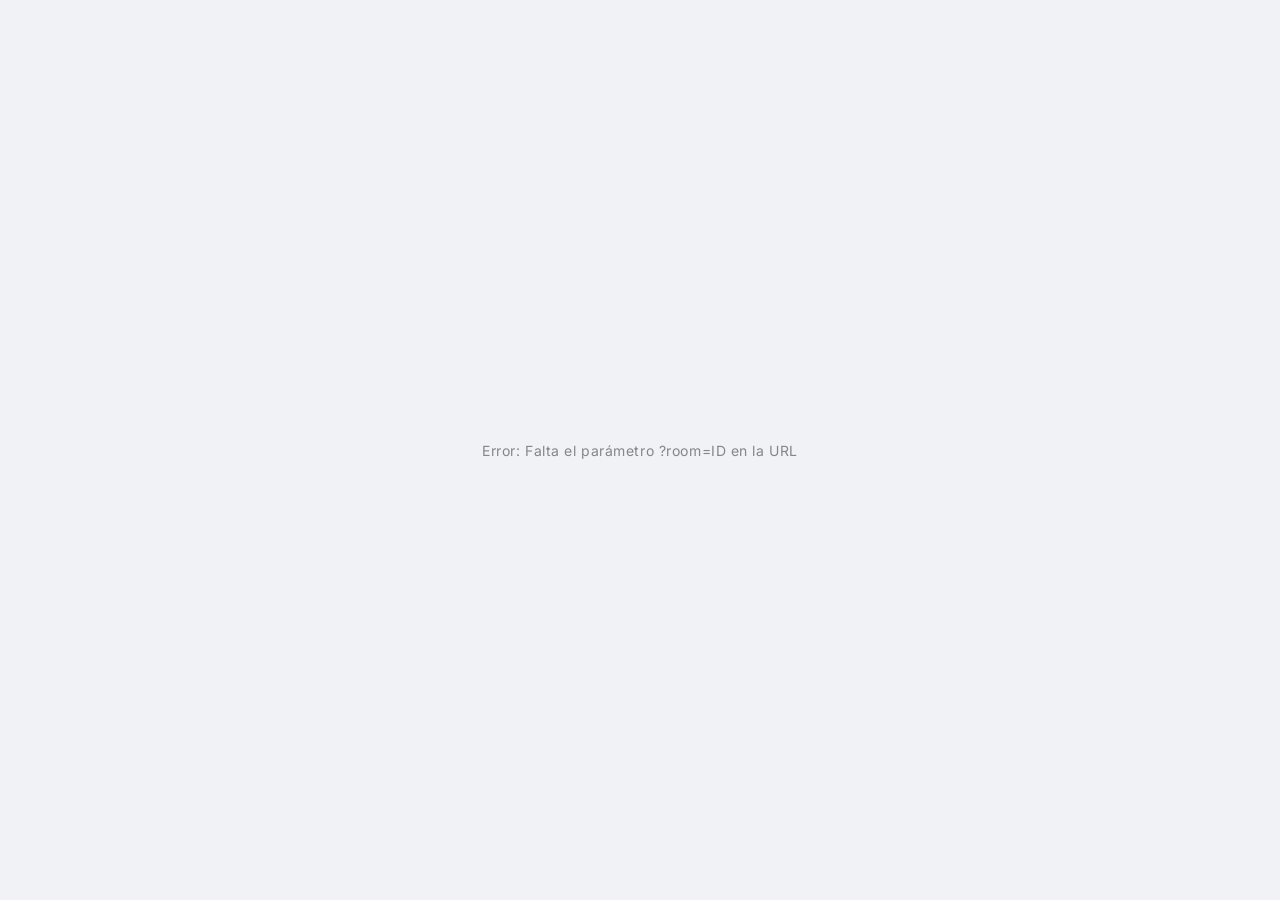
<file: app/viewer.html>
<!DOCTYPE html>
<html lang="es">
<head>
  <meta charset="UTF-8" />
  <meta name="viewport" content="width=device-width, initial-scale=1.0, viewport-fit=cover" />
  <title>Vista Compartida — Laboratorio 3D</title>
  <meta name="description" content="Vista en tiempo real del laboratorio 3D. Experiencia de visualización sincronizada." />

  <!-- ═══════════════════════════════════════════════════════════
       SUPABASE CREDENTIALS
       En Vercel, usa Environment Variables para inyectar estos valores.
       En desarrollo local, reemplaza con tus credenciales de Supabase.
       ═══════════════════════════════════════════════════════════ -->
  <meta name="supabase-url" content="https://znampiflhxbrhakedlit.supabase.co" />
  <meta name="supabase-anon-key" content="sb_publishable_adYL72YsHjgbpdunGi6k7w_yfvyXahe" />

  <!-- Google Fonts -->
  <link rel="preconnect" href="https://fonts.googleapis.com" />
  <link rel="stylesheet" href="https://fonts.googleapis.com/css2?family=Inter:wght@300;400;500;600;700&display=swap" />
  <link rel="stylesheet" href="https://fonts.googleapis.com/css2?family=Material+Symbols+Outlined:opsz,wght,FILL,GRAD@20..48,100..700,0..1,-50..200&display=swap" />

  <style>
    *, *::before, *::after {
      margin: 0;
      padding: 0;
      box-sizing: border-box;
    }

    :root {
      --color-surface: #f0f2f5;
      --color-glass: rgba(255, 255, 255, 0.6);
      --color-glass-border: rgba(0, 0, 0, 0.08);
      --color-accent: #4ecdc4;
      --color-accent-glow: rgba(78, 205, 196, 0.4);
      --color-error: #ef4444;
      --color-text: #1a1c1e;
      --color-text-muted: rgba(26, 28, 30, 0.5);
    }

    body {
      font-family: 'Inter', sans-serif;
      background: var(--color-surface);
      color: var(--color-text);
      overflow: hidden;
      width: 100vw;
      height: 100vh;
    }

    /* ── Escena 3D (iframe) ─────────────────────────── */
    #v3d-container {
      position: fixed;
      top: 0;
      left: 0;
      width: 100%;
      height: 100%;
      border: none;
      z-index: 1;
    }

    /* ── Overlay UI ─────────────────────────────────── */
    #viewer-overlay {
      position: fixed;
      top: 0;
      left: 0;
      width: 100%;
      height: 100%;
      z-index: 10;
      pointer-events: none;
    }

    /* ── Badge de sala ──────────────────────────────── */
    #room-badge {
      position: fixed;
      bottom: 20px;
      left: 20px;
      z-index: 100;
      pointer-events: auto;

      display: flex;
      align-items: center;
      gap: 8px;

      background: var(--color-glass);
      backdrop-filter: blur(20px);
      -webkit-backdrop-filter: blur(20px);
      border: 1px solid var(--color-glass-border);
      border-radius: 12px;
      padding: 10px 16px;

      font-size: 12px;
      font-weight: 500;
      letter-spacing: 0.04em;
      color: var(--color-text-muted);

      box-shadow: 0 4px 24px rgba(0, 0, 0, 0.08);
      transition: opacity 0.3s ease;
      animation: badge-fade-in 0.8s ease forwards;
    }

    #room-badge .badge-dot {
      width: 6px;
      height: 6px;
      border-radius: 50%;
      background: #16a34a;
      box-shadow: 0 0 8px rgba(22, 163, 74, 0.5);
      animation: pulse-dot 2s ease-in-out infinite;
    }

    #room-badge .badge-label {
      text-transform: uppercase;
      letter-spacing: 0.08em;
      color: var(--color-text-muted);
    }

    #room-badge .badge-id {
      color: var(--color-text);
      font-weight: 600;
      font-family: 'JetBrains Mono', 'Fira Code', monospace, 'Inter';
    }

    @keyframes badge-fade-in {
      from { opacity: 0; transform: translateY(10px); }
      to   { opacity: 1; transform: translateY(0); }
    }

    @keyframes pulse-dot {
      0%, 100% { opacity: 1; transform: scale(1); }
      50%      { opacity: 0.5; transform: scale(0.8); }
    }

    /* ── Status toast (conexión/error) ──────────────── */
    #status-toast {
      position: fixed;
      top: 20px;
      left: 50%;
      transform: translateX(-50%) translateY(-60px);
      z-index: 200;
      pointer-events: none;

      display: flex;
      align-items: center;
      gap: 8px;

      background: var(--color-glass);
      backdrop-filter: blur(20px);
      border: 1px solid var(--color-glass-border);
      border-radius: 12px;
      padding: 10px 20px;

      font-size: 13px;
      font-weight: 500;
      color: var(--color-text);

      box-shadow: 0 8px 32px rgba(0, 0, 0, 0.08);
      transition: transform 0.4s cubic-bezier(0.34, 1.56, 0.64, 1), opacity 0.4s ease;
      opacity: 0;
    }

    #status-toast.visible {
      transform: translateX(-50%) translateY(0);
      opacity: 1;
    }

    #status-toast .toast-icon {
      font-size: 18px;
    }

    #status-toast.status-connected .toast-icon { color: #16a34a; }
    #status-toast.status-error .toast-icon { color: var(--color-error); }
    #status-toast.status-loading .toast-icon { color: #f59e0b; }

    /* ── Loading screen ─────────────────────────────── */
    #loading-screen {
      position: fixed;
      top: 0; left: 0;
      width: 100%; height: 100%;
      z-index: 500;
      background: var(--color-surface);
      display: flex;
      flex-direction: column;
      align-items: center;
      justify-content: center;
      gap: 24px;
      transition: opacity 0.6s ease;
    }

    #loading-screen.hidden {
      opacity: 0;
      pointer-events: none;
    }

    .loading-spinner {
      width: 40px;
      height: 40px;
      border: 3px solid rgba(0,0,0,0.08);
      border-top-color: var(--color-primary, #4ecdc4);
      border-radius: 50%;
      animation: spin 0.8s linear infinite;
    }

    .loading-text {
      font-size: 14px;
      color: var(--color-text-muted);
      letter-spacing: 0.04em;
    }

    @keyframes spin {
      to { transform: rotate(360deg); }
    }

    /* ── Snapshot badge (cuando se carga un snapshot) ── */
    #snapshot-badge {
      position: fixed;
      top: 20px;
      right: 20px;
      z-index: 100;
      pointer-events: auto;

      display: none;
      align-items: center;
      gap: 8px;

      background: rgba(255, 107, 107, 0.1);
      backdrop-filter: blur(20px);
      border: 1px solid rgba(255, 107, 107, 0.2);
      border-radius: 12px;
      padding: 10px 16px;

      font-size: 12px;
      color: var(--color-error);
      font-weight: 500;

      animation: badge-fade-in 0.8s ease forwards;
    }

    #snapshot-badge .material-symbols-outlined {
      font-size: 16px;
    }

    /* ── Panel de voz (aparece cuando el presentador activa el mic) ── */
    #voice-panel {
      position: fixed;
      /* safe-area-inset-bottom: sube el botón sobre el bottom bar en iOS */
      bottom: calc(env(safe-area-inset-bottom, 0px) + 20px);
      right: calc(env(safe-area-inset-right, 0px) + 20px);
      z-index: 100;
      pointer-events: auto;
      display: none;
      animation: badge-fade-in 0.5s ease forwards;
    }

    #voice-btn {
      display: flex;
      align-items: center;
      gap: 8px;
      /* min 44px alto para target táctil en móvil */
      min-height: 44px;
      padding: 10px 18px;
      border-radius: 12px;
      border: 1px solid rgba(255,255,255,0.4);
      background: rgba(255,255,255,0.6);
      backdrop-filter: blur(20px);
      -webkit-backdrop-filter: blur(20px);
      cursor: pointer;
      font-family: 'Inter', sans-serif;
      font-size: 13px;
      font-weight: 600;
      color: var(--color-text);
      box-shadow: 0 4px 24px rgba(0,0,0,0.08);
      transition: all 0.3s;
      /* Evita que el tap en iOS resalte */
      -webkit-tap-highlight-color: transparent;
    }

    #voice-btn:hover:not(:disabled) {
      background: rgba(255,255,255,0.85);
      box-shadow: 0 6px 28px rgba(0,0,0,0.12);
    }

    #voice-btn .material-symbols-outlined {
      font-size: 18px;
    }

    #voice-btn.vb-connecting {
      opacity: 0.7;
      cursor: default;
    }

    #voice-btn.vb-connected {
      background: rgba(22,163,74,0.15);
      border-color: rgba(22,163,74,0.3);
      color: #16a34a;
    }

    @keyframes vb-spin {
      to { transform: rotate(360deg); }
    }

    #voice-btn.vb-connecting .material-symbols-outlined {
      animation: vb-spin 1s linear infinite;
    }

    /* ── Q&A Viewer ─────────────────────────────────── */
    #qa-btn-wrap {
      position: fixed;
      bottom: 78px;
      left: 20px;
      z-index: 100;
      pointer-events: auto;
      display: none;
      animation: badge-fade-in 0.5s ease forwards;
    }

    .qa-float-btn {
      display: flex;
      align-items: center;
      gap: 8px;
      min-height: 44px;
      padding: 10px 16px;
      border-radius: 12px;
      border: 1px solid rgba(255,255,255,0.4);
      background: rgba(255,255,255,0.65);
      backdrop-filter: blur(20px);
      -webkit-backdrop-filter: blur(20px);
      cursor: pointer;
      font-family: 'Inter', sans-serif;
      font-size: 13px;
      font-weight: 600;
      color: var(--color-text);
      box-shadow: 0 4px 24px rgba(0,0,0,0.08);
      transition: all 0.3s;
      -webkit-tap-highlight-color: transparent;
      position: relative;
    }

    .qa-float-btn:hover {
      background: rgba(255,255,255,0.88);
      box-shadow: 0 6px 28px rgba(0,0,0,0.12);
    }

    .qa-float-btn .material-symbols-outlined { font-size: 18px; }

    .qa-notif-badge {
      position: absolute;
      top: -6px;
      right: -6px;
      min-width: 20px;
      height: 20px;
      border-radius: 10px;
      background: var(--color-primary, #0066ff);
      color: #fff;
      font-size: 11px;
      font-weight: 700;
      display: flex;
      align-items: center;
      justify-content: center;
      padding: 0 5px;
      border: 2px solid rgba(255,255,255,0.9);
      display: none;
    }

    /* Backdrop que cierra el panel */
    #qa-backdrop {
      position: fixed;
      inset: 0;
      z-index: 115;
      background: rgba(0,0,0,0.18);
      display: none;
      pointer-events: auto;
      animation: qa-fade-in 0.2s ease;
    }

    @keyframes qa-fade-in { from { opacity: 0; } to { opacity: 1; } }

    /* Bottom sheet */
    .qa-sheet {
      position: fixed;
      bottom: 0; left: 0; right: 0;
      height: min(72vh, 540px);
      z-index: 120;
      background: rgba(255,255,255,0.97);
      backdrop-filter: blur(24px);
      -webkit-backdrop-filter: blur(24px);
      border-radius: 20px 20px 0 0;
      border-top: 1px solid rgba(0,0,0,0.07);
      box-shadow: 0 -8px 40px rgba(0,0,0,0.14);
      display: flex;
      flex-direction: column;
      transform: translateY(100%);
      transition: transform 0.38s cubic-bezier(0.34, 1.4, 0.64, 1);
      pointer-events: auto;
      overflow: hidden;
    }

    .qa-sheet.open { transform: translateY(0); }

    .qa-sheet-handle {
      width: 36px; height: 4px;
      border-radius: 2px;
      background: rgba(0,0,0,0.12);
      margin: 10px auto 0;
      flex-shrink: 0;
    }

    .qa-sheet-header {
      display: flex;
      align-items: center;
      justify-content: space-between;
      padding: 12px 20px 10px;
      border-bottom: 1px solid rgba(0,0,0,0.06);
      flex-shrink: 0;
    }

    .qa-sheet-title {
      display: flex;
      align-items: center;
      gap: 8px;
      font-family: 'Inter', sans-serif;
      font-size: 15px;
      font-weight: 700;
      color: #1a1c1e;
    }

    .qa-sheet-title .material-symbols-outlined {
      font-size: 20px;
      color: var(--color-primary, #0066ff);
      font-variation-settings: 'FILL' 1;
    }

    .qa-sheet-close {
      /* Mínimo 44px para target táctil en móvil */
      width: 44px; height: 44px;
      border-radius: 50%;
      border: none;
      background: transparent;
      cursor: pointer;
      display: flex;
      align-items: center;
      justify-content: center;
      color: #44474e;
      transition: background 0.2s;
      -webkit-tap-highlight-color: transparent;
    }

    .qa-sheet-close:hover { background: rgba(0,0,0,0.06); }
    .qa-sheet-close .material-symbols-outlined { font-size: 20px; }

    /* Lista de preguntas */
    .qa-questions-list {
      flex: 1;
      overflow-y: auto;
      padding: 12px 16px;
      display: flex;
      flex-direction: column;
      gap: 10px;
      -webkit-overflow-scrolling: touch;
    }

    .qa-empty {
      text-align: center;
      color: #94a3b8;
      font-family: 'Inter', sans-serif;
      font-size: 13px;
      padding: 32px 0;
    }

    .qa-question-item {
      background: #f8f9fb;
      border: 1px solid rgba(0,0,0,0.06);
      border-radius: 12px;
      padding: 12px 14px;
      transition: border-color 0.3s, background 0.3s;
    }

    .qa-question-item.qa-answered {
      background: rgba(22,163,74,0.06);
      border-color: rgba(22,163,74,0.2);
    }

    .qa-question-text {
      font-family: 'Inter', sans-serif;
      font-size: 13px;
      color: #1a1c1e;
      line-height: 1.55;
      word-break: break-word;
      margin-bottom: 8px;
    }

    .qa-question-status {
      display: flex;
      align-items: center;
      gap: 5px;
      font-family: 'Inter', sans-serif;
      font-size: 11px;
      font-weight: 600;
      letter-spacing: 0.02em;
    }

    .qa-question-status .material-symbols-outlined {
      font-size: 14px;
      font-variation-settings: 'FILL' 1;
    }

    /* Input area */
    .qa-input-row {
      display: flex;
      gap: 10px;
      padding: 12px 16px;
      padding-bottom: calc(12px + env(safe-area-inset-bottom, 0px));
      border-top: 1px solid rgba(0,0,0,0.06);
      background: rgba(255,255,255,0.95);
      flex-shrink: 0;
      align-items: flex-end;
    }

    .qa-textarea-wrap {
      flex: 1;
      position: relative;
    }

    .qa-textarea {
      width: 100%;
      resize: none;
      border: 1px solid rgba(0,0,0,0.12);
      border-radius: 12px;
      padding: 10px 14px;
      font-family: 'Inter', sans-serif;
      font-size: 16px; /* 16px mínimo para que iOS Safari no haga zoom al enfocar */
      color: #1a1c1e;
      background: #f8f9fb;
      outline: none;
      transition: border-color 0.2s, box-shadow 0.2s;
      box-sizing: border-box;
      line-height: 1.45;
    }

    .qa-textarea:focus {
      border-color: var(--color-primary, #0066ff);
      box-shadow: 0 0 0 3px rgba(var(--color-primary-rgb, 0,102,255), 0.12);
      background: #fff;
    }

    .qa-textarea::placeholder { color: #94a3b8; }

    .qa-char-count {
      position: absolute;
      bottom: 6px;
      right: 10px;
      font-size: 10px;
      color: #94a3b8;
      pointer-events: none;
    }

    .qa-send-btn {
      width: 44px;
      height: 44px;
      border-radius: 12px;
      border: none;
      background: var(--gradient-primary, var(--color-primary, #0066ff));
      color: #fff;
      cursor: pointer;
      display: flex;
      align-items: center;
      justify-content: center;
      flex-shrink: 0;
      transition: all 0.2s;
      box-shadow: 0 4px 14px rgba(var(--color-primary-rgb, 0,102,255), 0.35);
      -webkit-tap-highlight-color: transparent;
    }

    .qa-send-btn:hover:not(:disabled) {
      transform: translateY(-1px);
      box-shadow: 0 6px 18px rgba(var(--color-primary-rgb, 0,102,255), 0.45);
    }

    .qa-send-btn:disabled {
      opacity: 0.4;
      cursor: not-allowed;
      box-shadow: none;
    }

    .qa-send-btn .material-symbols-outlined { font-size: 20px; }
  </style>
</head>

<body class="lang-es">

  <!-- Loading screen -->
  <div id="loading-screen">
    <div class="loading-spinner"></div>
    <div class="loading-text">Conectando con la sala...</div>
  </div>

  <!-- Pantalla sala cerrada -->
  <div id="room-closed-screen" style="display:none;">
    <div class="closed-content">
      <div class="closed-icon">
        <span class="material-symbols-outlined">cast_pause</span>
      </div>
      <h2 class="closed-title">Sala no disponible</h2>
      <p class="closed-desc">La sala <strong id="closed-room-name"></strong> no está activa en este momento.<br>Pídele a tu profesor que inicie la sala para unirte.</p>
      <button class="closed-retry" id="closed-retry-btn">
        <span class="material-symbols-outlined" style="font-size:18px;">refresh</span>
        Reintentar
      </button>
    </div>
  </div>

  <style>
    #room-closed-screen {
      position: fixed; inset: 0; z-index: 500;
      display: flex; align-items: center; justify-content: center;
      background: linear-gradient(135deg, #f8f9fb 0%, #e8ecf1 100%);
      font-family: 'Inter', sans-serif;
    }
    .closed-content { text-align: center; max-width: 420px; padding: 32px; }
    .closed-icon {
      width: 80px; height: 80px; border-radius: 24px; margin: 0 auto 24px;
      display: flex; align-items: center; justify-content: center;
      background: rgba(var(--color-primary-rgb, 0,102,255), 0.1);
      color: var(--color-primary, #0066ff);
      box-shadow: 0 0 30px rgba(var(--color-primary-rgb, 0,102,255), 0.15);
    }
    .closed-icon .material-symbols-outlined { font-size: 40px; font-variation-settings: 'FILL' 1; }
    .closed-title { font-size: 24px; font-weight: 700; color: #1a1c1e; margin-bottom: 12px; }
    .closed-desc { font-size: 15px; color: #44474e; line-height: 1.7; margin-bottom: 28px; }
    .closed-desc strong { color: var(--color-primary, #0066ff); }
    .closed-retry {
      display: inline-flex; align-items: center; gap: 8px;
      padding: 12px 28px; border-radius: 14px; border: none;
      font-family: 'Inter', sans-serif; font-size: 14px; font-weight: 600;
      cursor: pointer; transition: all 0.3s;
      background: var(--gradient-primary, var(--color-primary, #0066ff));
      color: #fff; box-shadow: 0 4px 16px rgba(var(--color-primary-rgb, 0,102,255), 0.35);
    }
    .closed-retry:hover { transform: translateY(-1px); box-shadow: 0 6px 24px rgba(var(--color-primary-rgb, 0,102,255), 0.45); }
  </style>

  <!-- Escena 3D (Verge3D iframe) -->
  <iframe id="v3d-container" title="Laboratorio 3D — Vista Compartida"></iframe>

  <!-- Overlay UI (sin controles, solo indicadores) -->
  <div id="viewer-overlay">
    <div id="room-badge">
      <span class="badge-dot"></span>
      <span class="badge-label">Sala</span>
      <span class="badge-id" id="room-id-display">—</span>
    </div>
    <div id="snapshot-badge">
      <span class="material-symbols-outlined">photo_camera</span>
      <span>Snapshot: <strong id="snapshot-id-display"></strong></span>
    </div>
  </div>

  <!-- Panel de voz: aparece cuando el presentador activa el micrófono -->
  <div id="voice-panel">
    <button id="voice-btn">
      <span class="material-symbols-outlined" id="voice-icon">volume_up</span>
      <span id="voice-label">Escuchar voz</span>
    </button>
  </div>

  <!-- Q&A: botón flotante (aparece cuando sala está activa) -->
  <div id="qa-btn-wrap">
    <button id="qa-open-btn" class="qa-float-btn">
      <span class="material-symbols-outlined">forum</span>
      <span>Preguntas</span>
      <span class="qa-notif-badge" id="qa-notif-badge"></span>
    </button>
  </div>

  <!-- Q&A: backdrop para cerrar el panel -->
  <div id="qa-backdrop"></div>

  <!-- Q&A: panel tipo bottom sheet -->
  <div class="qa-sheet" id="qa-sheet">
    <div class="qa-sheet-handle"></div>
    <div class="qa-sheet-header">
      <div class="qa-sheet-title">
        <span class="material-symbols-outlined">forum</span>
        Mis preguntas
      </div>
      <button id="qa-sheet-close" class="qa-sheet-close">
        <span class="material-symbols-outlined">close</span>
      </button>
    </div>
    <div class="qa-questions-list" id="qa-questions-list">
      <div class="qa-empty">Aún no has enviado preguntas</div>
    </div>
    <div class="qa-input-row">
      <div class="qa-textarea-wrap">
        <textarea id="qa-input" class="qa-textarea" placeholder="Escribe tu pregunta..." maxlength="300" rows="2"></textarea>
        <span class="qa-char-count" id="qa-char-count">300</span>
      </div>
      <button id="qa-send-btn" class="qa-send-btn" disabled>
        <span class="material-symbols-outlined">send</span>
      </button>
    </div>
  </div>

  <div id="status-toast">
    <span class="material-symbols-outlined toast-icon">wifi</span>
    <span class="toast-text">Conectado</span>
  </div>

  <input id="estado_animacion" value="0" style="display:none;" />
  <span id="loading_percentage" style="display:none;">0%</span>

  <script type="module">
    const params = new URLSearchParams(window.location.search);
    const roomId = params.get('room');
    const snapshotId = params.get('snapshot');

    if (!roomId && !snapshotId) {
      document.querySelector('.loading-text').textContent = 'Error: Falta el parámetro ?room=ID en la URL';
      document.querySelector('.loading-spinner').style.display = 'none';
      throw new Error('No room ID or snapshot ID provided');
    }

    // Modo snapshot-only: ocultar badge de sala, mostrar badge de snapshot
    const isSnapshotOnly = snapshotId && !roomId;
    if (isSnapshotOnly) {
      document.getElementById('room-badge').style.display = 'none';
      document.querySelector('.loading-text').textContent = 'Cargando snapshot...';
    } else {
      document.getElementById('room-id-display').textContent = roomId || '—';
    }

    // ── Verificar si la sala está activa ANTES de cargar el 3D ──
    async function checkRoomActive() {
      const { supabase } = await import('./js/realtime/supabase-config.js');
      const { data } = await supabase.from('room_states').select('state').eq('room_id', roomId).maybeSingle();
      return data?.state?.active === true;
    }

    // Cargar config temprano para aplicar colores del tema a la pantalla cerrada
    let earlyConfig = null;
    try {
      const resp = await fetch('./info.json');
      earlyConfig = await resp.json();
      if (earlyConfig.themeColor) {
        const hex = earlyConfig.themeColor.replace('#', '');
        const r = parseInt(hex.substring(0, 2), 16);
        const g = parseInt(hex.substring(2, 4), 16);
        const b = parseInt(hex.substring(4, 6), 16);
        const root = document.documentElement;
        root.style.setProperty('--color-primary', earlyConfig.themeColor);
        root.style.setProperty('--color-primary-rgb', `${r}, ${g}, ${b}`);
        root.style.setProperty('--gradient-primary', `linear-gradient(135deg, ${earlyConfig.themeColor} 0%, rgb(${Math.max(0,r-60)},${Math.max(0,g-60)},${Math.max(0,b-60)}) 100%)`);
      }
    } catch (e) {}

    async function showClosedScreen() {
      document.getElementById('loading-screen').style.display = 'none';
      // Ocultar escena 3D si está visible
      const iframe = document.getElementById('v3d-container');
      if (iframe) iframe.style.display = 'none';
      const overlay = document.getElementById('viewer-overlay');
      if (overlay) overlay.style.display = 'none';
      const closedScreen = document.getElementById('room-closed-screen');
      document.getElementById('closed-room-name').textContent = roomId;
      closedScreen.style.display = 'flex';
      document.getElementById('closed-retry-btn').onclick = async () => {
        closedScreen.style.display = 'none';
        document.getElementById('loading-screen').style.display = 'flex';
        const active = await checkRoomActive();
        if (active) { location.reload(); } else { showClosedScreen(); }
      };
    }

    // Si es snapshot, cargar directo. Si es sala, verificar primero.
    if (roomId && !snapshotId) {
      const active = await checkRoomActive();
      if (!active) { showClosedScreen(); throw new Error('Room not active'); }
    }

    // ── Cargar el laboratorio ──────────────────────────────────
    import('./js/engine/V3DEngine.js').then(async ({ V3DEngine }) => {
      const { ViewerSync } = await import('./js/realtime/viewer.js');

      // ── 3. Cargar config del lab ────────────────────────────
      let config;
      try {
        const resp = await fetch('./info.json');
        config = await resp.json();
      } catch (e) {
        showToast('Error cargando configuración', 'error');
        return;
      }

      // ── 4. Configurar iframe con la escena 3D ──────────────
      const iframe = document.getElementById('v3d-container');
      if (config.verge3dUrl) {
        iframe.src = config.verge3dUrl;
      }

      // ── 5. Cargar assets_db ─────────────────────────────────
      let allMeshes = [];
      try {
        const assetsResp = await fetch('./assets_db.json');
        const assetsData = await assetsResp.json();
        allMeshes = assetsData.meshes || [];
      } catch (e) {
        console.warn('[Viewer] No se pudo cargar assets_db.json');
      }

      // ── 5b. Aplicar variables CSS del tema ANTES de init del engine ──
      //    (Necesario para que _injectPremiumStyles() las encuentre)
      if (config.themeColor) {
        const hex = config.themeColor.replace('#', '');
        const r = parseInt(hex.substring(0, 2), 16);
        const g = parseInt(hex.substring(2, 4), 16);
        const b = parseInt(hex.substring(4, 6), 16);
        const rgb = `${r}, ${g}, ${b}`;
        const root = document.documentElement;

        // Variables legacy
        root.style.setProperty('--theme-color', config.themeColor);
        root.style.setProperty('--theme-color-80', `rgba(${r}, ${g}, ${b}, 0.8)`);
        root.style.setProperty('--theme-color-transparent', `rgba(${r}, ${g}, ${b}, 0.6)`);
        root.style.setProperty('--theme-color-shadow', `rgba(${r}, ${g}, ${b}, 0.4)`);

        // Variables Blue Core (para Etiqueta.css y UI moderna)
        root.style.setProperty('--color-primary', config.themeColor);
        root.style.setProperty('--color-primary-rgb', rgb);
        root.style.setProperty('--color-primary-light', `rgb(${Math.min(255,r+60)}, ${Math.min(255,g+60)}, ${Math.min(255,b+60)})`);
        root.style.setProperty('--color-primary-container', `rgb(${Math.max(0,r-60)}, ${Math.max(0,g-60)}, ${Math.max(0,b-60)})`);
        root.style.setProperty('--color-on-primary-container', '#ffffff');
        root.style.setProperty('--color-surface', '#ffffff');
        root.style.setProperty('--color-on-surface', '#1a1c1e');
        root.style.setProperty('--color-surface-variant', '#f0f1f4');
        root.style.setProperty('--color-on-surface-variant', '#44474e');
        root.style.setProperty('--color-surface-container', '#f8f9fb');
        root.style.setProperty('--glow-primary', `rgba(${r}, ${g}, ${b}, 0.45)`);
        root.style.setProperty('--glow-primary-strong', `rgba(${r}, ${g}, ${b}, 0.75)`);
        root.style.setProperty('--gradient-primary', `linear-gradient(135deg, ${config.themeColor} 0%, rgb(${Math.max(0,r-60)},${Math.max(0,g-60)},${Math.max(0,b-60)}) 100%)`);
      }

      // ── 6. Inicializar V3DEngine ────────────────────────────
      const engine = new V3DEngine('v3d-container', config.themeColor, allMeshes);
      showToast('Cargando escena 3D...', 'loading');

      await engine.waitForReady();

      // Aplicar estado inicial
      if (config.inicioEstado) {
        engine.ejecutarInicioEstado(config.inicioEstado);
      }

      // ── 7. Modo Read-Only: desactivar interacción en etiquetas y cámara ──
      // Las etiquetas se muestran pero no responden a hover ni click
      if (engine.annotations) {
        engine.annotations.readOnly = true;
      }

      try {
        if (engine.instance.controls) {
          engine.instance.controls.enableRotate = false;
          engine.instance.controls.enablePan = false;
          engine.instance.controls.enableZoom = false;
        }
      } catch (e) {}

      // ── 8. Ocultar loading, mostrar escena ──────────────────
      const loadingScreen = document.getElementById('loading-screen');
      loadingScreen.classList.add('hidden');
      setTimeout(() => loadingScreen.style.display = 'none', 600);

      // ── 9. Inicializar ViewerSync ───────────────────────────
      const effectiveRoomId = roomId || 'standalone';
      const viewer = new ViewerSync(engine, effectiveRoomId, config, {
        lerpFactor: 0.08,
        onStateReceived: () => {},
        onError: (err) => { showToast('Error de conexión', 'error'); }
      });

      // Callback: cuando el presentador cierra la sala en tiempo real
      viewer.onRoomClosed = () => {
        showToast('El presentador cerró la sala', 'error');
        setTimeout(() => showClosedScreen(), 1500);
      };

      // ── 10. Snapshot o Sala ─────────────────────────────────
      if (snapshotId) {
        try {
          await viewer.loadSnapshot(snapshotId);
          document.getElementById('snapshot-badge').style.display = 'flex';
          document.getElementById('snapshot-id-display').textContent = snapshotId;
          showToast('Snapshot cargado ✓', 'connected');
        } catch (e) {
          showToast(`Snapshot "${snapshotId}" no encontrado`, 'error');
        }
      } else if (roomId) {
        await viewer.start();
        showToast('Conectado a la sala ✓', 'connected');

        // ── Voz en vivo ────────────────────────────────────────
        let _viewerVoice = null;
        const voicePanel = document.getElementById('voice-panel');
        const voiceBtn   = document.getElementById('voice-btn');
        const voiceIcon  = document.getElementById('voice-icon');
        const voiceLabel = document.getElementById('voice-label');

        function resetVoiceBtn() {
          voiceBtn?.classList.remove('vb-connected', 'vb-connecting');
          if (voiceIcon)  voiceIcon.textContent  = 'volume_up';
          if (voiceLabel) voiceLabel.textContent = 'Escuchar voz';
          if (voiceBtn)   voiceBtn.disabled = false;
        }

        function handleVoiceAvailability(active) {
          if (active) {
            voicePanel.style.display = 'block';
          } else {
            voicePanel.style.display = 'none';
            if (_viewerVoice) { _viewerVoice.stop(); _viewerVoice = null; }
            resetVoiceBtn();
          }
        }

        // Reaccionar a cambios de estado (cuando el presentador activa/desactiva voz)
        viewer.onStateReceived = (state) => handleVoiceAvailability(!!state.voiceActive);

        // Ajustar el callback de sala cerrada para limpiar voz
        const _prevOnRoomClosed = viewer.onRoomClosed;
        viewer.onRoomClosed = () => {
          if (_viewerVoice) { _viewerVoice.stop(); _viewerVoice = null; }
          _prevOnRoomClosed?.();
        };

        // Verificar si la voz ya estaba activa al conectarse
        if (viewer.lastState?.voiceActive) handleVoiceAvailability(true);

        // Click en "Escuchar voz" / "Escuchando"
        voiceBtn?.addEventListener('click', async () => {
          // Si ya hay conexión activa, la detiene
          if (_viewerVoice) {
            _viewerVoice.stop(); _viewerVoice = null;
            resetVoiceBtn();
            return;
          }
          // Iniciar conexión de audio
          voiceBtn.disabled = true;
          voiceBtn.classList.add('vb-connecting');
          if (voiceIcon)  voiceIcon.textContent  = 'sync';
          if (voiceLabel) voiceLabel.textContent = 'Conectando...';
          try {
            const { ViewerVoice } = await import('./js/realtime/voice.js');
            _viewerVoice = new ViewerVoice(effectiveRoomId);
            _viewerVoice.onConnected = () => {
              voiceBtn.disabled = false;
              voiceBtn.classList.remove('vb-connecting');
              voiceBtn.classList.add('vb-connected');
              if (voiceIcon)  voiceIcon.textContent  = 'volume_up';
              if (voiceLabel) voiceLabel.textContent = 'Escuchando';
            };
            _viewerVoice.onFailed = () => {
              _viewerVoice.stop(); _viewerVoice = null;
              resetVoiceBtn();
              showToast('No se pudo conectar el audio', 'error');
            };
            await _viewerVoice.start();
          } catch (e) {
            console.error('[Voice] Error:', e);
            _viewerVoice = null;
            resetVoiceBtn();
          }
        });

        // ── Q&A en vivo ────────────────────────────────────────
        const { QAViewer } = await import('./js/realtime/qa.js');
        const _qa = new QAViewer(effectiveRoomId);

        const _qaBtnWrap   = document.getElementById('qa-btn-wrap');
        const _qaSheet     = document.getElementById('qa-sheet');
        const _qaBackdrop  = document.getElementById('qa-backdrop');
        const _qaSheetClose= document.getElementById('qa-sheet-close');
        const _qaList      = document.getElementById('qa-questions-list');
        const _qaInput     = document.getElementById('qa-input');
        const _qaSendBtn   = document.getElementById('qa-send-btn');
        const _qaNotifBadge= document.getElementById('qa-notif-badge');
        const _qaCharCount = document.getElementById('qa-char-count');

        const _isTouchDevice = () => window.matchMedia('(hover: none) and (pointer: coarse)').matches;

        function _openQASheet() {
          _qaSheet.classList.add('open');
          _qaBackdrop.style.display = 'block';
          // En móvil NO auto-enfocar: abrir el teclado inmediatamente es abrupto
          if (!_isTouchDevice()) setTimeout(() => _qaInput.focus(), 60);
        }
        function _closeQASheet() {
          _qaSheet.classList.remove('open');
          _qaBackdrop.style.display = 'none';
          _qaSheet.style.height = ''; // Resetear altura dinámica del teclado
        }

        // ── Ajuste de altura por teclado virtual (iOS Safari) ──
        // En iOS la 'vh' no cambia al abrir el teclado; visualViewport sí.
        if (window.visualViewport) {
          window.visualViewport.addEventListener('resize', () => {
            if (!_qaSheet.classList.contains('open')) return;
            const visH = window.visualViewport.height;
            _qaSheet.style.height = Math.min(visH * 0.88, 540) + 'px';
          });
        }

        document.getElementById('qa-open-btn').addEventListener('click', _openQASheet);
        _qaSheetClose.addEventListener('click', _closeQASheet);
        _qaBackdrop.addEventListener('click', _closeQASheet);

        _qaInput.addEventListener('input', () => {
          const len = _qaInput.value.length;
          _qaCharCount.textContent = 300 - len;
          _qaSendBtn.disabled = len === 0;
        });

        // Enviar con Enter (sin Shift) solo en desktop
        // En móvil el Enter del teclado virtual inserta salto de línea (comportamiento esperado)
        _qaInput.addEventListener('keydown', (e) => {
          if (e.key === 'Enter' && !e.shiftKey && !_qaSendBtn.disabled && !_isTouchDevice()) {
            e.preventDefault();
            _qaSendBtn.click();
          }
        });

        _qaSendBtn.addEventListener('click', async () => {
          const text = _qaInput.value.trim();
          if (!text) return;
          _qaSendBtn.disabled = true;
          try {
            await _qa.sendQuestion(text);
            _qaInput.value = '';
            _qaCharCount.textContent = '300';
          } catch {
            showToast('Error al enviar la pregunta', 'error');
            _qaSendBtn.disabled = false;
          }
        });

        function _escapeHtml(str) {
          return str.replace(/&/g,'&amp;').replace(/</g,'&lt;').replace(/>/g,'&gt;');
        }

        _qa.onQuestionsUpdate = (questions) => {
          // Badge: muestra el número de preguntas pendientes
          const pending = questions.filter(q => !q.answered).length;
          if (pending > 0 && !_qaSheet.classList.contains('open')) {
            _qaNotifBadge.textContent = pending;
            _qaNotifBadge.style.display = 'flex';
          } else {
            _qaNotifBadge.style.display = 'none';
          }

          if (questions.length === 0) {
            _qaList.innerHTML = '<div class="qa-empty">Aún no has enviado preguntas</div>';
            return;
          }

          _qaList.innerHTML = questions.map(q => `
            <div class="qa-question-item ${q.answered ? 'qa-answered' : ''}">
              <div class="qa-question-text">${_escapeHtml(q.question)}</div>
              <div class="qa-question-status" style="color:${q.answered ? '#16a34a' : '#94a3b8'};">
                <span class="material-symbols-outlined">${q.answered ? 'check_circle' : 'schedule'}</span>
                ${q.answered ? 'Respondida' : 'Pendiente'}
              </div>
            </div>`).join('');

          // Scroll al último si el panel está abierto
          if (_qaSheet.classList.contains('open')) {
            _qaList.scrollTop = _qaList.scrollHeight;
          }
        };

        // Limpiar badge al abrir el panel
        document.getElementById('qa-open-btn').addEventListener('click', () => {
          _qaNotifBadge.style.display = 'none';
        }, { once: false });

        await _qa.start();
        _qaBtnWrap.style.display = 'block';

        // Extender onRoomClosed para limpiar Q&A
        const _prevOnRoomClosedQA = viewer.onRoomClosed;
        viewer.onRoomClosed = () => {
          _qa.stop();
          _closeQASheet();
          _qaBtnWrap.style.display = 'none';
          _prevOnRoomClosedQA?.();
        };
      }

      // ── 11. Inyectar colores del tema al iframe ─────────────
      try {
        const iDoc = engine.iframe.contentDocument || engine.iframe.contentWindow.document;
        const iRoot = iDoc.documentElement;
        const pRoot = document.documentElement;
        ['--color-primary', '--color-primary-rgb', '--glow-primary', '--glow-primary-strong'].forEach(v => {
          const val = getComputedStyle(pRoot).getPropertyValue(v).trim();
          if (val) iRoot.style.setProperty(v, val);
        });
      } catch (e) {}

      // Exponer viewer en la consola para debugging
      window.__viewer = viewer;
      window.__engine = engine;

    }).catch(err => {
      console.error('[Viewer] Error de inicialización:', err);
      showToast('Error inicializando el viewer', 'error');
    });

    // ── Utilidad: Toast de estado ──────────────────────────
    function showToast(message, type = 'connected') {
      const toast = document.getElementById('status-toast');
      const icon = toast.querySelector('.toast-icon');
      const text = toast.querySelector('.toast-text');

      // Limpiar clases anteriores
      toast.className = 'status-' + type;

      // Icono según tipo
      const icons = {
        connected: 'wifi',
        error: 'wifi_off',
        loading: 'sync'
      };
      icon.textContent = icons[type] || 'info';
      text.textContent = message;

      // Mostrar
      toast.classList.add('visible');

      // Ocultar después de 3s (excepto errores)
      if (type !== 'error') {
        setTimeout(() => {
          toast.classList.remove('visible');
        }, 3000);
      }
    }
  </script>
</body>
</html>
</file>
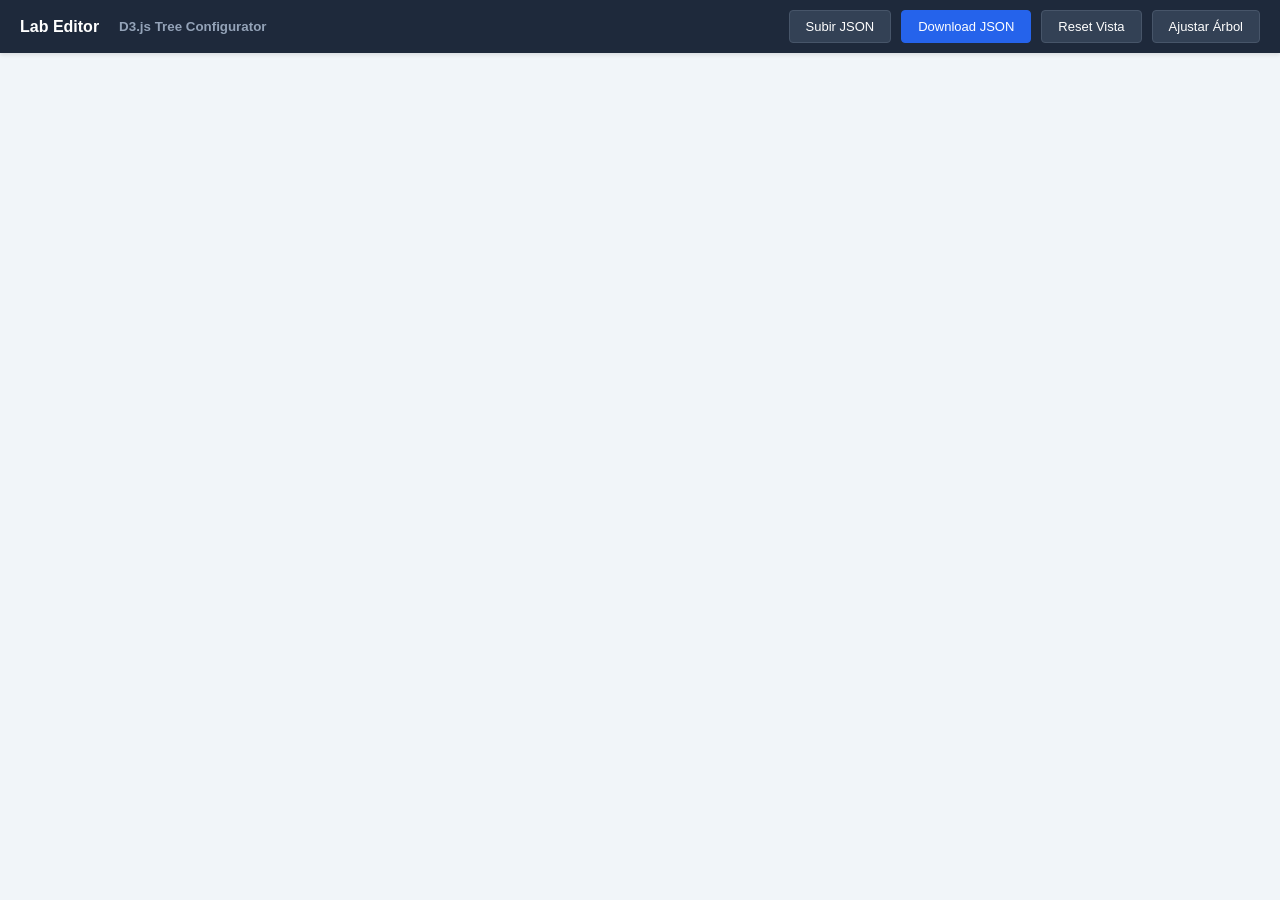
<file: dev-tools/editor.html>
<!DOCTYPE html>
<html lang="es">
<head>
    <meta charset="UTF-8">
    <meta name="viewport" content="width=device-width, initial-scale=1.0">
    <title>Lab Editor Pro | D3 Visual Configurator</title>
    <link rel="stylesheet" href="css/editor.css">
    <script src="https://js.puter.com/v2/"></script>
    <script src="https://d3js.org/d3.v7.min.js"></script>
    <style>
        /* Selector de Paleta de Colores */
        .palette-option { cursor: pointer; display: block; }
        .palette-swatch {
            border-radius: 8px;
            padding: 8px 6px;
            display: flex;
            align-items: center;
            justify-content: center;
            text-align: center;
            min-height: 48px;
            border: 2px solid transparent;
            transition: transform 0.15s ease, box-shadow 0.15s ease, border-color 0.15s ease;
        }
        .palette-option:hover .palette-swatch {
            transform: translateY(-2px);
            box-shadow: 0 4px 12px rgba(0,0,0,0.2);
        }
        .palette-option input[type="radio"]:checked + .palette-swatch {
            border-color: #1e293b !important;
            box-shadow: 0 0 0 3px rgba(30, 41, 59, 0.2), 0 4px 12px rgba(0,0,0,0.3);
            transform: translateY(-2px);
        }
        .mini-select {
            padding: 4px 8px;
            border-radius: 6px;
            border: 1px solid #cbd5e1;
            font-size: 11px;
            font-weight: 600;
            color: #475569;
            background: white;
            cursor: pointer;
            outline: none;
        }
        .mini-select:hover { border-color: #3874ff; }
        @keyframes slideIn {
            from { opacity: 0; transform: translateY(-5px); }
            to { opacity: 1; transform: translateY(0); }
        }
    </style>
</head>
<body>
    <header class="toolbar">
        <strong>Lab Editor <small>D3.js Tree Configurator</small></strong>
        <div class="controls">
            <input type="file" id="jsonFileInput" style="display: none;" accept=".json">
            <button id="uploadBtn">Subir JSON</button>
            <button id="btn-export" class="primary">Download JSON</button>
            <button id="btn-reset">Reset Vista</button>
            <button id="btn-fit">Ajustar Árbol</button>
        </div>
    </header>

    <main id="editor-layout">
        <div id="chart"></div>
    </main>

    <!-- MODAL DE EDICIÓN (BOMBA GEHO STYLE) -->
    <div id="editModalOverlay" class="modal-overlay">
        <div class="modal">
            <h3>Editar Nodo</h3>
            <div class="modal-body-layout">
                <div class="col-left">
                    <!-- CAMPOS PARA EL NODO RAÍZ (LABORATORIO) -->
                    <div id="root-fields" style="display: none;">
                        <h4>Configuración Global del Laboratorio</h4>
                        <div class="form-grid">
                            <div class="form-group"> <label>Nombre (ESP)</label> <input type="text" id="inpLabName" /> </div>
                            <div class="form-group"> <label>Nombre (ENG)</label> <input type="text" id="inpLabNameEN" /> </div>

                            <!-- SELECTOR DE PALETA DE COLORES -->
                            <div class="form-group full-width">
                                <label>Paleta de Colores del Laboratorio</label>
                                <div style="display: grid; grid-template-columns: repeat(5, 1fr); gap: 8px; margin-top: 6px;">
                                    <label class="palette-option" title="Blue Core Reactor">
                                        <input type="radio" name="palette" value="blue-core" id="pal-blue" style="display:none;">
                                        <div class="palette-swatch" style="background: linear-gradient(135deg, #0066ff, #003cbf); border: 2px solid transparent;">
                                            <span style="font-size:9px; font-weight:700; color:white; text-shadow:0 1px 2px rgba(0,0,0,0.5);">BLUE CORE</span>
                                        </div>
                                    </label>
                                    <label class="palette-option" title="Cyan Plasma">
                                        <input type="radio" name="palette" value="cyan-plasma" id="pal-cyan" style="display:none;">
                                        <div class="palette-swatch" style="background: linear-gradient(135deg, #00d4ff, #0088cc);">
                                            <span style="font-size:9px; font-weight:700; color:white; text-shadow:0 1px 2px rgba(0,0,0,0.5);">CYAN</span>
                                        </div>
                                    </label>
                                    <label class="palette-option" title="Violet Forge">
                                        <input type="radio" name="palette" value="violet-forge" id="pal-violet" style="display:none;">
                                        <div class="palette-swatch" style="background: linear-gradient(135deg, #8b5cf6, #5b21b6);">
                                            <span style="font-size:9px; font-weight:700; color:white; text-shadow:0 1px 2px rgba(0,0,0,0.5);">VIOLET</span>
                                        </div>
                                    </label>
                                    <label class="palette-option" title="Amber Fusion">
                                        <input type="radio" name="palette" value="amber-fusion" id="pal-amber" style="display:none;">
                                        <div class="palette-swatch" style="background: linear-gradient(135deg, #f59e0b, #b45309);">
                                            <span style="font-size:9px; font-weight:700; color:white; text-shadow:0 1px 2px rgba(0,0,0,0.5);">AMBER</span>
                                        </div>
                                    </label>
                                    <label class="palette-option" title="Emerald Core">
                                        <input type="radio" name="palette" value="emerald-core" id="pal-emerald" style="display:none;">
                                        <div class="palette-swatch" style="background: linear-gradient(135deg, #10b981, #065f46);">
                                            <span style="font-size:9px; font-weight:700; color:white; text-shadow:0 1px 2px rgba(0,0,0,0.5);">EMERALD</span>
                                        </div>
                                    </label>
                                </div>
                                <!-- Campo oculto para compatibilidad con el JSON (guarda el hex del color) -->
                                <input type="hidden" id="inpThemeColor" value="#0066ff" />
                            </div>

                            <!-- CONFIGURACIÓN DE AYUDAS -->
                            <div class="form-group full-width">
                                <label>Botones Visibles en el Menú Superior</label>
                                <div class="checkbox-container">
                                    <div class="checkbox-group"> <input type="checkbox" id="inpLang">      <label for="inpLang">🌐 Idioma</label>    </div>
                                    <div class="checkbox-group"> <input type="checkbox" id="inpSonido">    <label for="inpSonido">🔊 Sonido</label>    </div>
                                    <div class="checkbox-group"> <input type="checkbox" id="inpGuardar">   <label for="inpGuardar">💾 Guardar</label>   </div>
                                    <div class="checkbox-group"> <input type="checkbox" id="inpAyuda">     <label for="inpAyuda">❓ Ayuda</label>      </div>
                                    <div class="checkbox-group"> <input type="checkbox" id="inpObjetivos"> <label for="inpObjetivos">🎯 Objetivos</label></div>
                                    <div class="checkbox-group"> <input type="checkbox" id="inpEquipo">    <label for="inpEquipo">⚙️ Equipo</label>    </div>
                                </div>
                            </div>

                            <div class="form-group full-width">
                                <label>Estado Inicial (Laboratorio)</label>
                                    <div class="form-group full-width" style="background: #f8fafc; padding: 12px; border-radius: 12px; border: 1px solid #e2e8f0; margin-bottom: 15px; box-shadow: inset 0 2px 4px rgba(0,0,0,0.02);">
                                        <div style="display: flex; justify-content: space-between; align-items: center; margin-bottom: 12px;">
                                            <label style="font-weight: 800; color: #1e293b; font-size: 11px; text-transform: uppercase; letter-spacing: 0.05em;">Configuración de Cámara</label>
                                            <select id="selInitCamMode" class="mini-select" onchange="toggleCamInputs('root')" style="border-color: #3874ff; color: #3874ff;">
                                                <option value="names">Nombres (Objetos)</option>
                                                <option value="coords">Coordenadas (Manual)</option>
                                                <option value="log">Log de Consola (Auto)</option>
                                            </select>
                                        </div>
                                        
                                        <!-- Modo Nombres / Coordenadas (Ambos usan 2 inputs) -->
                                        <div id="root-cam-manual" style="display: grid; grid-template-columns: 1fr 1fr; gap: 12px;">
                                            <div class="form-group">
                                                <label id="lblInitPos">Objeto Posición</label>
                                                <input type="text" id="inpInitCam" placeholder="Cam_Pos_01" />
                                            </div>
                                            <div class="form-group">
                                                <label id="lblInitDir">Objeto Dirección</label>
                                                <input type="text" id="inpInitDir" placeholder="Cam_Dir_01" />
                                            </div>
                                        </div>

                                        <!-- Modo Log -->
                                        <div id="root-cam-log" style="display: none; animation: slideIn 0.2s ease-out;">
                                            <div class="form-group">
                                                <label>Pegar Log Completo de la Consola</label>
                                                <div style="display: flex; gap: 8px;">
                                                    <input type="text" id="inpInitRawLog" placeholder="[Camera Log] Pos: [...] Target: [...]" style="flex: 1; font-family: monospace; font-size: 11px;" />
                                                    <button type="button" class="btn-save" style="margin:0; padding: 0 15px; height: 38px; font-size: 11px;" onclick="processRawCamLog('root')">Aplicar</button>
                                                </div>
                                            </div>
                                        </div>
                                    </div>
                                
                                <div style="margin-top:15px; padding: 10px; background: #f1f5f9; border-radius: 4px;">
                                    <label style="color:#1e293b; font-weight: bold;">1. Visibilidad Inicial</label>
                                    <div style="margin-top:10px;">
                                        <label>Objetos a Ocultar al Inicio (IDs)</label>
                                        <div class="tag-input-container">
                                            <input type="text" id="inpInitOcultar" placeholder="Escribe ID y pulsa +">
                                            <button type="button" class="btn-add-tag" onclick="addTagFromInput('inpInitOcultar', 'tags-init-ocultar')">+</button>
                                        </div>
                                        <div id="tags-init-ocultar" class="tags-display"></div>
                                    </div>
                                </div>

                                <div style="margin-top:15px; padding: 10px; background: #f0fdf4; border-radius: 4px; border: 1px solid #dcfce7;">
                                    <div style="display: flex; justify-content: space-between; align-items: center; margin-bottom: 10px;">
                                        <label style="color:#166534; font-weight: bold; margin:0;">2. Secuencias de Animación Inicial</label>
                                        <button type="button" class="btn-add-mini" onclick="addAnimRow('root')">+</button>
                                    </div>
                                    <div id="root-anim-list" class="anim-rows-container"></div>
                                </div>

                                <!-- SECCIÓN OBJETIVOS -->
                                <div id="section-objetivos" style="margin-top:15px; padding: 10px; background: #fff7ed; border-radius: 4px; border: 1px solid #ffedd5;">
                                    <div style="display: flex; justify-content: space-between; align-items: center; margin-bottom: 10px;">
                                        <label style="color:#9a3412; font-weight: bold; margin:0;">3. Objetivos del Laboratorio</label>
                                        <button type="button" class="btn-add-mini" style="background:#f97316" onclick="addRow('objetivo')">+</button>
                                    </div>
                                    <div id="list-objetivos" class="anim-rows-container"></div>
                                </div>

                                <!-- SECCIÓN EPP -->
                                <div id="section-epp" style="margin-top:15px; padding: 10px; background: #fdf2f8; border-radius: 4px; border: 1px solid #fce7f3;">
                                    <div style="display: flex; justify-content: space-between; align-items: center; margin-bottom: 10px;">
                                        <label style="color:#9d174d; font-weight: bold; margin:0;">4. Equipo de Protección (EPP)</label>
                                        <button type="button" class="btn-add-mini" style="background:#db2777" onclick="addRow('epp')">+</button>
                                    </div>
                                    <div id="list-epp" class="anim-rows-container"></div>
                                </div>

                                <!-- SECCIÓN GENERACIÓN MASIVA DE AUDIO -->
                                <div style="margin-top:15px; padding: 12px 15px; background: #eff6ff; border-radius: 4px; border: 1px solid #bfdbfe;">
                                    <div style="display: flex; justify-content: space-between; align-items: center; margin-bottom: 8px;">
                                        <label style="color:#1e40af; font-weight: bold; margin:0;">5. Generar Todos los Audios</label>
                                        <select id="selAllTTSProvider" class="mini-select" style="border-color: #3b82f6; color: #1d4ed8;">
                                            <option value="puter">Puter AI</option>
                                            <option value="elevenlabs">ElevenLabs</option>
                                        </select>
                                    </div>
                                    <div id="all-tts-status" style="font-size: 0.78em; color: #64748b; min-height: 1.1em; margin-bottom: 8px;"></div>
                                    <button type="button" onclick="generateAllAudio()" style="width:100%; padding: 9px 0; background: #1d4ed8; color: white; border: none; border-radius: 6px; font-size: 12px; font-weight: 700; cursor: pointer; letter-spacing: 0.03em; transition: background 0.15s;" onmouseover="this.style.background='#1e3a8a'" onmouseout="this.style.background='#1d4ed8'">
                                        Generar TODOS los Audios (ES + EN)
                                    </button>
                                </div>
                            </div>
                        </div>
                    </div>

                    <!-- CAMPOS PARA LOS PASOS -->
                    <div id="step-fields">
                        <h4>Propiedades del Paso / Componente</h4>
                        <div class="form-grid">
                            <!-- SELECTOR DE MOTOR TTS -->
                            <div class="form-group full-width" style="display: flex; gap: 8px; align-items: center;">
                                <label style="margin: 0; font-size: 11px; color: #64748b; white-space: nowrap;">Motor de voz:</label>
                                <select id="selTTSProvider" class="mini-select" title="Motor de voz para generar la locución" style="border-color: #ef4444; color: #ef4444; font-weight: 700;">
                                    <option value="puter">Puter AI</option>
                                    <option value="elevenlabs">ElevenLabs</option>
                                </select>
                            </div>
                            <!-- LOCUCIÓN ESPAÑOL -->
                            <div class="form-group full-width">
                                <label>Locución en Español</label>
                                <div style="display: flex; gap: 8px; align-items: center;">
                                    <input type="text" id="inpNombre" placeholder="Ej: Vista Explosión" style="flex: 1;" />
                                    <button type="button" class="btn-audio-action" title="Reproducir audio en español" onclick="playCurrentTTS('es')">▶</button>
                                    <button type="button" class="btn-audio-action" title="Generar locución en español" style="background:#ef4444;" onclick="confirmAndRegenerateTTS('es')">🎤</button>
                                </div>
                            </div>
                            <!-- LOCUCIÓN INGLÉS -->
                            <div class="form-group full-width">
                                <label>Locución en Inglés</label>
                                <div style="display: flex; gap: 8px; align-items: center;">
                                    <input type="text" id="inpNombreEN" placeholder="Ej: Explosion View" style="flex: 1;" />
                                    <button type="button" class="btn-audio-action" title="Reproducir audio en inglés" onclick="playCurrentTTS('en')">▶</button>
                                    <button type="button" class="btn-audio-action" title="Generar locución en inglés" style="background:#ef4444;" onclick="confirmAndRegenerateTTS('en')">🎤</button>
                                </div>
                            </div>
                            <!-- BOTÓN GENERAR AMBOS -->
                            <div class="form-group full-width" style="display: flex; justify-content: flex-end;">
                                <button type="button" id="btnRegenerateTTS" class="btn-audio-action" title="Generar locuciones ES + EN a la vez" style="background:#b91c1c; padding: 0 14px; font-size: 11px; font-weight: 700; white-space: nowrap;" onclick="confirmAndRegenerateTTS()">Generar ES + EN</button>
                            </div>
                            <div class="form-group"> <label>Etiqueta / ID</label> <input type="text" id="inpEtiqueta" placeholder="Ej: etiquetaPosObj" /> </div>
                             
                             <div class="form-group full-width" style="background: #f1f5f9; padding: 15px; border-radius: 12px; border: 1px solid #cbd5e1; grid-column: span 2; margin-bottom: 10px;">
                                <div style="display: flex; justify-content: space-between; align-items: center; margin-bottom: 12px;">
                                    <label style="font-weight: 800; color: #334155; font-size: 11px; text-transform: uppercase; letter-spacing: 0.05em;">Configuración de Cámara</label>
                                    <select id="selStepCamMode" class="mini-select" onchange="toggleCamInputs('step')" style="border-color: #3874ff; color: #3874ff;">
                                        <option value="names">Nombres (Objetos)</option>
                                        <option value="coords">Coordenadas (Manual)</option>
                                        <option value="log">Log de Consola (Auto)</option>
                                    </select>
                                </div>

                                <!-- Modo Nombres / Coordenadas -->
                                <div id="step-cam-manual" style="display: grid; grid-template-columns: 1fr 1fr; gap: 12px;">
                                    <div class="form-group">
                                        <label id="lblStepPos">Objeto Posición</label>
                                        <input type="text" id="inpPosicion" placeholder="COORDENADA_POS" />
                                    </div>
                                    <div class="form-group">
                                        <label id="lblStepDir">Objeto Dirección</label>
                                        <input type="text" id="inpDireccion" placeholder="COORDENADA_DIR" />
                                    </div>
                                </div>

                                <!-- Modo Log -->
                                <div id="step-cam-log" style="display: none; animation: slideIn 0.2s ease-out;">
                                    <div class="form-group">
                                        <label>Pegar Log Completo de la Consola</label>
                                        <div style="display: flex; gap: 8px;">
                                            <input type="text" id="inpStepRawLog" placeholder="[Camera Log] Pos: [...] Target: [...]" style="flex: 1; font-family: monospace; font-size: 11px;" />
                                            <button type="button" class="btn-save" style="margin:0; padding: 0 15px; height: 38px; font-size: 11px;" onclick="processRawCamLog('step')">Aplicar</button>
                                        </div>
                                    </div>
                                </div>
                             </div>
                            
                            <div class="form-group full-width" style="margin-top: 10px; border-top: 1px solid #eee; padding-top: 10px;">
                                <label style="cursor:pointer; display:flex; align-items:center; gap:8px;">
                                    <input type="checkbox" id="chkEsEtiqueta" onchange="toggleEtiquetaSection()"> 
                                    <b>¿Es una Anotación / Etiqueta?</b>
                                </label>
                            </div>

                            <div id="section-etiqueta" style="display: none; grid-column: span 2;" class="form-grid">
                                <div class="form-group"> <label>ID Objeto Etiqueta</label> <input type="text" id="inpEtiquetaObj" placeholder="Ej: etiqueta_mesh" /> </div>
                                <div class="form-group"> <label>ID Objeto Flecha</label> <input type="text" id="inpFlechaObj" placeholder="Ej: flecha_mesh" /> </div>
                                <div class="form-group"> <label>Descripción (ESP)</label> <input type="text" id="inpSubtitleES" placeholder="Ej: Detalle del componente" /> </div>
                                <div class="form-group"> <label>Descripción (ENG)</label> <input type="text" id="inpSubtitleEN" placeholder="Ej: Component detail" /> </div>
                                <div class="form-group"> <label>Tag (ESP)</label> <input type="text" id="inpTagES" placeholder="Ej: ACTIVO" /> </div>
                                <div class="form-group"> <label>Tag (ENG)</label> <input type="text" id="inpTagEN" placeholder="Ej: ACTIVE" /> </div>
                            </div>

                            <div class="form-group full-width">
                                <div style="display: flex; justify-content: space-between; align-items: center; margin-bottom: 10px;">
                                    <label style="font-weight: bold; margin:0;">Control de Animaciones del Paso</label>
                                    <button type="button" class="btn-add-mini" onclick="addAnimRow('step')">+</button>
                                </div>
                                <div id="step-anim-list" class="anim-rows-container"></div>
                            </div>

                            <div class="form-group"> <label><input type="checkbox" id="inpStopAnim"> Detener Animaciones</label> </div>
                            
                            <div class="form-group full-width">
                                <label>Objetos a Ocultar (IDs)</label>
                                <div class="tag-input-container">
                                    <input type="text" id="inpOcultarTxt" placeholder="Escribe ID y pulsa +">
                                    <button type="button" class="btn-add-tag" onclick="addTagFromInput('inpOcultarTxt', 'tags-ocultar')">+</button>
                                </div>
                                <div id="tags-ocultar" class="tags-display"></div>
                            </div>

                            <div class="form-group full-width">
                                <label>Objetos a Resaltar (IDs)</label>
                                <div class="tag-input-container">
                                    <input type="text" id="inpResaltarTxt" placeholder="Escribe ID y pulsa +">
                                    <button type="button" class="btn-add-tag" onclick="addTagFromInput('inpResaltarTxt', 'tags-resaltar')">+</button>
                                </div>
                                <div id="tags-resaltar" class="tags-display"></div>
                            </div>
                            <div id="tts-status" style="margin-top: 4px; font-size: 0.8em; color: #64748b; text-align: right;"></div>
                            <input type="hidden" id="inpAudioPath">
                        </div>
                    </div>
                </div>

                <div class="col-right">
                    <h4>Estructura de Hijos</h4>
                    <div id="childrenListContainer" class="children-list"></div>
                    <button class="btn-add-child" onclick="addNewChild()">+ Agregar Sub-paso</button>
                </div>
            </div> <!-- Fin de modal-body-layout -->

            <div class="modal-footer">
                <button class="btn-cancel" onclick="closeModal()">Cancelar</button>
                <button class="btn-save" onclick="saveNodeChanges()">Guardar Cambios</button>
            </div>
        </div>
    </div>

    <!-- MODAL DE CONFIRMACIÓN PERSONALIZADO -->
    <div id="confirmModalOverlay" class="modal-overlay" style="display: none; z-index: 2000; background: rgba(15, 23, 42, 0.8); backdrop-filter: blur(4px);">
        <div class="modal-content" style="max-width: 450px; background: white; border: 1px solid #334155; box-shadow: 0 25px 50px -12px rgba(0, 0, 0, 0.5); overflow: hidden;">
            <div class="modal-header" style="background: #f8fafc; border-bottom: 1px solid #e2e8f0; padding: 15px 20px;">
                <h3 id="confirmTitle" style="margin: 0; color: #0f172a; font-size: 1.1em; font-weight: 700;">Confirmar Acción</h3>
            </div>
            <div id="confirmMessage" class="modal-body" style="padding: 25px 20px; color: #1e293b; line-height: 1.6; font-size: 1em;">
                <!-- Mensaje dinámico -->
            </div>
            <div class="modal-footer" style="background: #f1f5f9; border-top: 1px solid #e2e8f0; padding: 12px 20px; display: flex; gap: 10px; justify-content: flex-end;">
                <button id="btnConfirmCancel" class="btn-cancel" style="background: white; border: 1px solid #cbd5e1; color: #64748b; margin: 0; padding: 8px 16px;">Cancelar</button>
                <button id="btnConfirmOk" class="btn-save" style="background: #3874ff; margin: 0; padding: 8px 20px; font-weight: 600;">Confirmar</button>
            </div>
        </div>
    </div>

    <script type="module" src="js/editor-ui.js"></script>
</body>
</html>
</file>
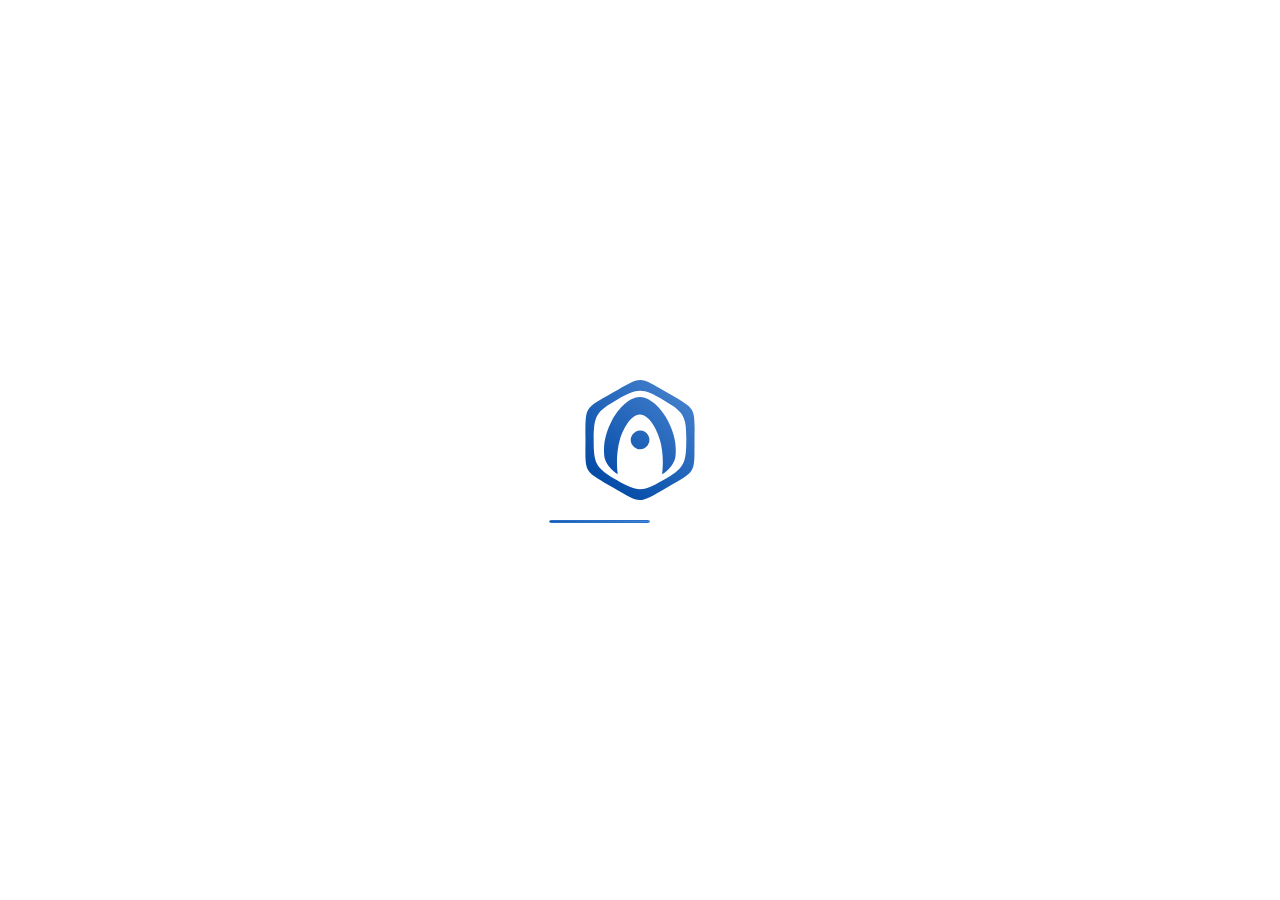
<file: app/verge3d_assets/Modulo3_Molino_SAG.html>
<!DOCTYPE html><!-- __V3D_PUZZLES__ - enable Puzzles button in the App Manager --><!-- __V3D_TEMPLATE__ - template-based file; delete this line to prevent this file from being updated --><html lang="en"><head>  <title>Web Interactive</title>  <meta charset="utf-8">  <meta name="viewport" content="width=device-width, user-scalable=no, minimum-scale=1.0, maximum-scale=1.0">  <!-- Search Engines -->  <!-- Twitter -->  <meta name="twitter:card" content="summary">  <meta name="twitter:image:src" content="https://cdn.soft8soft.com/images/player_socials.jpg">  <!-- Open Graph -->  <meta property="og:image" content="https://cdn.soft8soft.com/images/player_socials.jpg">  <meta property="og:type" content="website">  <!-- favicons -->  <link rel="apple-touch-icon" sizes="180x180" href="media/apple-touch-icon.png">  <link rel="icon" type="image/png" sizes="48x48" href="media/favicon-48x48.png">  <link rel="icon" type="image/png" sizes="32x32" href="media/favicon-32x32.png">  <link rel="icon" type="image/png" sizes="16x16" href="media/favicon-16x16.png">  <link rel="manifest" href="media/manifest.json">  <link rel="mask-icon" href="media/safari-pinned-tab.svg" color="#0048a5">  <meta name="theme-color" content="#ffffff">  <script src="v3d.js"></script>  <script src="Modulo3_Molino_SAG.js"></script>  <link rel="stylesheet" type="text/css" href="Modulo3_Molino_SAG.css"></head><body>  <noscript>Your browser does not support JavaScript, that's why this 3D app could not be loaded. Try another browser or contact the <a href="https://www.soft8soft.com">developers</a> for help.</noscript>  <div id="v3d-container">  </div></body></html>
</file>
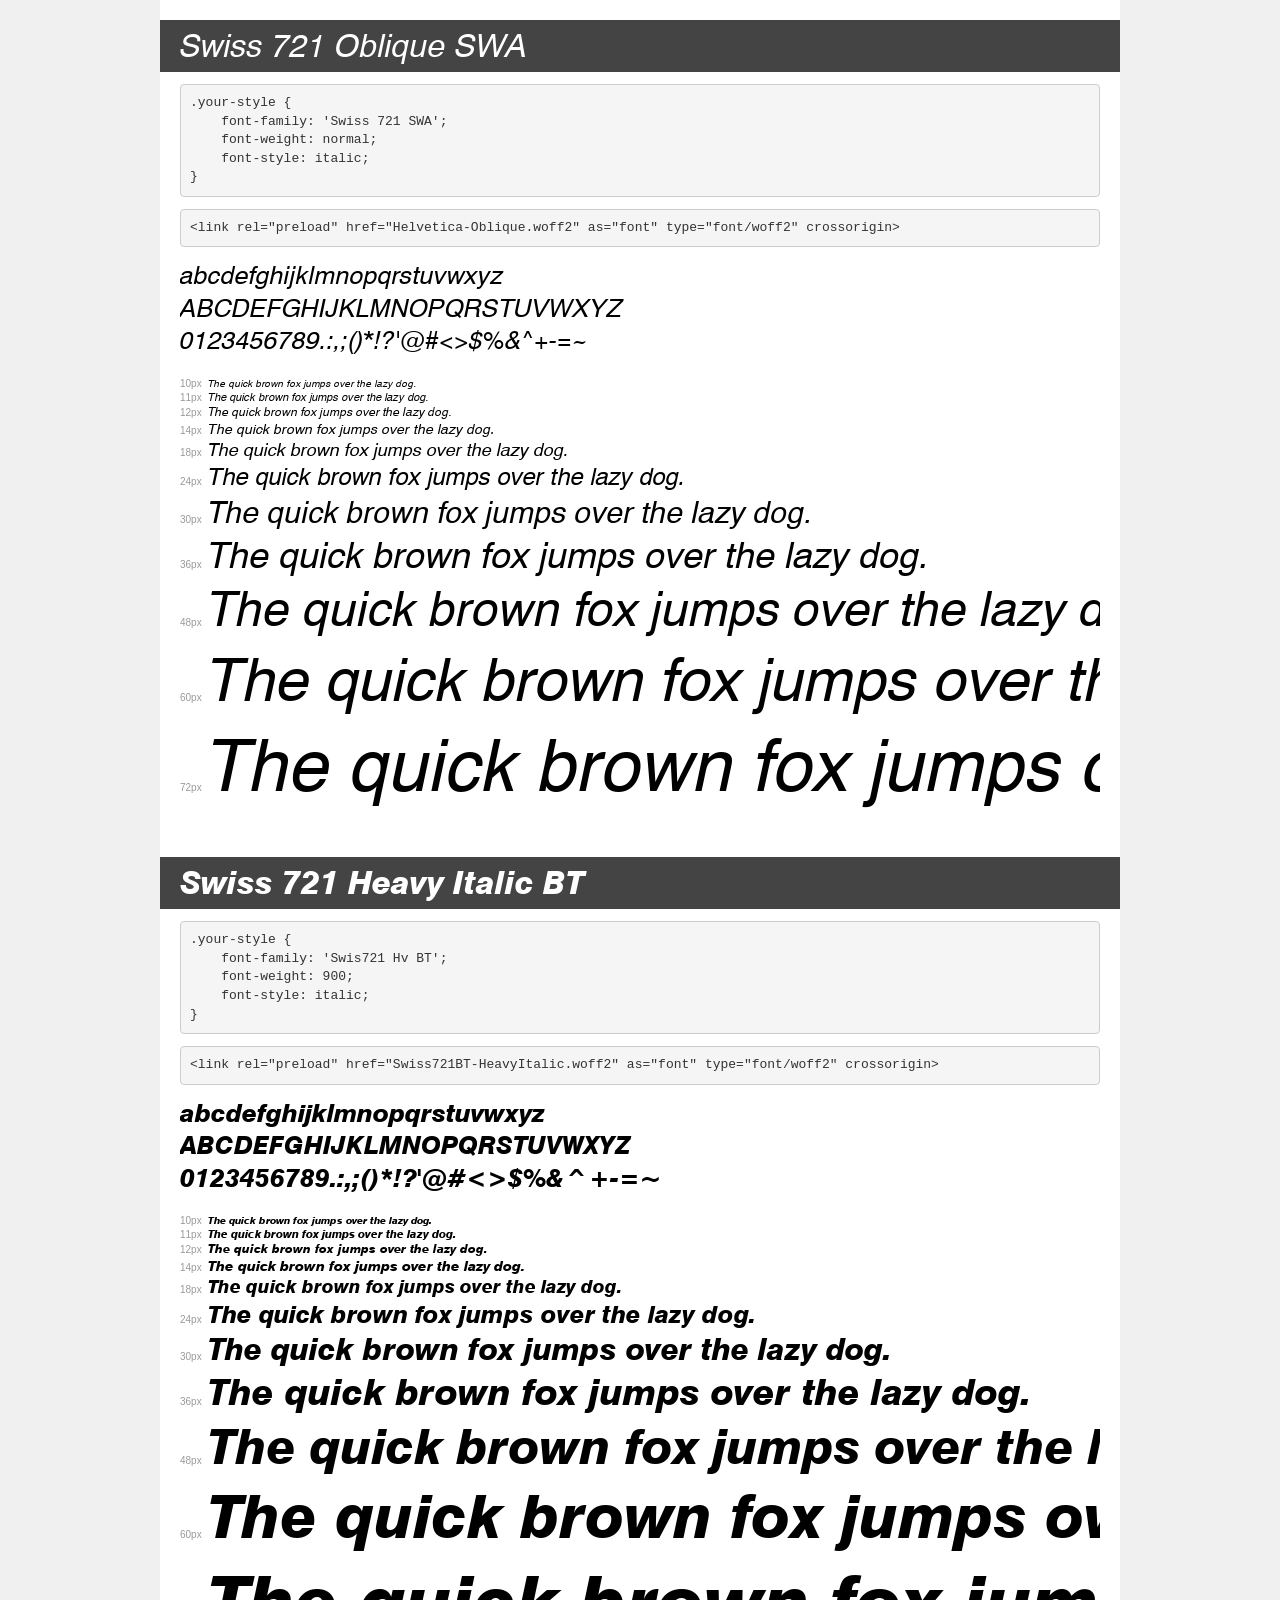
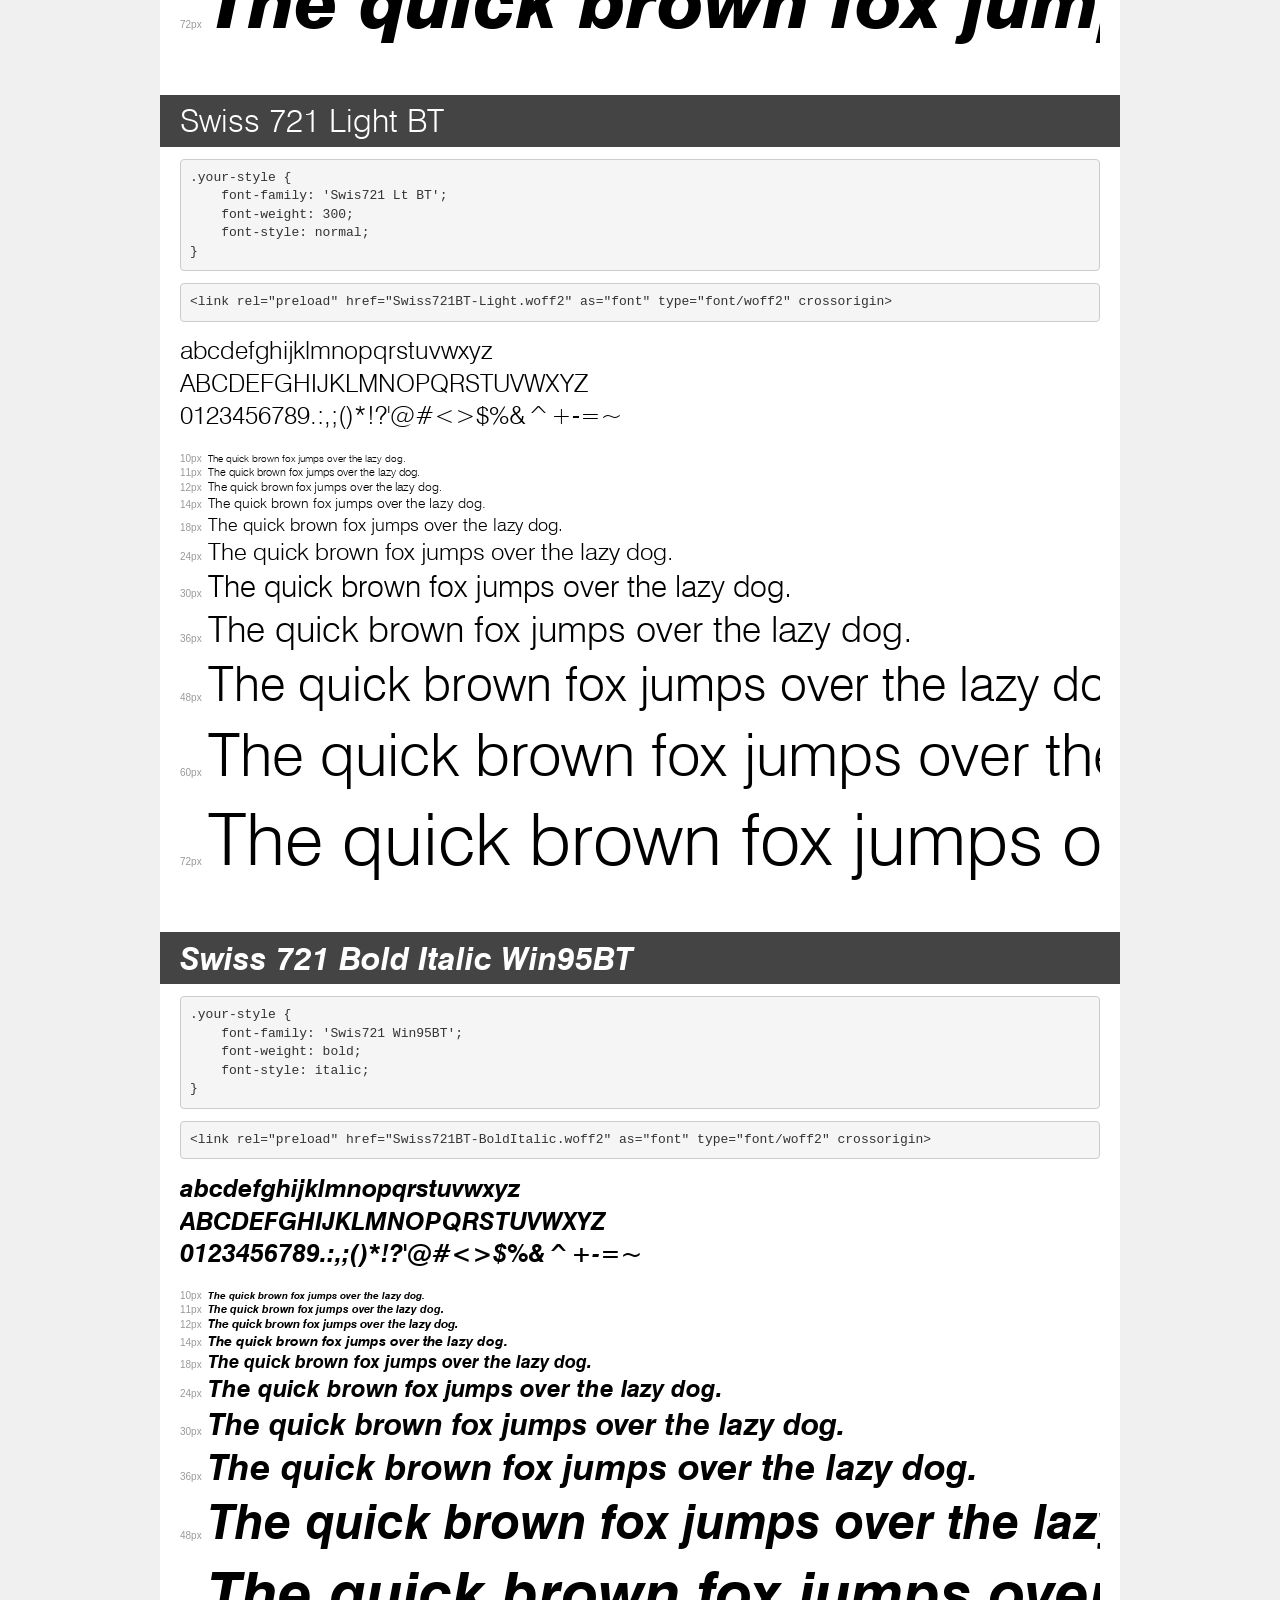
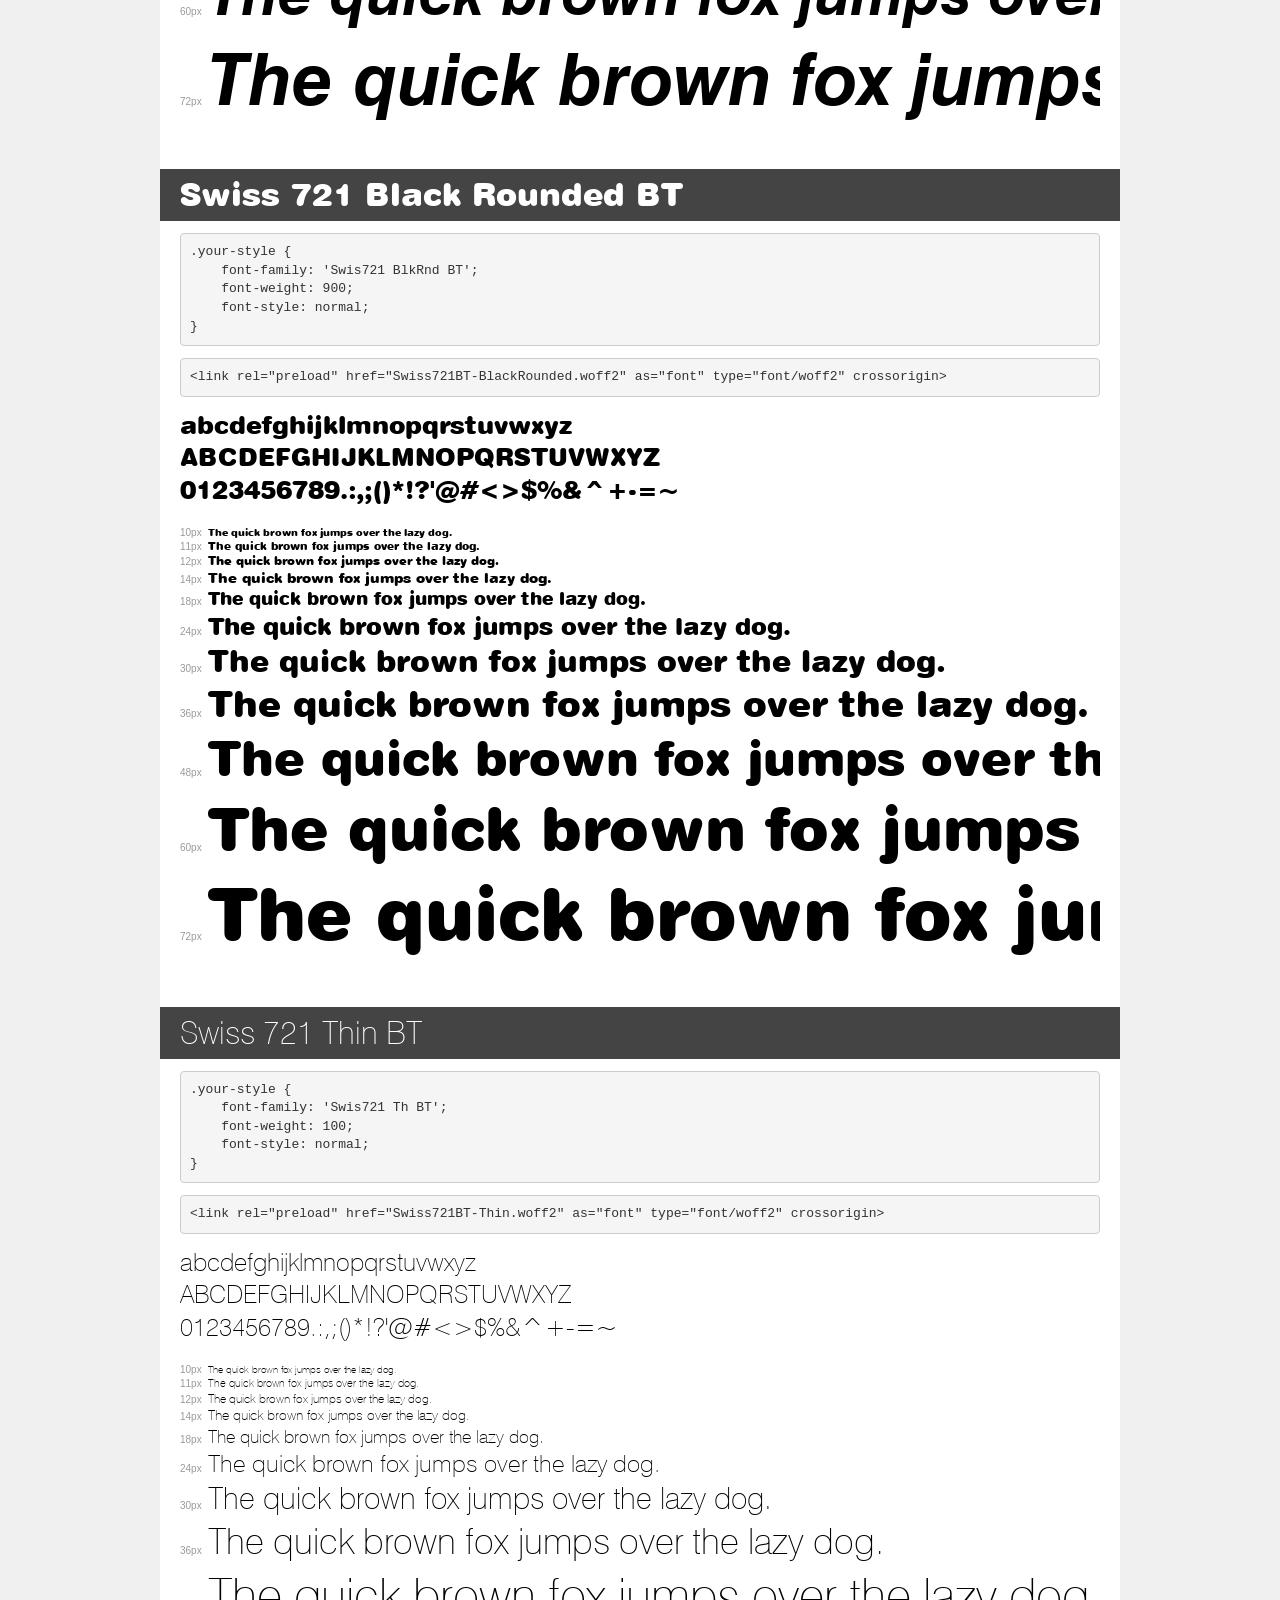
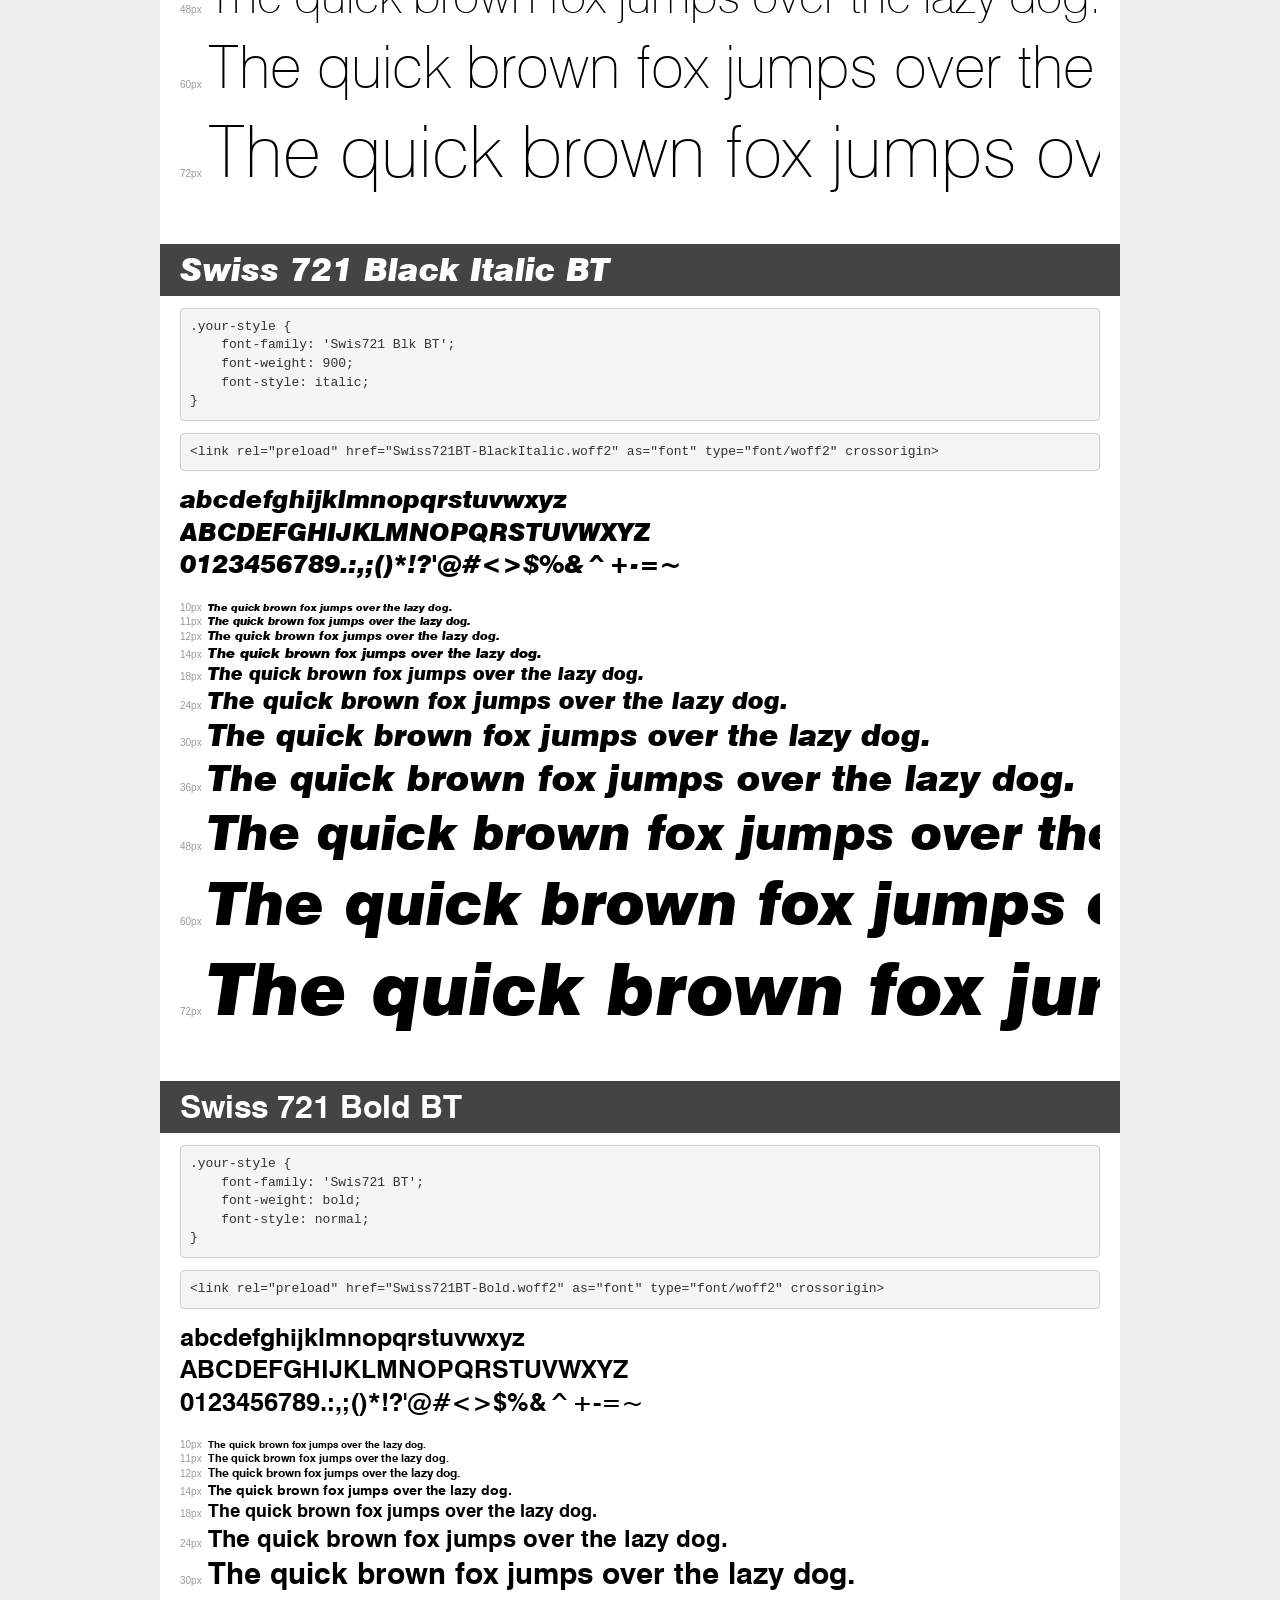
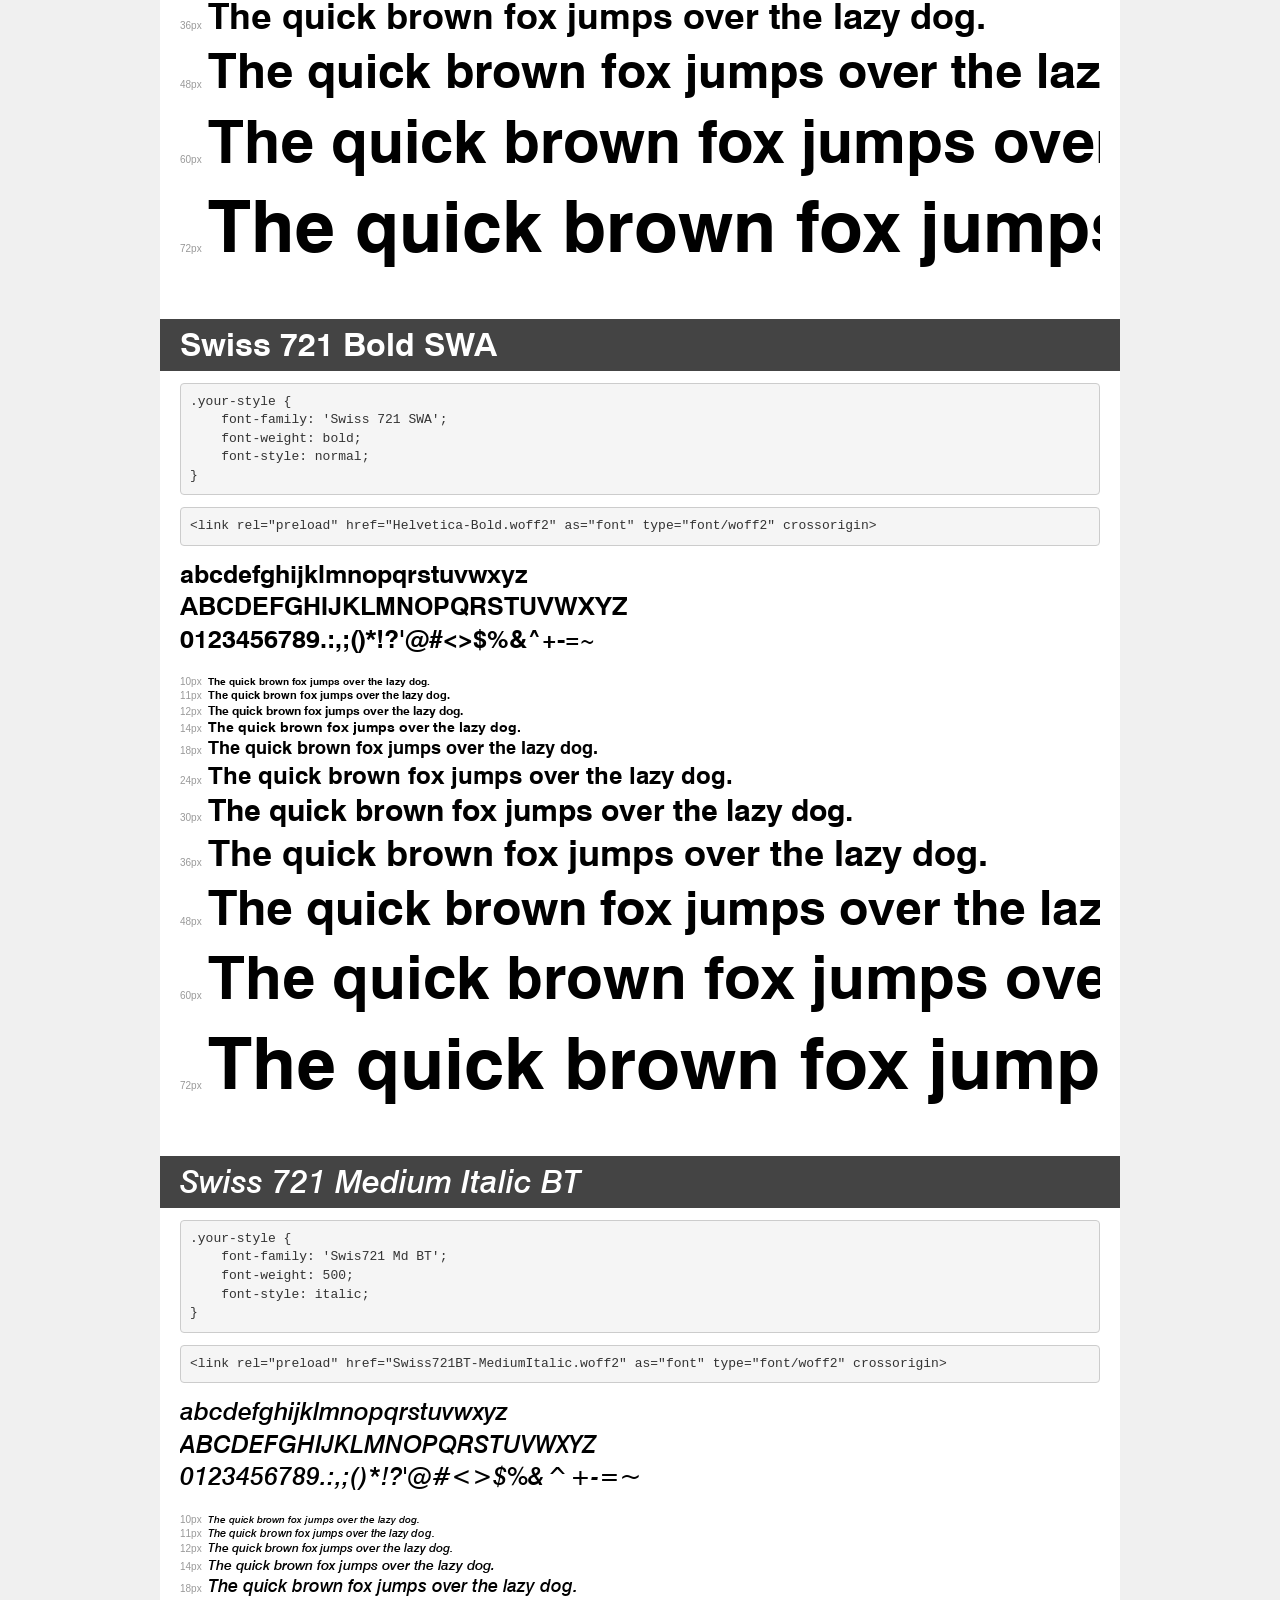
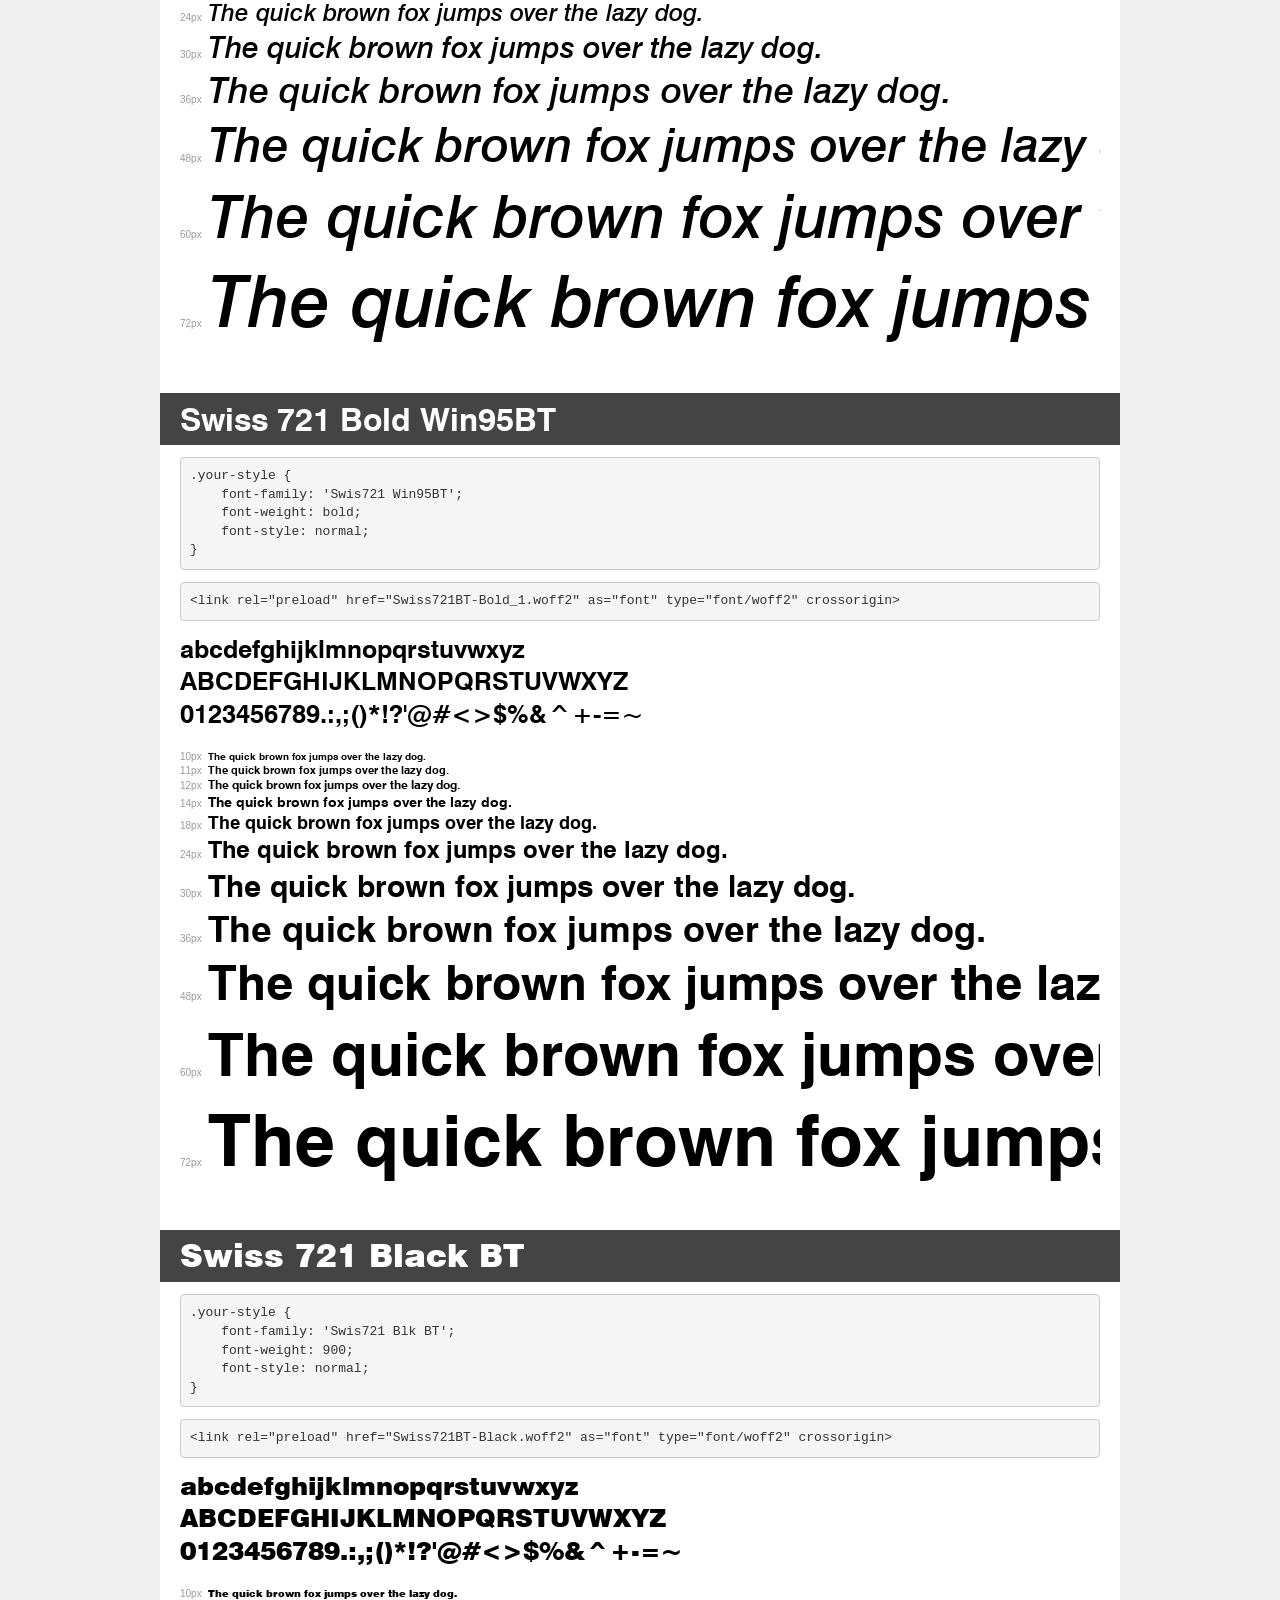
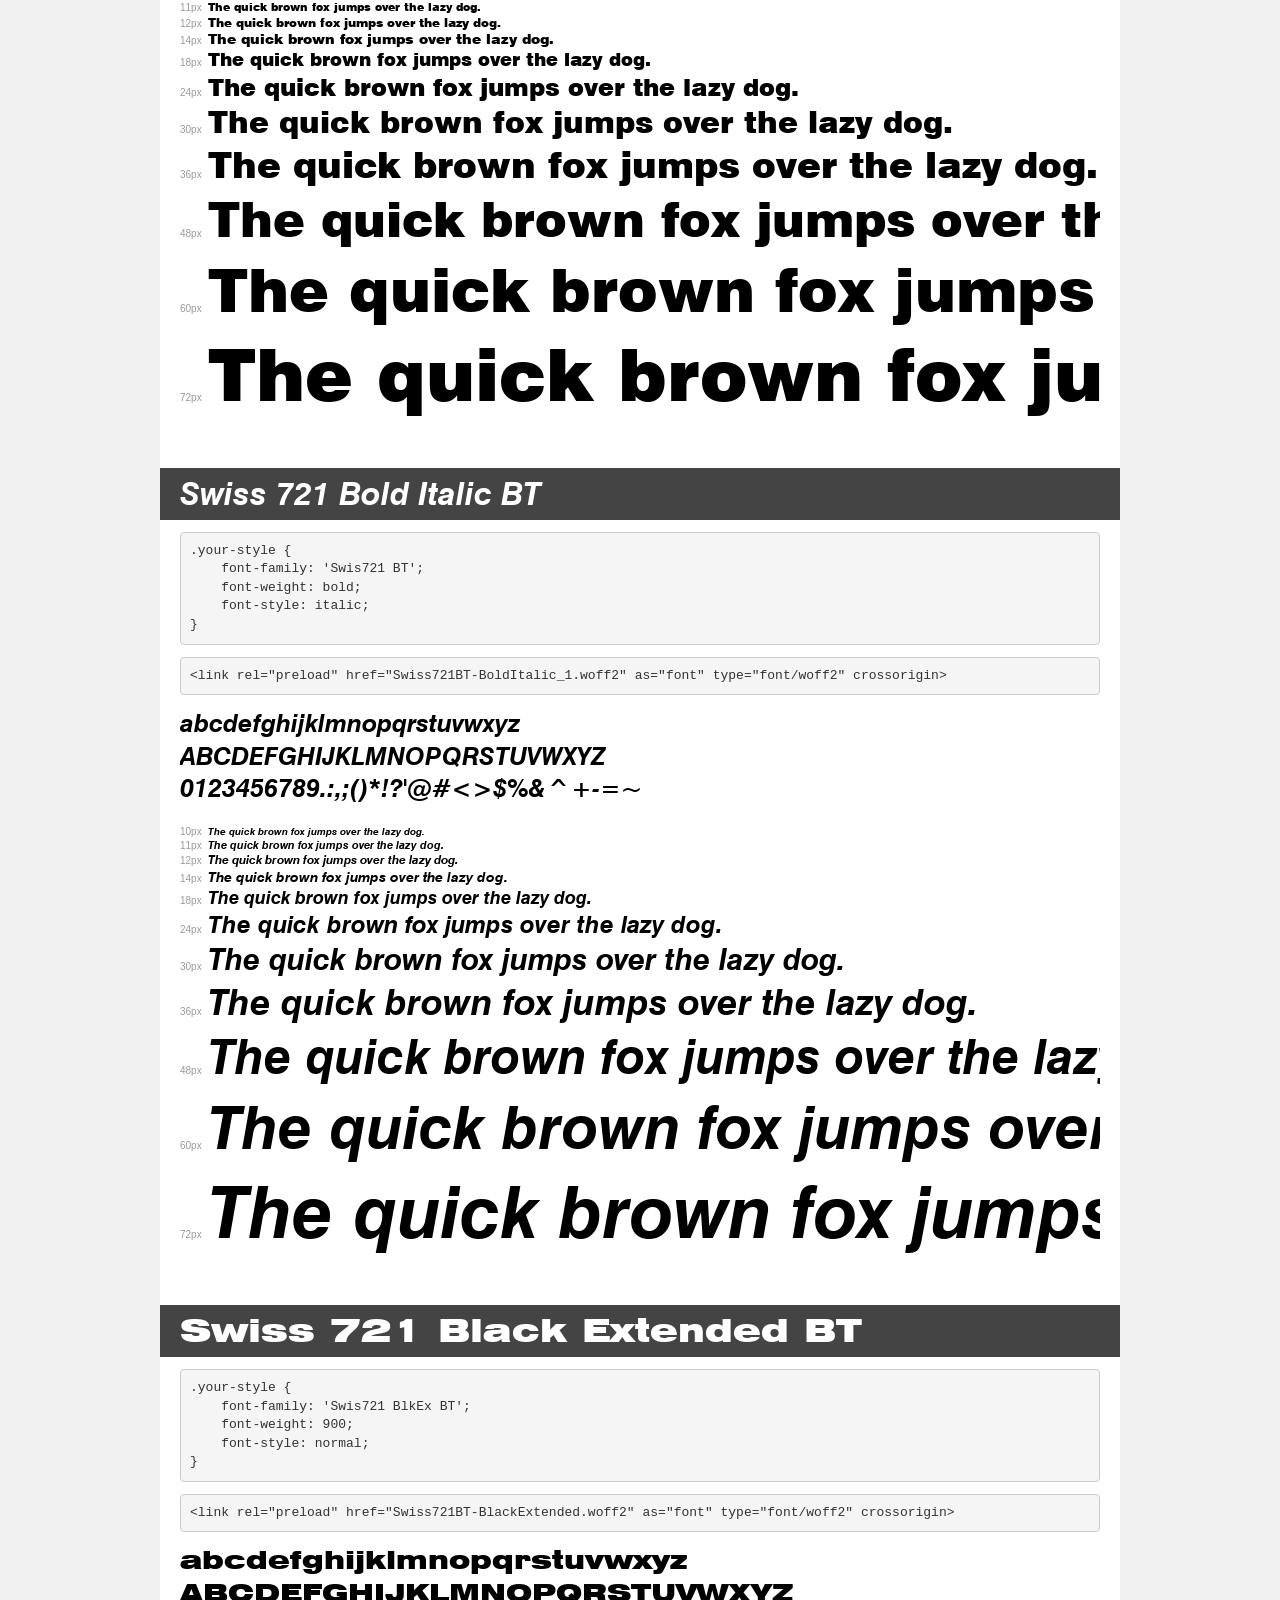
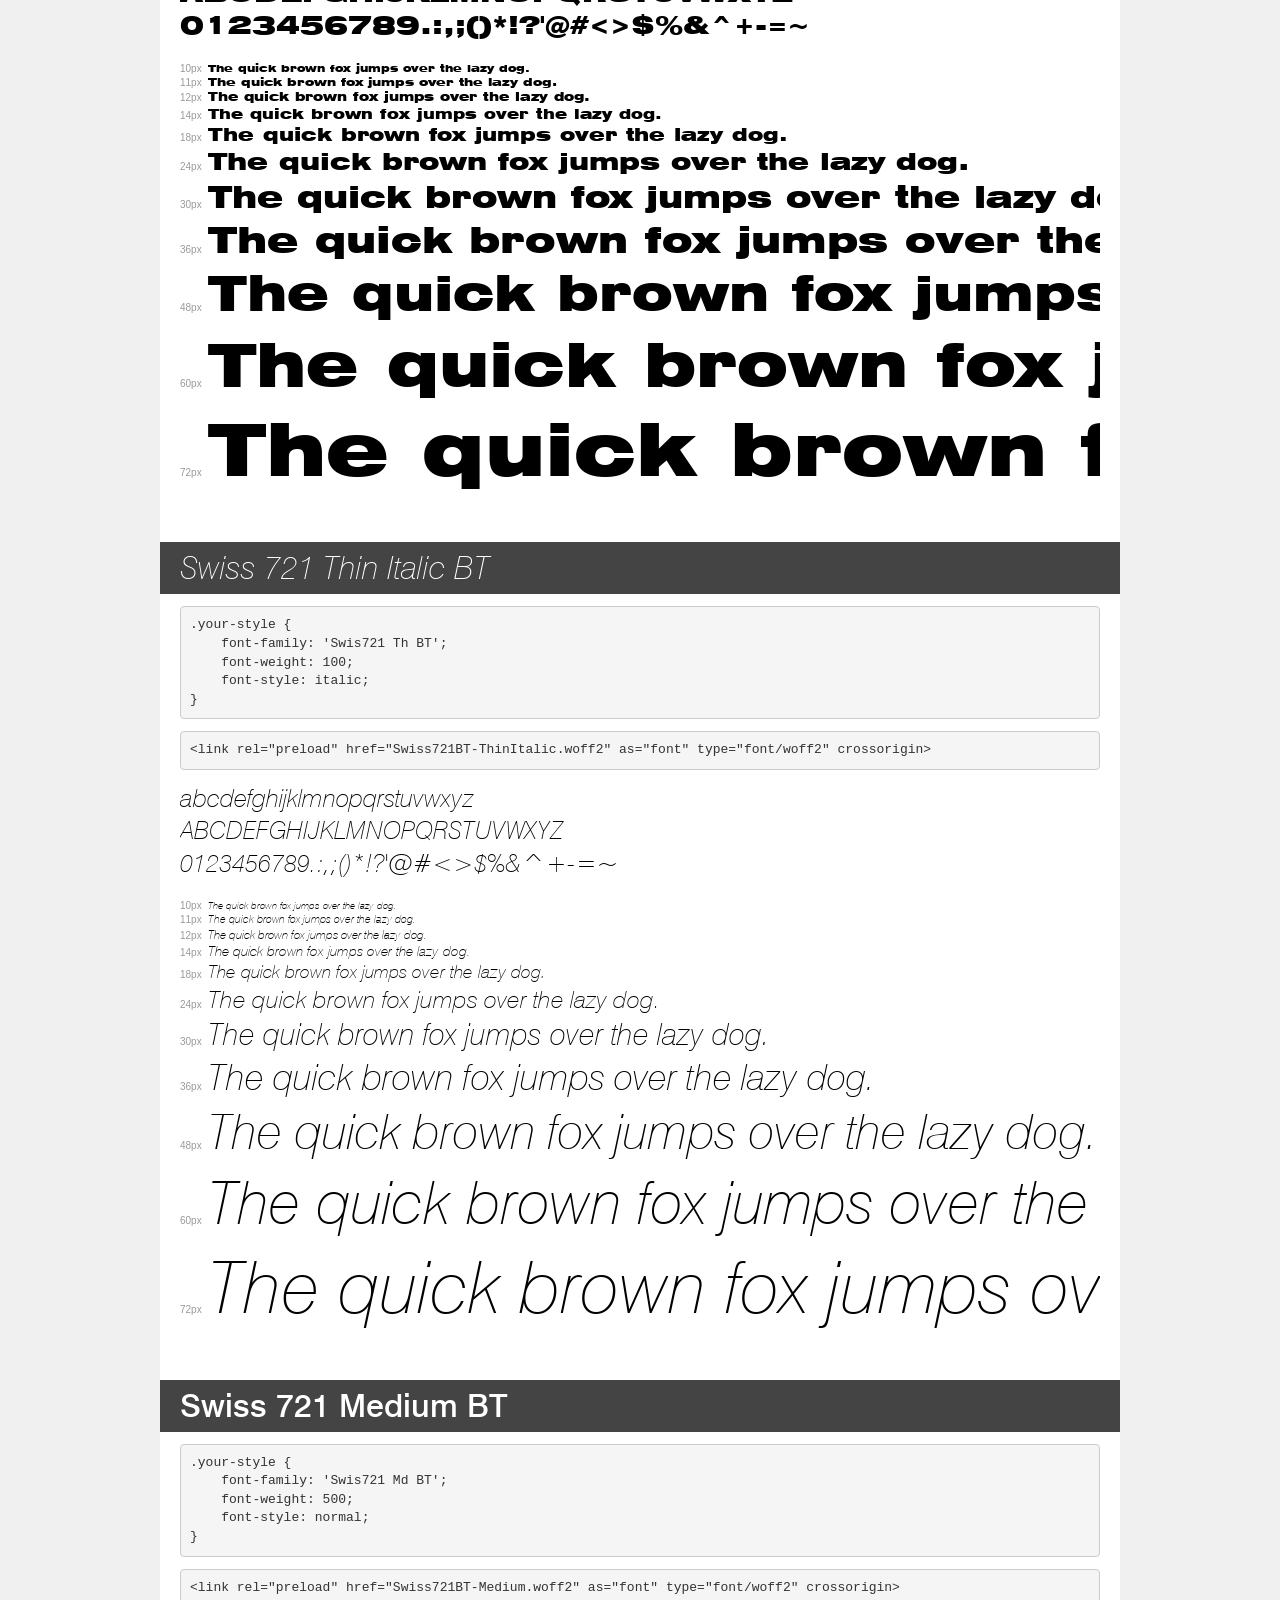
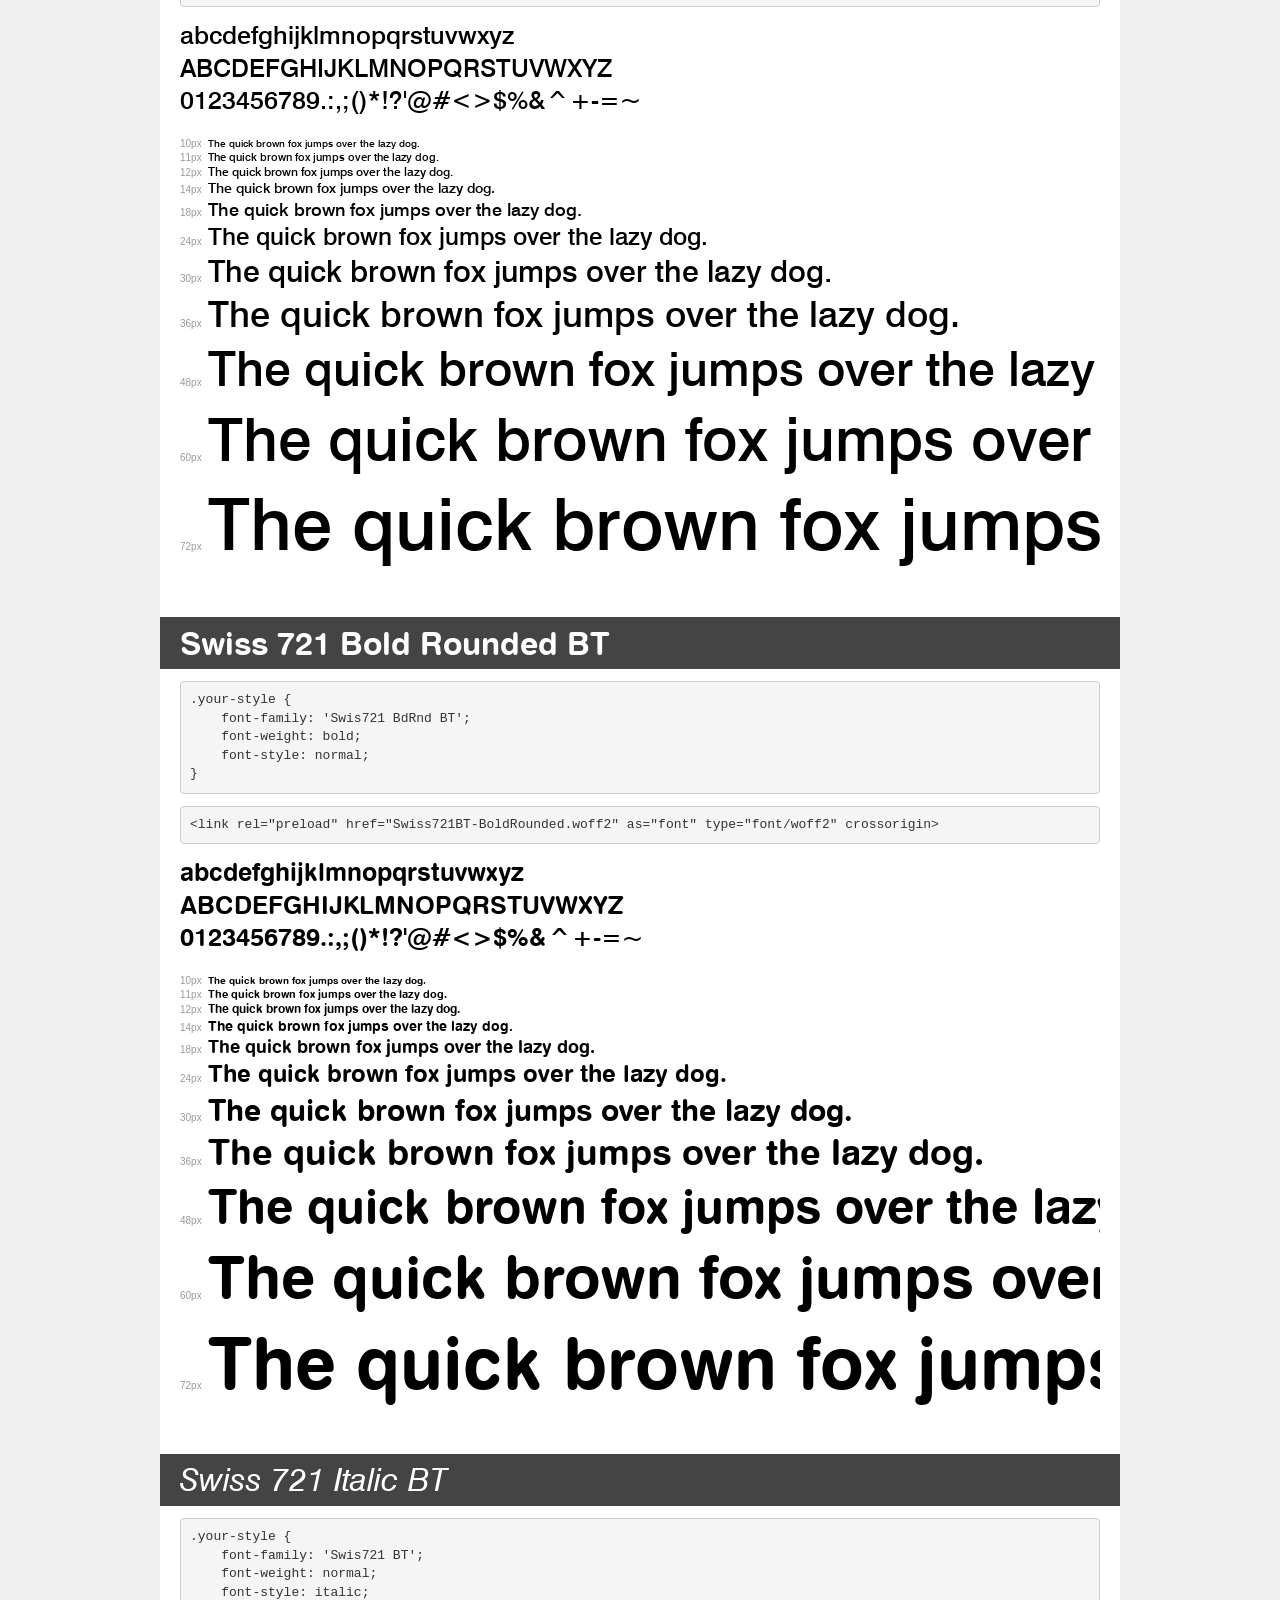
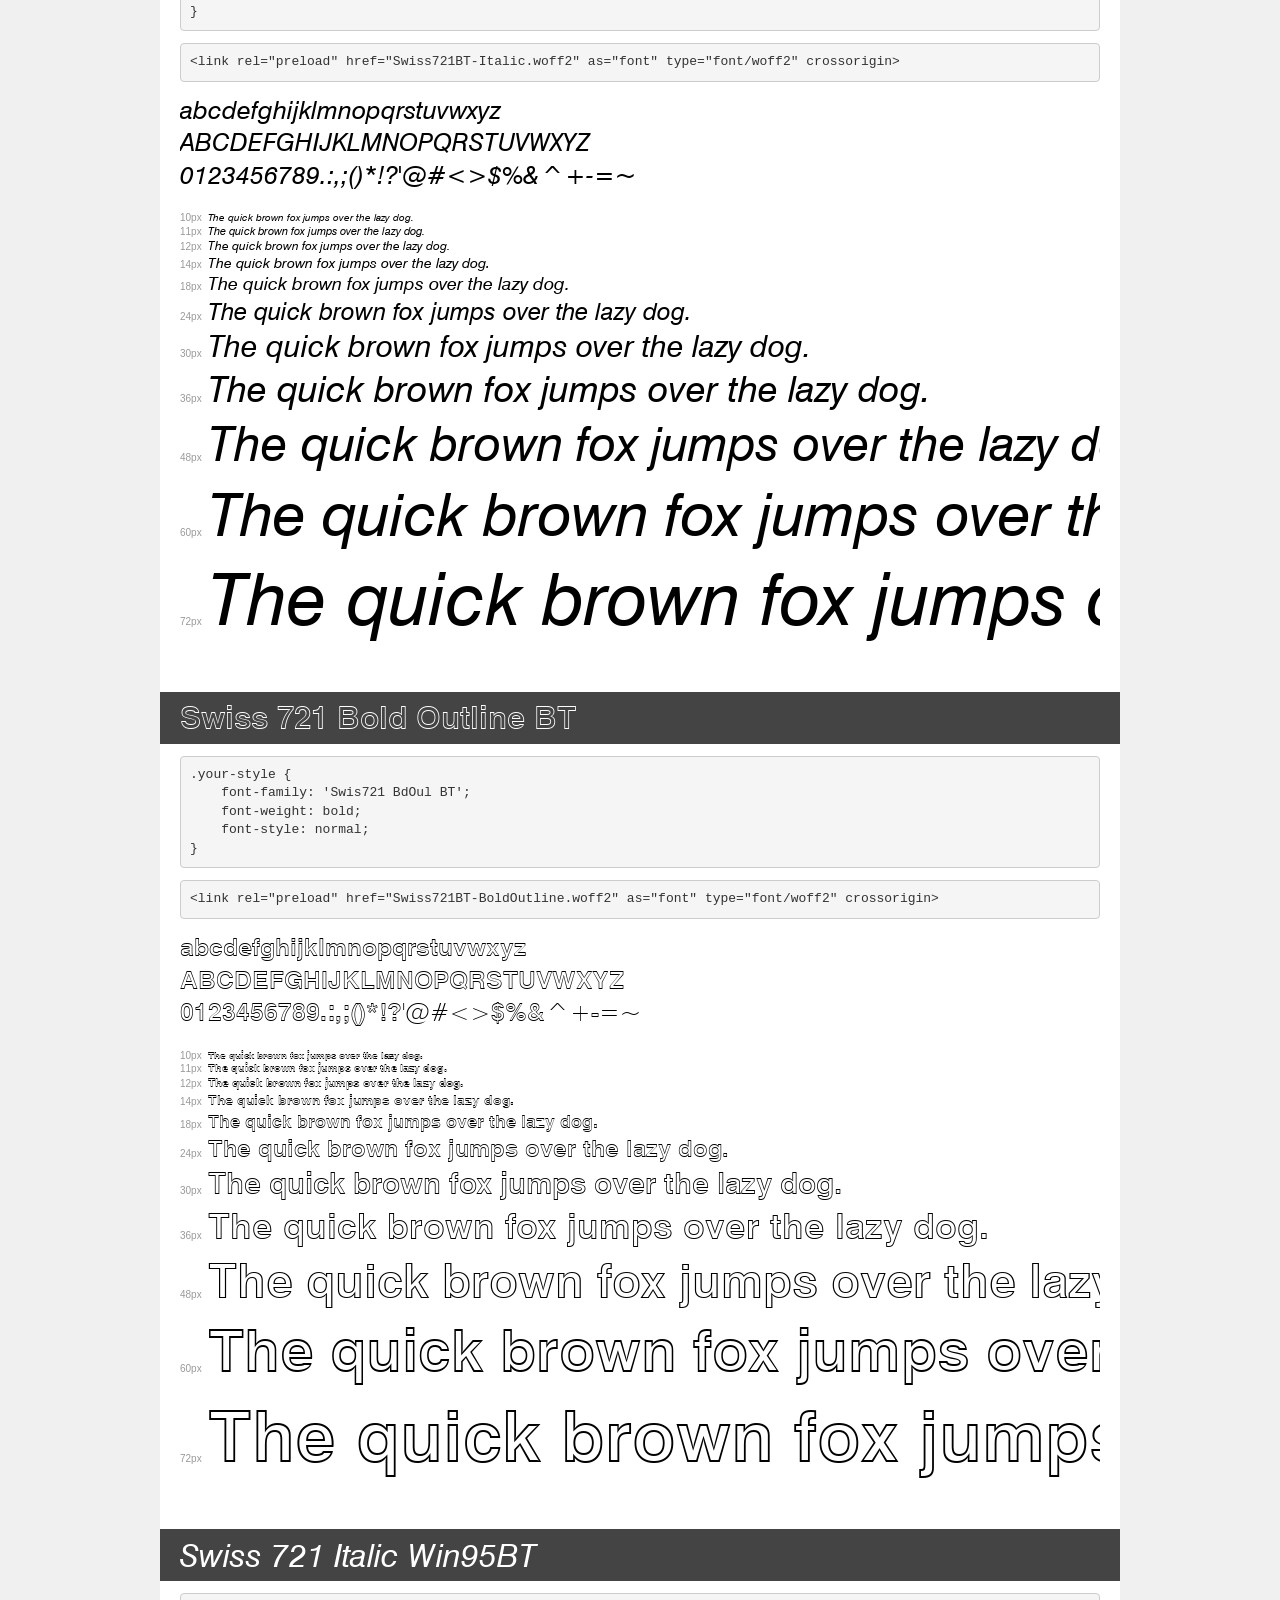
<file: app/verge3d_assets/font/demo.html>
<!DOCTYPE html>
<html lang="en">
<head>
    <meta charset="utf-8">
    <meta http-equiv="X-UA-Compatible" content="IE=edge">
    <meta name="viewport" content="width=device-width, initial-scale=1">
    <meta name="robots" content="noindex, noarchive">
    <meta name="format-detection" content="telephone=no">
    <title>Transfonter demo</title>
    <link href="stylesheet.css" rel="stylesheet">
    <style>
        /*
        http://meyerweb.com/eric/tools/css/reset/
        v2.0 | 20110126
        License: none (public domain)
        */
        html, body, div, span, applet, object, iframe,
        h1, h2, h3, h4, h5, h6, p, blockquote, pre,
        a, abbr, acronym, address, big, cite, code,
        del, dfn, em, img, ins, kbd, q, s, samp,
        small, strike, strong, sub, sup, tt, var,
        b, u, i, center,
        dl, dt, dd, ol, ul, li,
        fieldset, form, label, legend,
        table, caption, tbody, tfoot, thead, tr, th, td,
        article, aside, canvas, details, embed,
        figure, figcaption, footer, header, hgroup,
        menu, nav, output, ruby, section, summary,
        time, mark, audio, video {
            margin: 0;
            padding: 0;
            border: 0;
            font-size: 100%;
            font: inherit;
            vertical-align: baseline;
        }
        /* HTML5 display-role reset for older browsers */
        article, aside, details, figcaption, figure,
        footer, header, hgroup, menu, nav, section {
            display: block;
        }
        body {
            line-height: 1;
        }
        ol, ul {
            list-style: none;
        }
        blockquote, q {
            quotes: none;
        }
        blockquote:before, blockquote:after,
        q:before, q:after {
            content: '';
            content: none;
        }
        table {
            border-collapse: collapse;
            border-spacing: 0;
        }
        /* demo styles */
        body {
            background: #f0f0f0;
            color: #000;
        }
        .page {
            background: #fff;
            width: 920px;
            margin: 0 auto;
            padding: 20px 20px 0 20px;
            overflow: hidden;
        }
        .font-container {
            overflow-x: auto;
            overflow-y: hidden;
            margin-bottom: 40px;
            line-height: 1.3;
            white-space: nowrap;
            padding-bottom: 5px;
        }
        h1 {
            position: relative;
            background: #444;
            font-size: 32px;
            color: #fff;
            padding: 10px 20px;
            margin: 0 -20px 12px -20px;
        }
        .letters {
            font-size: 25px;
            margin-bottom: 20px;
        }
        .s10:before {
            content: '10px';
        }
        .s11:before {
            content: '11px';
        }
        .s12:before {
            content: '12px';
        }
        .s14:before {
            content: '14px';
        }
        .s18:before {
            content: '18px';
        }
        .s24:before {
            content: '24px';
        }
        .s30:before {
            content: '30px';
        }
        .s36:before {
            content: '36px';
        }
        .s48:before {
            content: '48px';
        }
        .s60:before {
            content: '60px';
        }
        .s72:before {
            content: '72px';
        }
        .s10:before, .s11:before, .s12:before, .s14:before,
        .s18:before, .s24:before, .s30:before, .s36:before,
        .s48:before, .s60:before, .s72:before {
            font-family: Arial, sans-serif;
            font-size: 10px;
            font-weight: normal;
            font-style: normal;
            color: #999;
            padding-right: 6px;
        }
        pre {
            display: block;
            padding: 9px;
            margin: 0 0 12px;
            font-family: Monaco, Menlo, Consolas, "Courier New", monospace;
            font-size: 13px;
            line-height: 1.428571429;
            color: #333;
            font-weight: normal;
            font-style: normal;
            background-color: #f5f5f5;
            border: 1px solid #ccc;
            overflow-x: auto;
            border-radius: 4px;
        }
        /* responsive */
        @media (max-width: 959px) {
            .page {
                width: auto;
                margin: 0;
            }
        }
    </style>
</head>
<body>
<div class="page">
    <div class="demo">
        <h1 style="font-family: 'Swiss 721 SWA'; font-weight: normal; font-style: italic;">Swiss 721 Oblique SWA</h1>
        <pre title="Usage">.your-style {
    font-family: 'Swiss 721 SWA';
    font-weight: normal;
    font-style: italic;
}</pre>
        <pre title="Preload (optional)">
&lt;link rel=&quot;preload&quot; href=&quot;Helvetica-Oblique.woff2&quot; as=&quot;font&quot; type=&quot;font/woff2&quot; crossorigin&gt;</pre>
        <div class="font-container" style="font-family: 'Swiss 721 SWA'; font-weight: normal; font-style: italic;">
            <p class="letters">
                abcdefghijklmnopqrstuvwxyz<br>
ABCDEFGHIJKLMNOPQRSTUVWXYZ<br>
                0123456789.:,;()*!?'@#&lt;&gt;$%&^+-=~
            </p>
            <p class="s10" style="font-size: 10px;">The quick brown fox jumps over the lazy dog.</p>
            <p class="s11" style="font-size: 11px;">The quick brown fox jumps over the lazy dog.</p>
            <p class="s12" style="font-size: 12px;">The quick brown fox jumps over the lazy dog.</p>
            <p class="s14" style="font-size: 14px;">The quick brown fox jumps over the lazy dog.</p>
            <p class="s18" style="font-size: 18px;">The quick brown fox jumps over the lazy dog.</p>
            <p class="s24" style="font-size: 24px;">The quick brown fox jumps over the lazy dog.</p>
            <p class="s30" style="font-size: 30px;">The quick brown fox jumps over the lazy dog.</p>
            <p class="s36" style="font-size: 36px;">The quick brown fox jumps over the lazy dog.</p>
            <p class="s48" style="font-size: 48px;">The quick brown fox jumps over the lazy dog.</p>
            <p class="s60" style="font-size: 60px;">The quick brown fox jumps over the lazy dog.</p>
            <p class="s72" style="font-size: 72px;">The quick brown fox jumps over the lazy dog.</p>
        </div>
    </div>

    <div class="demo">
        <h1 style="font-family: 'Swis721 Hv BT'; font-weight: 900; font-style: italic;">Swiss 721 Heavy Italic BT</h1>
        <pre title="Usage">.your-style {
    font-family: 'Swis721 Hv BT';
    font-weight: 900;
    font-style: italic;
}</pre>
        <pre title="Preload (optional)">
&lt;link rel=&quot;preload&quot; href=&quot;Swiss721BT-HeavyItalic.woff2&quot; as=&quot;font&quot; type=&quot;font/woff2&quot; crossorigin&gt;</pre>
        <div class="font-container" style="font-family: 'Swis721 Hv BT'; font-weight: 900; font-style: italic;">
            <p class="letters">
                abcdefghijklmnopqrstuvwxyz<br>
ABCDEFGHIJKLMNOPQRSTUVWXYZ<br>
                0123456789.:,;()*!?'@#&lt;&gt;$%&^+-=~
            </p>
            <p class="s10" style="font-size: 10px;">The quick brown fox jumps over the lazy dog.</p>
            <p class="s11" style="font-size: 11px;">The quick brown fox jumps over the lazy dog.</p>
            <p class="s12" style="font-size: 12px;">The quick brown fox jumps over the lazy dog.</p>
            <p class="s14" style="font-size: 14px;">The quick brown fox jumps over the lazy dog.</p>
            <p class="s18" style="font-size: 18px;">The quick brown fox jumps over the lazy dog.</p>
            <p class="s24" style="font-size: 24px;">The quick brown fox jumps over the lazy dog.</p>
            <p class="s30" style="font-size: 30px;">The quick brown fox jumps over the lazy dog.</p>
            <p class="s36" style="font-size: 36px;">The quick brown fox jumps over the lazy dog.</p>
            <p class="s48" style="font-size: 48px;">The quick brown fox jumps over the lazy dog.</p>
            <p class="s60" style="font-size: 60px;">The quick brown fox jumps over the lazy dog.</p>
            <p class="s72" style="font-size: 72px;">The quick brown fox jumps over the lazy dog.</p>
        </div>
    </div>

    <div class="demo">
        <h1 style="font-family: 'Swis721 Lt BT'; font-weight: 300; font-style: normal;">Swiss 721 Light BT</h1>
        <pre title="Usage">.your-style {
    font-family: 'Swis721 Lt BT';
    font-weight: 300;
    font-style: normal;
}</pre>
        <pre title="Preload (optional)">
&lt;link rel=&quot;preload&quot; href=&quot;Swiss721BT-Light.woff2&quot; as=&quot;font&quot; type=&quot;font/woff2&quot; crossorigin&gt;</pre>
        <div class="font-container" style="font-family: 'Swis721 Lt BT'; font-weight: 300; font-style: normal;">
            <p class="letters">
                abcdefghijklmnopqrstuvwxyz<br>
ABCDEFGHIJKLMNOPQRSTUVWXYZ<br>
                0123456789.:,;()*!?'@#&lt;&gt;$%&^+-=~
            </p>
            <p class="s10" style="font-size: 10px;">The quick brown fox jumps over the lazy dog.</p>
            <p class="s11" style="font-size: 11px;">The quick brown fox jumps over the lazy dog.</p>
            <p class="s12" style="font-size: 12px;">The quick brown fox jumps over the lazy dog.</p>
            <p class="s14" style="font-size: 14px;">The quick brown fox jumps over the lazy dog.</p>
            <p class="s18" style="font-size: 18px;">The quick brown fox jumps over the lazy dog.</p>
            <p class="s24" style="font-size: 24px;">The quick brown fox jumps over the lazy dog.</p>
            <p class="s30" style="font-size: 30px;">The quick brown fox jumps over the lazy dog.</p>
            <p class="s36" style="font-size: 36px;">The quick brown fox jumps over the lazy dog.</p>
            <p class="s48" style="font-size: 48px;">The quick brown fox jumps over the lazy dog.</p>
            <p class="s60" style="font-size: 60px;">The quick brown fox jumps over the lazy dog.</p>
            <p class="s72" style="font-size: 72px;">The quick brown fox jumps over the lazy dog.</p>
        </div>
    </div>

    <div class="demo">
        <h1 style="font-family: 'Swis721 Win95BT'; font-weight: bold; font-style: italic;">Swiss 721 Bold Italic Win95BT</h1>
        <pre title="Usage">.your-style {
    font-family: 'Swis721 Win95BT';
    font-weight: bold;
    font-style: italic;
}</pre>
        <pre title="Preload (optional)">
&lt;link rel=&quot;preload&quot; href=&quot;Swiss721BT-BoldItalic.woff2&quot; as=&quot;font&quot; type=&quot;font/woff2&quot; crossorigin&gt;</pre>
        <div class="font-container" style="font-family: 'Swis721 Win95BT'; font-weight: bold; font-style: italic;">
            <p class="letters">
                abcdefghijklmnopqrstuvwxyz<br>
ABCDEFGHIJKLMNOPQRSTUVWXYZ<br>
                0123456789.:,;()*!?'@#&lt;&gt;$%&^+-=~
            </p>
            <p class="s10" style="font-size: 10px;">The quick brown fox jumps over the lazy dog.</p>
            <p class="s11" style="font-size: 11px;">The quick brown fox jumps over the lazy dog.</p>
            <p class="s12" style="font-size: 12px;">The quick brown fox jumps over the lazy dog.</p>
            <p class="s14" style="font-size: 14px;">The quick brown fox jumps over the lazy dog.</p>
            <p class="s18" style="font-size: 18px;">The quick brown fox jumps over the lazy dog.</p>
            <p class="s24" style="font-size: 24px;">The quick brown fox jumps over the lazy dog.</p>
            <p class="s30" style="font-size: 30px;">The quick brown fox jumps over the lazy dog.</p>
            <p class="s36" style="font-size: 36px;">The quick brown fox jumps over the lazy dog.</p>
            <p class="s48" style="font-size: 48px;">The quick brown fox jumps over the lazy dog.</p>
            <p class="s60" style="font-size: 60px;">The quick brown fox jumps over the lazy dog.</p>
            <p class="s72" style="font-size: 72px;">The quick brown fox jumps over the lazy dog.</p>
        </div>
    </div>

    <div class="demo">
        <h1 style="font-family: 'Swis721 BlkRnd BT'; font-weight: 900; font-style: normal;">Swiss 721 Black Rounded BT</h1>
        <pre title="Usage">.your-style {
    font-family: 'Swis721 BlkRnd BT';
    font-weight: 900;
    font-style: normal;
}</pre>
        <pre title="Preload (optional)">
&lt;link rel=&quot;preload&quot; href=&quot;Swiss721BT-BlackRounded.woff2&quot; as=&quot;font&quot; type=&quot;font/woff2&quot; crossorigin&gt;</pre>
        <div class="font-container" style="font-family: 'Swis721 BlkRnd BT'; font-weight: 900; font-style: normal;">
            <p class="letters">
                abcdefghijklmnopqrstuvwxyz<br>
ABCDEFGHIJKLMNOPQRSTUVWXYZ<br>
                0123456789.:,;()*!?'@#&lt;&gt;$%&^+-=~
            </p>
            <p class="s10" style="font-size: 10px;">The quick brown fox jumps over the lazy dog.</p>
            <p class="s11" style="font-size: 11px;">The quick brown fox jumps over the lazy dog.</p>
            <p class="s12" style="font-size: 12px;">The quick brown fox jumps over the lazy dog.</p>
            <p class="s14" style="font-size: 14px;">The quick brown fox jumps over the lazy dog.</p>
            <p class="s18" style="font-size: 18px;">The quick brown fox jumps over the lazy dog.</p>
            <p class="s24" style="font-size: 24px;">The quick brown fox jumps over the lazy dog.</p>
            <p class="s30" style="font-size: 30px;">The quick brown fox jumps over the lazy dog.</p>
            <p class="s36" style="font-size: 36px;">The quick brown fox jumps over the lazy dog.</p>
            <p class="s48" style="font-size: 48px;">The quick brown fox jumps over the lazy dog.</p>
            <p class="s60" style="font-size: 60px;">The quick brown fox jumps over the lazy dog.</p>
            <p class="s72" style="font-size: 72px;">The quick brown fox jumps over the lazy dog.</p>
        </div>
    </div>

    <div class="demo">
        <h1 style="font-family: 'Swis721 Th BT'; font-weight: 100; font-style: normal;">Swiss 721 Thin BT</h1>
        <pre title="Usage">.your-style {
    font-family: 'Swis721 Th BT';
    font-weight: 100;
    font-style: normal;
}</pre>
        <pre title="Preload (optional)">
&lt;link rel=&quot;preload&quot; href=&quot;Swiss721BT-Thin.woff2&quot; as=&quot;font&quot; type=&quot;font/woff2&quot; crossorigin&gt;</pre>
        <div class="font-container" style="font-family: 'Swis721 Th BT'; font-weight: 100; font-style: normal;">
            <p class="letters">
                abcdefghijklmnopqrstuvwxyz<br>
ABCDEFGHIJKLMNOPQRSTUVWXYZ<br>
                0123456789.:,;()*!?'@#&lt;&gt;$%&^+-=~
            </p>
            <p class="s10" style="font-size: 10px;">The quick brown fox jumps over the lazy dog.</p>
            <p class="s11" style="font-size: 11px;">The quick brown fox jumps over the lazy dog.</p>
            <p class="s12" style="font-size: 12px;">The quick brown fox jumps over the lazy dog.</p>
            <p class="s14" style="font-size: 14px;">The quick brown fox jumps over the lazy dog.</p>
            <p class="s18" style="font-size: 18px;">The quick brown fox jumps over the lazy dog.</p>
            <p class="s24" style="font-size: 24px;">The quick brown fox jumps over the lazy dog.</p>
            <p class="s30" style="font-size: 30px;">The quick brown fox jumps over the lazy dog.</p>
            <p class="s36" style="font-size: 36px;">The quick brown fox jumps over the lazy dog.</p>
            <p class="s48" style="font-size: 48px;">The quick brown fox jumps over the lazy dog.</p>
            <p class="s60" style="font-size: 60px;">The quick brown fox jumps over the lazy dog.</p>
            <p class="s72" style="font-size: 72px;">The quick brown fox jumps over the lazy dog.</p>
        </div>
    </div>

    <div class="demo">
        <h1 style="font-family: 'Swis721 Blk BT'; font-weight: 900; font-style: italic;">Swiss 721 Black Italic BT</h1>
        <pre title="Usage">.your-style {
    font-family: 'Swis721 Blk BT';
    font-weight: 900;
    font-style: italic;
}</pre>
        <pre title="Preload (optional)">
&lt;link rel=&quot;preload&quot; href=&quot;Swiss721BT-BlackItalic.woff2&quot; as=&quot;font&quot; type=&quot;font/woff2&quot; crossorigin&gt;</pre>
        <div class="font-container" style="font-family: 'Swis721 Blk BT'; font-weight: 900; font-style: italic;">
            <p class="letters">
                abcdefghijklmnopqrstuvwxyz<br>
ABCDEFGHIJKLMNOPQRSTUVWXYZ<br>
                0123456789.:,;()*!?'@#&lt;&gt;$%&^+-=~
            </p>
            <p class="s10" style="font-size: 10px;">The quick brown fox jumps over the lazy dog.</p>
            <p class="s11" style="font-size: 11px;">The quick brown fox jumps over the lazy dog.</p>
            <p class="s12" style="font-size: 12px;">The quick brown fox jumps over the lazy dog.</p>
            <p class="s14" style="font-size: 14px;">The quick brown fox jumps over the lazy dog.</p>
            <p class="s18" style="font-size: 18px;">The quick brown fox jumps over the lazy dog.</p>
            <p class="s24" style="font-size: 24px;">The quick brown fox jumps over the lazy dog.</p>
            <p class="s30" style="font-size: 30px;">The quick brown fox jumps over the lazy dog.</p>
            <p class="s36" style="font-size: 36px;">The quick brown fox jumps over the lazy dog.</p>
            <p class="s48" style="font-size: 48px;">The quick brown fox jumps over the lazy dog.</p>
            <p class="s60" style="font-size: 60px;">The quick brown fox jumps over the lazy dog.</p>
            <p class="s72" style="font-size: 72px;">The quick brown fox jumps over the lazy dog.</p>
        </div>
    </div>

    <div class="demo">
        <h1 style="font-family: 'Swis721 BT'; font-weight: bold; font-style: normal;">Swiss 721 Bold BT</h1>
        <pre title="Usage">.your-style {
    font-family: 'Swis721 BT';
    font-weight: bold;
    font-style: normal;
}</pre>
        <pre title="Preload (optional)">
&lt;link rel=&quot;preload&quot; href=&quot;Swiss721BT-Bold.woff2&quot; as=&quot;font&quot; type=&quot;font/woff2&quot; crossorigin&gt;</pre>
        <div class="font-container" style="font-family: 'Swis721 BT'; font-weight: bold; font-style: normal;">
            <p class="letters">
                abcdefghijklmnopqrstuvwxyz<br>
ABCDEFGHIJKLMNOPQRSTUVWXYZ<br>
                0123456789.:,;()*!?'@#&lt;&gt;$%&^+-=~
            </p>
            <p class="s10" style="font-size: 10px;">The quick brown fox jumps over the lazy dog.</p>
            <p class="s11" style="font-size: 11px;">The quick brown fox jumps over the lazy dog.</p>
            <p class="s12" style="font-size: 12px;">The quick brown fox jumps over the lazy dog.</p>
            <p class="s14" style="font-size: 14px;">The quick brown fox jumps over the lazy dog.</p>
            <p class="s18" style="font-size: 18px;">The quick brown fox jumps over the lazy dog.</p>
            <p class="s24" style="font-size: 24px;">The quick brown fox jumps over the lazy dog.</p>
            <p class="s30" style="font-size: 30px;">The quick brown fox jumps over the lazy dog.</p>
            <p class="s36" style="font-size: 36px;">The quick brown fox jumps over the lazy dog.</p>
            <p class="s48" style="font-size: 48px;">The quick brown fox jumps over the lazy dog.</p>
            <p class="s60" style="font-size: 60px;">The quick brown fox jumps over the lazy dog.</p>
            <p class="s72" style="font-size: 72px;">The quick brown fox jumps over the lazy dog.</p>
        </div>
    </div>

    <div class="demo">
        <h1 style="font-family: 'Swiss 721 SWA'; font-weight: bold; font-style: normal;">Swiss 721 Bold SWA</h1>
        <pre title="Usage">.your-style {
    font-family: 'Swiss 721 SWA';
    font-weight: bold;
    font-style: normal;
}</pre>
        <pre title="Preload (optional)">
&lt;link rel=&quot;preload&quot; href=&quot;Helvetica-Bold.woff2&quot; as=&quot;font&quot; type=&quot;font/woff2&quot; crossorigin&gt;</pre>
        <div class="font-container" style="font-family: 'Swiss 721 SWA'; font-weight: bold; font-style: normal;">
            <p class="letters">
                abcdefghijklmnopqrstuvwxyz<br>
ABCDEFGHIJKLMNOPQRSTUVWXYZ<br>
                0123456789.:,;()*!?'@#&lt;&gt;$%&^+-=~
            </p>
            <p class="s10" style="font-size: 10px;">The quick brown fox jumps over the lazy dog.</p>
            <p class="s11" style="font-size: 11px;">The quick brown fox jumps over the lazy dog.</p>
            <p class="s12" style="font-size: 12px;">The quick brown fox jumps over the lazy dog.</p>
            <p class="s14" style="font-size: 14px;">The quick brown fox jumps over the lazy dog.</p>
            <p class="s18" style="font-size: 18px;">The quick brown fox jumps over the lazy dog.</p>
            <p class="s24" style="font-size: 24px;">The quick brown fox jumps over the lazy dog.</p>
            <p class="s30" style="font-size: 30px;">The quick brown fox jumps over the lazy dog.</p>
            <p class="s36" style="font-size: 36px;">The quick brown fox jumps over the lazy dog.</p>
            <p class="s48" style="font-size: 48px;">The quick brown fox jumps over the lazy dog.</p>
            <p class="s60" style="font-size: 60px;">The quick brown fox jumps over the lazy dog.</p>
            <p class="s72" style="font-size: 72px;">The quick brown fox jumps over the lazy dog.</p>
        </div>
    </div>

    <div class="demo">
        <h1 style="font-family: 'Swis721 Md BT'; font-weight: 500; font-style: italic;">Swiss 721 Medium Italic BT</h1>
        <pre title="Usage">.your-style {
    font-family: 'Swis721 Md BT';
    font-weight: 500;
    font-style: italic;
}</pre>
        <pre title="Preload (optional)">
&lt;link rel=&quot;preload&quot; href=&quot;Swiss721BT-MediumItalic.woff2&quot; as=&quot;font&quot; type=&quot;font/woff2&quot; crossorigin&gt;</pre>
        <div class="font-container" style="font-family: 'Swis721 Md BT'; font-weight: 500; font-style: italic;">
            <p class="letters">
                abcdefghijklmnopqrstuvwxyz<br>
ABCDEFGHIJKLMNOPQRSTUVWXYZ<br>
                0123456789.:,;()*!?'@#&lt;&gt;$%&^+-=~
            </p>
            <p class="s10" style="font-size: 10px;">The quick brown fox jumps over the lazy dog.</p>
            <p class="s11" style="font-size: 11px;">The quick brown fox jumps over the lazy dog.</p>
            <p class="s12" style="font-size: 12px;">The quick brown fox jumps over the lazy dog.</p>
            <p class="s14" style="font-size: 14px;">The quick brown fox jumps over the lazy dog.</p>
            <p class="s18" style="font-size: 18px;">The quick brown fox jumps over the lazy dog.</p>
            <p class="s24" style="font-size: 24px;">The quick brown fox jumps over the lazy dog.</p>
            <p class="s30" style="font-size: 30px;">The quick brown fox jumps over the lazy dog.</p>
            <p class="s36" style="font-size: 36px;">The quick brown fox jumps over the lazy dog.</p>
            <p class="s48" style="font-size: 48px;">The quick brown fox jumps over the lazy dog.</p>
            <p class="s60" style="font-size: 60px;">The quick brown fox jumps over the lazy dog.</p>
            <p class="s72" style="font-size: 72px;">The quick brown fox jumps over the lazy dog.</p>
        </div>
    </div>

    <div class="demo">
        <h1 style="font-family: 'Swis721 Win95BT'; font-weight: bold; font-style: normal;">Swiss 721 Bold Win95BT</h1>
        <pre title="Usage">.your-style {
    font-family: 'Swis721 Win95BT';
    font-weight: bold;
    font-style: normal;
}</pre>
        <pre title="Preload (optional)">
&lt;link rel=&quot;preload&quot; href=&quot;Swiss721BT-Bold_1.woff2&quot; as=&quot;font&quot; type=&quot;font/woff2&quot; crossorigin&gt;</pre>
        <div class="font-container" style="font-family: 'Swis721 Win95BT'; font-weight: bold; font-style: normal;">
            <p class="letters">
                abcdefghijklmnopqrstuvwxyz<br>
ABCDEFGHIJKLMNOPQRSTUVWXYZ<br>
                0123456789.:,;()*!?'@#&lt;&gt;$%&^+-=~
            </p>
            <p class="s10" style="font-size: 10px;">The quick brown fox jumps over the lazy dog.</p>
            <p class="s11" style="font-size: 11px;">The quick brown fox jumps over the lazy dog.</p>
            <p class="s12" style="font-size: 12px;">The quick brown fox jumps over the lazy dog.</p>
            <p class="s14" style="font-size: 14px;">The quick brown fox jumps over the lazy dog.</p>
            <p class="s18" style="font-size: 18px;">The quick brown fox jumps over the lazy dog.</p>
            <p class="s24" style="font-size: 24px;">The quick brown fox jumps over the lazy dog.</p>
            <p class="s30" style="font-size: 30px;">The quick brown fox jumps over the lazy dog.</p>
            <p class="s36" style="font-size: 36px;">The quick brown fox jumps over the lazy dog.</p>
            <p class="s48" style="font-size: 48px;">The quick brown fox jumps over the lazy dog.</p>
            <p class="s60" style="font-size: 60px;">The quick brown fox jumps over the lazy dog.</p>
            <p class="s72" style="font-size: 72px;">The quick brown fox jumps over the lazy dog.</p>
        </div>
    </div>

    <div class="demo">
        <h1 style="font-family: 'Swis721 Blk BT'; font-weight: 900; font-style: normal;">Swiss 721 Black BT</h1>
        <pre title="Usage">.your-style {
    font-family: 'Swis721 Blk BT';
    font-weight: 900;
    font-style: normal;
}</pre>
        <pre title="Preload (optional)">
&lt;link rel=&quot;preload&quot; href=&quot;Swiss721BT-Black.woff2&quot; as=&quot;font&quot; type=&quot;font/woff2&quot; crossorigin&gt;</pre>
        <div class="font-container" style="font-family: 'Swis721 Blk BT'; font-weight: 900; font-style: normal;">
            <p class="letters">
                abcdefghijklmnopqrstuvwxyz<br>
ABCDEFGHIJKLMNOPQRSTUVWXYZ<br>
                0123456789.:,;()*!?'@#&lt;&gt;$%&^+-=~
            </p>
            <p class="s10" style="font-size: 10px;">The quick brown fox jumps over the lazy dog.</p>
            <p class="s11" style="font-size: 11px;">The quick brown fox jumps over the lazy dog.</p>
            <p class="s12" style="font-size: 12px;">The quick brown fox jumps over the lazy dog.</p>
            <p class="s14" style="font-size: 14px;">The quick brown fox jumps over the lazy dog.</p>
            <p class="s18" style="font-size: 18px;">The quick brown fox jumps over the lazy dog.</p>
            <p class="s24" style="font-size: 24px;">The quick brown fox jumps over the lazy dog.</p>
            <p class="s30" style="font-size: 30px;">The quick brown fox jumps over the lazy dog.</p>
            <p class="s36" style="font-size: 36px;">The quick brown fox jumps over the lazy dog.</p>
            <p class="s48" style="font-size: 48px;">The quick brown fox jumps over the lazy dog.</p>
            <p class="s60" style="font-size: 60px;">The quick brown fox jumps over the lazy dog.</p>
            <p class="s72" style="font-size: 72px;">The quick brown fox jumps over the lazy dog.</p>
        </div>
    </div>

    <div class="demo">
        <h1 style="font-family: 'Swis721 BT'; font-weight: bold; font-style: italic;">Swiss 721 Bold Italic BT</h1>
        <pre title="Usage">.your-style {
    font-family: 'Swis721 BT';
    font-weight: bold;
    font-style: italic;
}</pre>
        <pre title="Preload (optional)">
&lt;link rel=&quot;preload&quot; href=&quot;Swiss721BT-BoldItalic_1.woff2&quot; as=&quot;font&quot; type=&quot;font/woff2&quot; crossorigin&gt;</pre>
        <div class="font-container" style="font-family: 'Swis721 BT'; font-weight: bold; font-style: italic;">
            <p class="letters">
                abcdefghijklmnopqrstuvwxyz<br>
ABCDEFGHIJKLMNOPQRSTUVWXYZ<br>
                0123456789.:,;()*!?'@#&lt;&gt;$%&^+-=~
            </p>
            <p class="s10" style="font-size: 10px;">The quick brown fox jumps over the lazy dog.</p>
            <p class="s11" style="font-size: 11px;">The quick brown fox jumps over the lazy dog.</p>
            <p class="s12" style="font-size: 12px;">The quick brown fox jumps over the lazy dog.</p>
            <p class="s14" style="font-size: 14px;">The quick brown fox jumps over the lazy dog.</p>
            <p class="s18" style="font-size: 18px;">The quick brown fox jumps over the lazy dog.</p>
            <p class="s24" style="font-size: 24px;">The quick brown fox jumps over the lazy dog.</p>
            <p class="s30" style="font-size: 30px;">The quick brown fox jumps over the lazy dog.</p>
            <p class="s36" style="font-size: 36px;">The quick brown fox jumps over the lazy dog.</p>
            <p class="s48" style="font-size: 48px;">The quick brown fox jumps over the lazy dog.</p>
            <p class="s60" style="font-size: 60px;">The quick brown fox jumps over the lazy dog.</p>
            <p class="s72" style="font-size: 72px;">The quick brown fox jumps over the lazy dog.</p>
        </div>
    </div>

    <div class="demo">
        <h1 style="font-family: 'Swis721 BlkEx BT'; font-weight: 900; font-style: normal;">Swiss 721 Black Extended BT</h1>
        <pre title="Usage">.your-style {
    font-family: 'Swis721 BlkEx BT';
    font-weight: 900;
    font-style: normal;
}</pre>
        <pre title="Preload (optional)">
&lt;link rel=&quot;preload&quot; href=&quot;Swiss721BT-BlackExtended.woff2&quot; as=&quot;font&quot; type=&quot;font/woff2&quot; crossorigin&gt;</pre>
        <div class="font-container" style="font-family: 'Swis721 BlkEx BT'; font-weight: 900; font-style: normal;">
            <p class="letters">
                abcdefghijklmnopqrstuvwxyz<br>
ABCDEFGHIJKLMNOPQRSTUVWXYZ<br>
                0123456789.:,;()*!?'@#&lt;&gt;$%&^+-=~
            </p>
            <p class="s10" style="font-size: 10px;">The quick brown fox jumps over the lazy dog.</p>
            <p class="s11" style="font-size: 11px;">The quick brown fox jumps over the lazy dog.</p>
            <p class="s12" style="font-size: 12px;">The quick brown fox jumps over the lazy dog.</p>
            <p class="s14" style="font-size: 14px;">The quick brown fox jumps over the lazy dog.</p>
            <p class="s18" style="font-size: 18px;">The quick brown fox jumps over the lazy dog.</p>
            <p class="s24" style="font-size: 24px;">The quick brown fox jumps over the lazy dog.</p>
            <p class="s30" style="font-size: 30px;">The quick brown fox jumps over the lazy dog.</p>
            <p class="s36" style="font-size: 36px;">The quick brown fox jumps over the lazy dog.</p>
            <p class="s48" style="font-size: 48px;">The quick brown fox jumps over the lazy dog.</p>
            <p class="s60" style="font-size: 60px;">The quick brown fox jumps over the lazy dog.</p>
            <p class="s72" style="font-size: 72px;">The quick brown fox jumps over the lazy dog.</p>
        </div>
    </div>

    <div class="demo">
        <h1 style="font-family: 'Swis721 Th BT'; font-weight: 100; font-style: italic;">Swiss 721 Thin Italic BT</h1>
        <pre title="Usage">.your-style {
    font-family: 'Swis721 Th BT';
    font-weight: 100;
    font-style: italic;
}</pre>
        <pre title="Preload (optional)">
&lt;link rel=&quot;preload&quot; href=&quot;Swiss721BT-ThinItalic.woff2&quot; as=&quot;font&quot; type=&quot;font/woff2&quot; crossorigin&gt;</pre>
        <div class="font-container" style="font-family: 'Swis721 Th BT'; font-weight: 100; font-style: italic;">
            <p class="letters">
                abcdefghijklmnopqrstuvwxyz<br>
ABCDEFGHIJKLMNOPQRSTUVWXYZ<br>
                0123456789.:,;()*!?'@#&lt;&gt;$%&^+-=~
            </p>
            <p class="s10" style="font-size: 10px;">The quick brown fox jumps over the lazy dog.</p>
            <p class="s11" style="font-size: 11px;">The quick brown fox jumps over the lazy dog.</p>
            <p class="s12" style="font-size: 12px;">The quick brown fox jumps over the lazy dog.</p>
            <p class="s14" style="font-size: 14px;">The quick brown fox jumps over the lazy dog.</p>
            <p class="s18" style="font-size: 18px;">The quick brown fox jumps over the lazy dog.</p>
            <p class="s24" style="font-size: 24px;">The quick brown fox jumps over the lazy dog.</p>
            <p class="s30" style="font-size: 30px;">The quick brown fox jumps over the lazy dog.</p>
            <p class="s36" style="font-size: 36px;">The quick brown fox jumps over the lazy dog.</p>
            <p class="s48" style="font-size: 48px;">The quick brown fox jumps over the lazy dog.</p>
            <p class="s60" style="font-size: 60px;">The quick brown fox jumps over the lazy dog.</p>
            <p class="s72" style="font-size: 72px;">The quick brown fox jumps over the lazy dog.</p>
        </div>
    </div>

    <div class="demo">
        <h1 style="font-family: 'Swis721 Md BT'; font-weight: 500; font-style: normal;">Swiss 721 Medium BT</h1>
        <pre title="Usage">.your-style {
    font-family: 'Swis721 Md BT';
    font-weight: 500;
    font-style: normal;
}</pre>
        <pre title="Preload (optional)">
&lt;link rel=&quot;preload&quot; href=&quot;Swiss721BT-Medium.woff2&quot; as=&quot;font&quot; type=&quot;font/woff2&quot; crossorigin&gt;</pre>
        <div class="font-container" style="font-family: 'Swis721 Md BT'; font-weight: 500; font-style: normal;">
            <p class="letters">
                abcdefghijklmnopqrstuvwxyz<br>
ABCDEFGHIJKLMNOPQRSTUVWXYZ<br>
                0123456789.:,;()*!?'@#&lt;&gt;$%&^+-=~
            </p>
            <p class="s10" style="font-size: 10px;">The quick brown fox jumps over the lazy dog.</p>
            <p class="s11" style="font-size: 11px;">The quick brown fox jumps over the lazy dog.</p>
            <p class="s12" style="font-size: 12px;">The quick brown fox jumps over the lazy dog.</p>
            <p class="s14" style="font-size: 14px;">The quick brown fox jumps over the lazy dog.</p>
            <p class="s18" style="font-size: 18px;">The quick brown fox jumps over the lazy dog.</p>
            <p class="s24" style="font-size: 24px;">The quick brown fox jumps over the lazy dog.</p>
            <p class="s30" style="font-size: 30px;">The quick brown fox jumps over the lazy dog.</p>
            <p class="s36" style="font-size: 36px;">The quick brown fox jumps over the lazy dog.</p>
            <p class="s48" style="font-size: 48px;">The quick brown fox jumps over the lazy dog.</p>
            <p class="s60" style="font-size: 60px;">The quick brown fox jumps over the lazy dog.</p>
            <p class="s72" style="font-size: 72px;">The quick brown fox jumps over the lazy dog.</p>
        </div>
    </div>

    <div class="demo">
        <h1 style="font-family: 'Swis721 BdRnd BT'; font-weight: bold; font-style: normal;">Swiss 721 Bold Rounded BT</h1>
        <pre title="Usage">.your-style {
    font-family: 'Swis721 BdRnd BT';
    font-weight: bold;
    font-style: normal;
}</pre>
        <pre title="Preload (optional)">
&lt;link rel=&quot;preload&quot; href=&quot;Swiss721BT-BoldRounded.woff2&quot; as=&quot;font&quot; type=&quot;font/woff2&quot; crossorigin&gt;</pre>
        <div class="font-container" style="font-family: 'Swis721 BdRnd BT'; font-weight: bold; font-style: normal;">
            <p class="letters">
                abcdefghijklmnopqrstuvwxyz<br>
ABCDEFGHIJKLMNOPQRSTUVWXYZ<br>
                0123456789.:,;()*!?'@#&lt;&gt;$%&^+-=~
            </p>
            <p class="s10" style="font-size: 10px;">The quick brown fox jumps over the lazy dog.</p>
            <p class="s11" style="font-size: 11px;">The quick brown fox jumps over the lazy dog.</p>
            <p class="s12" style="font-size: 12px;">The quick brown fox jumps over the lazy dog.</p>
            <p class="s14" style="font-size: 14px;">The quick brown fox jumps over the lazy dog.</p>
            <p class="s18" style="font-size: 18px;">The quick brown fox jumps over the lazy dog.</p>
            <p class="s24" style="font-size: 24px;">The quick brown fox jumps over the lazy dog.</p>
            <p class="s30" style="font-size: 30px;">The quick brown fox jumps over the lazy dog.</p>
            <p class="s36" style="font-size: 36px;">The quick brown fox jumps over the lazy dog.</p>
            <p class="s48" style="font-size: 48px;">The quick brown fox jumps over the lazy dog.</p>
            <p class="s60" style="font-size: 60px;">The quick brown fox jumps over the lazy dog.</p>
            <p class="s72" style="font-size: 72px;">The quick brown fox jumps over the lazy dog.</p>
        </div>
    </div>

    <div class="demo">
        <h1 style="font-family: 'Swis721 BT'; font-weight: normal; font-style: italic;">Swiss 721 Italic BT</h1>
        <pre title="Usage">.your-style {
    font-family: 'Swis721 BT';
    font-weight: normal;
    font-style: italic;
}</pre>
        <pre title="Preload (optional)">
&lt;link rel=&quot;preload&quot; href=&quot;Swiss721BT-Italic.woff2&quot; as=&quot;font&quot; type=&quot;font/woff2&quot; crossorigin&gt;</pre>
        <div class="font-container" style="font-family: 'Swis721 BT'; font-weight: normal; font-style: italic;">
            <p class="letters">
                abcdefghijklmnopqrstuvwxyz<br>
ABCDEFGHIJKLMNOPQRSTUVWXYZ<br>
                0123456789.:,;()*!?'@#&lt;&gt;$%&^+-=~
            </p>
            <p class="s10" style="font-size: 10px;">The quick brown fox jumps over the lazy dog.</p>
            <p class="s11" style="font-size: 11px;">The quick brown fox jumps over the lazy dog.</p>
            <p class="s12" style="font-size: 12px;">The quick brown fox jumps over the lazy dog.</p>
            <p class="s14" style="font-size: 14px;">The quick brown fox jumps over the lazy dog.</p>
            <p class="s18" style="font-size: 18px;">The quick brown fox jumps over the lazy dog.</p>
            <p class="s24" style="font-size: 24px;">The quick brown fox jumps over the lazy dog.</p>
            <p class="s30" style="font-size: 30px;">The quick brown fox jumps over the lazy dog.</p>
            <p class="s36" style="font-size: 36px;">The quick brown fox jumps over the lazy dog.</p>
            <p class="s48" style="font-size: 48px;">The quick brown fox jumps over the lazy dog.</p>
            <p class="s60" style="font-size: 60px;">The quick brown fox jumps over the lazy dog.</p>
            <p class="s72" style="font-size: 72px;">The quick brown fox jumps over the lazy dog.</p>
        </div>
    </div>

    <div class="demo">
        <h1 style="font-family: 'Swis721 BdOul BT'; font-weight: bold; font-style: normal;">Swiss 721 Bold Outline BT</h1>
        <pre title="Usage">.your-style {
    font-family: 'Swis721 BdOul BT';
    font-weight: bold;
    font-style: normal;
}</pre>
        <pre title="Preload (optional)">
&lt;link rel=&quot;preload&quot; href=&quot;Swiss721BT-BoldOutline.woff2&quot; as=&quot;font&quot; type=&quot;font/woff2&quot; crossorigin&gt;</pre>
        <div class="font-container" style="font-family: 'Swis721 BdOul BT'; font-weight: bold; font-style: normal;">
            <p class="letters">
                abcdefghijklmnopqrstuvwxyz<br>
ABCDEFGHIJKLMNOPQRSTUVWXYZ<br>
                0123456789.:,;()*!?'@#&lt;&gt;$%&^+-=~
            </p>
            <p class="s10" style="font-size: 10px;">The quick brown fox jumps over the lazy dog.</p>
            <p class="s11" style="font-size: 11px;">The quick brown fox jumps over the lazy dog.</p>
            <p class="s12" style="font-size: 12px;">The quick brown fox jumps over the lazy dog.</p>
            <p class="s14" style="font-size: 14px;">The quick brown fox jumps over the lazy dog.</p>
            <p class="s18" style="font-size: 18px;">The quick brown fox jumps over the lazy dog.</p>
            <p class="s24" style="font-size: 24px;">The quick brown fox jumps over the lazy dog.</p>
            <p class="s30" style="font-size: 30px;">The quick brown fox jumps over the lazy dog.</p>
            <p class="s36" style="font-size: 36px;">The quick brown fox jumps over the lazy dog.</p>
            <p class="s48" style="font-size: 48px;">The quick brown fox jumps over the lazy dog.</p>
            <p class="s60" style="font-size: 60px;">The quick brown fox jumps over the lazy dog.</p>
            <p class="s72" style="font-size: 72px;">The quick brown fox jumps over the lazy dog.</p>
        </div>
    </div>

    <div class="demo">
        <h1 style="font-family: 'Swis721 Win95BT'; font-weight: normal; font-style: italic;">Swiss 721 Italic Win95BT</h1>
        <pre title="Usage">.your-style {
    font-family: 'Swis721 Win95BT';
    font-weight: normal;
    font-style: italic;
}</pre>
        <pre title="Preload (optional)">
&lt;link rel=&quot;preload&quot; href=&quot;Swiss721BT-Italic_1.woff2&quot; as=&quot;font&quot; type=&quot;font/woff2&quot; crossorigin&gt;</pre>
        <div class="font-container" style="font-family: 'Swis721 Win95BT'; font-weight: normal; font-style: italic;">
            <p class="letters">
                abcdefghijklmnopqrstuvwxyz<br>
ABCDEFGHIJKLMNOPQRSTUVWXYZ<br>
                0123456789.:,;()*!?'@#&lt;&gt;$%&^+-=~
            </p>
            <p class="s10" style="font-size: 10px;">The quick brown fox jumps over the lazy dog.</p>
            <p class="s11" style="font-size: 11px;">The quick brown fox jumps over the lazy dog.</p>
            <p class="s12" style="font-size: 12px;">The quick brown fox jumps over the lazy dog.</p>
            <p class="s14" style="font-size: 14px;">The quick brown fox jumps over the lazy dog.</p>
            <p class="s18" style="font-size: 18px;">The quick brown fox jumps over the lazy dog.</p>
            <p class="s24" style="font-size: 24px;">The quick brown fox jumps over the lazy dog.</p>
            <p class="s30" style="font-size: 30px;">The quick brown fox jumps over the lazy dog.</p>
            <p class="s36" style="font-size: 36px;">The quick brown fox jumps over the lazy dog.</p>
            <p class="s48" style="font-size: 48px;">The quick brown fox jumps over the lazy dog.</p>
            <p class="s60" style="font-size: 60px;">The quick brown fox jumps over the lazy dog.</p>
            <p class="s72" style="font-size: 72px;">The quick brown fox jumps over the lazy dog.</p>
        </div>
    </div>

    <div class="demo">
        <h1 style="font-family: 'Swis721 Blk2 BT'; font-weight: 900; font-style: normal;">Swiss 721 Black No.2 BT</h1>
        <pre title="Usage">.your-style {
    font-family: 'Swis721 Blk2 BT';
    font-weight: 900;
    font-style: normal;
}</pre>
        <pre title="Preload (optional)">
&lt;link rel=&quot;preload&quot; href=&quot;Swiss721BT-BlackNo2.woff2&quot; as=&quot;font&quot; type=&quot;font/woff2&quot; crossorigin&gt;</pre>
        <div class="font-container" style="font-family: 'Swis721 Blk2 BT'; font-weight: 900; font-style: normal;">
            <p class="letters">
                abcdefghijklmnopqrstuvwxyz<br>
ABCDEFGHIJKLMNOPQRSTUVWXYZ<br>
                0123456789.:,;()*!?'@#&lt;&gt;$%&^+-=~
            </p>
            <p class="s10" style="font-size: 10px;">The quick brown fox jumps over the lazy dog.</p>
            <p class="s11" style="font-size: 11px;">The quick brown fox jumps over the lazy dog.</p>
            <p class="s12" style="font-size: 12px;">The quick brown fox jumps over the lazy dog.</p>
            <p class="s14" style="font-size: 14px;">The quick brown fox jumps over the lazy dog.</p>
            <p class="s18" style="font-size: 18px;">The quick brown fox jumps over the lazy dog.</p>
            <p class="s24" style="font-size: 24px;">The quick brown fox jumps over the lazy dog.</p>
            <p class="s30" style="font-size: 30px;">The quick brown fox jumps over the lazy dog.</p>
            <p class="s36" style="font-size: 36px;">The quick brown fox jumps over the lazy dog.</p>
            <p class="s48" style="font-size: 48px;">The quick brown fox jumps over the lazy dog.</p>
            <p class="s60" style="font-size: 60px;">The quick brown fox jumps over the lazy dog.</p>
            <p class="s72" style="font-size: 72px;">The quick brown fox jumps over the lazy dog.</p>
        </div>
    </div>

    <div class="demo">
        <h1 style="font-family: 'Swiss 721 SWA'; font-weight: bold; font-style: italic;">Swiss 721 Bold Oblique SWA</h1>
        <pre title="Usage">.your-style {
    font-family: 'Swiss 721 SWA';
    font-weight: bold;
    font-style: italic;
}</pre>
        <pre title="Preload (optional)">
&lt;link rel=&quot;preload&quot; href=&quot;Helvetica-BoldOblique.woff2&quot; as=&quot;font&quot; type=&quot;font/woff2&quot; crossorigin&gt;</pre>
        <div class="font-container" style="font-family: 'Swiss 721 SWA'; font-weight: bold; font-style: italic;">
            <p class="letters">
                abcdefghijklmnopqrstuvwxyz<br>
ABCDEFGHIJKLMNOPQRSTUVWXYZ<br>
                0123456789.:,;()*!?'@#&lt;&gt;$%&^+-=~
            </p>
            <p class="s10" style="font-size: 10px;">The quick brown fox jumps over the lazy dog.</p>
            <p class="s11" style="font-size: 11px;">The quick brown fox jumps over the lazy dog.</p>
            <p class="s12" style="font-size: 12px;">The quick brown fox jumps over the lazy dog.</p>
            <p class="s14" style="font-size: 14px;">The quick brown fox jumps over the lazy dog.</p>
            <p class="s18" style="font-size: 18px;">The quick brown fox jumps over the lazy dog.</p>
            <p class="s24" style="font-size: 24px;">The quick brown fox jumps over the lazy dog.</p>
            <p class="s30" style="font-size: 30px;">The quick brown fox jumps over the lazy dog.</p>
            <p class="s36" style="font-size: 36px;">The quick brown fox jumps over the lazy dog.</p>
            <p class="s48" style="font-size: 48px;">The quick brown fox jumps over the lazy dog.</p>
            <p class="s60" style="font-size: 60px;">The quick brown fox jumps over the lazy dog.</p>
            <p class="s72" style="font-size: 72px;">The quick brown fox jumps over the lazy dog.</p>
        </div>
    </div>

    <div class="demo">
        <h1 style="font-family: 'Swis721 LtEx BT'; font-weight: 300; font-style: normal;">Swiss 721 Light Extended BT</h1>
        <pre title="Usage">.your-style {
    font-family: 'Swis721 LtEx BT';
    font-weight: 300;
    font-style: normal;
}</pre>
        <pre title="Preload (optional)">
&lt;link rel=&quot;preload&quot; href=&quot;Swiss721BT-LightExtended.woff2&quot; as=&quot;font&quot; type=&quot;font/woff2&quot; crossorigin&gt;</pre>
        <div class="font-container" style="font-family: 'Swis721 LtEx BT'; font-weight: 300; font-style: normal;">
            <p class="letters">
                abcdefghijklmnopqrstuvwxyz<br>
ABCDEFGHIJKLMNOPQRSTUVWXYZ<br>
                0123456789.:,;()*!?'@#&lt;&gt;$%&^+-=~
            </p>
            <p class="s10" style="font-size: 10px;">The quick brown fox jumps over the lazy dog.</p>
            <p class="s11" style="font-size: 11px;">The quick brown fox jumps over the lazy dog.</p>
            <p class="s12" style="font-size: 12px;">The quick brown fox jumps over the lazy dog.</p>
            <p class="s14" style="font-size: 14px;">The quick brown fox jumps over the lazy dog.</p>
            <p class="s18" style="font-size: 18px;">The quick brown fox jumps over the lazy dog.</p>
            <p class="s24" style="font-size: 24px;">The quick brown fox jumps over the lazy dog.</p>
            <p class="s30" style="font-size: 30px;">The quick brown fox jumps over the lazy dog.</p>
            <p class="s36" style="font-size: 36px;">The quick brown fox jumps over the lazy dog.</p>
            <p class="s48" style="font-size: 48px;">The quick brown fox jumps over the lazy dog.</p>
            <p class="s60" style="font-size: 60px;">The quick brown fox jumps over the lazy dog.</p>
            <p class="s72" style="font-size: 72px;">The quick brown fox jumps over the lazy dog.</p>
        </div>
    </div>

    <div class="demo">
        <h1 style="font-family: 'Swis721 Hv BT'; font-weight: 900; font-style: normal;">Swiss 721 Heavy BT</h1>
        <pre title="Usage">.your-style {
    font-family: 'Swis721 Hv BT';
    font-weight: 900;
    font-style: normal;
}</pre>
        <pre title="Preload (optional)">
&lt;link rel=&quot;preload&quot; href=&quot;Swiss721BT-Heavy.woff2&quot; as=&quot;font&quot; type=&quot;font/woff2&quot; crossorigin&gt;</pre>
        <div class="font-container" style="font-family: 'Swis721 Hv BT'; font-weight: 900; font-style: normal;">
            <p class="letters">
                abcdefghijklmnopqrstuvwxyz<br>
ABCDEFGHIJKLMNOPQRSTUVWXYZ<br>
                0123456789.:,;()*!?'@#&lt;&gt;$%&^+-=~
            </p>
            <p class="s10" style="font-size: 10px;">The quick brown fox jumps over the lazy dog.</p>
            <p class="s11" style="font-size: 11px;">The quick brown fox jumps over the lazy dog.</p>
            <p class="s12" style="font-size: 12px;">The quick brown fox jumps over the lazy dog.</p>
            <p class="s14" style="font-size: 14px;">The quick brown fox jumps over the lazy dog.</p>
            <p class="s18" style="font-size: 18px;">The quick brown fox jumps over the lazy dog.</p>
            <p class="s24" style="font-size: 24px;">The quick brown fox jumps over the lazy dog.</p>
            <p class="s30" style="font-size: 30px;">The quick brown fox jumps over the lazy dog.</p>
            <p class="s36" style="font-size: 36px;">The quick brown fox jumps over the lazy dog.</p>
            <p class="s48" style="font-size: 48px;">The quick brown fox jumps over the lazy dog.</p>
            <p class="s60" style="font-size: 60px;">The quick brown fox jumps over the lazy dog.</p>
            <p class="s72" style="font-size: 72px;">The quick brown fox jumps over the lazy dog.</p>
        </div>
    </div>

    <div class="demo">
        <h1 style="font-family: 'Swis721 BT'; font-weight: normal; font-style: normal;">Swiss 721 BT</h1>
        <pre title="Usage">.your-style {
    font-family: 'Swis721 BT';
    font-weight: normal;
    font-style: normal;
}</pre>
        <pre title="Preload (optional)">
&lt;link rel=&quot;preload&quot; href=&quot;Swiss721BT-Roman.woff2&quot; as=&quot;font&quot; type=&quot;font/woff2&quot; crossorigin&gt;</pre>
        <div class="font-container" style="font-family: 'Swis721 BT'; font-weight: normal; font-style: normal;">
            <p class="letters">
                abcdefghijklmnopqrstuvwxyz<br>
ABCDEFGHIJKLMNOPQRSTUVWXYZ<br>
                0123456789.:,;()*!?'@#&lt;&gt;$%&^+-=~
            </p>
            <p class="s10" style="font-size: 10px;">The quick brown fox jumps over the lazy dog.</p>
            <p class="s11" style="font-size: 11px;">The quick brown fox jumps over the lazy dog.</p>
            <p class="s12" style="font-size: 12px;">The quick brown fox jumps over the lazy dog.</p>
            <p class="s14" style="font-size: 14px;">The quick brown fox jumps over the lazy dog.</p>
            <p class="s18" style="font-size: 18px;">The quick brown fox jumps over the lazy dog.</p>
            <p class="s24" style="font-size: 24px;">The quick brown fox jumps over the lazy dog.</p>
            <p class="s30" style="font-size: 30px;">The quick brown fox jumps over the lazy dog.</p>
            <p class="s36" style="font-size: 36px;">The quick brown fox jumps over the lazy dog.</p>
            <p class="s48" style="font-size: 48px;">The quick brown fox jumps over the lazy dog.</p>
            <p class="s60" style="font-size: 60px;">The quick brown fox jumps over the lazy dog.</p>
            <p class="s72" style="font-size: 72px;">The quick brown fox jumps over the lazy dog.</p>
        </div>
    </div>

    <div class="demo">
        <h1 style="font-family: 'Swis721 Lt BT'; font-weight: 300; font-style: italic;">Swiss 721 Light Italic BT</h1>
        <pre title="Usage">.your-style {
    font-family: 'Swis721 Lt BT';
    font-weight: 300;
    font-style: italic;
}</pre>
        <pre title="Preload (optional)">
&lt;link rel=&quot;preload&quot; href=&quot;Swiss721BT-LightItalic.woff2&quot; as=&quot;font&quot; type=&quot;font/woff2&quot; crossorigin&gt;</pre>
        <div class="font-container" style="font-family: 'Swis721 Lt BT'; font-weight: 300; font-style: italic;">
            <p class="letters">
                abcdefghijklmnopqrstuvwxyz<br>
ABCDEFGHIJKLMNOPQRSTUVWXYZ<br>
                0123456789.:,;()*!?'@#&lt;&gt;$%&^+-=~
            </p>
            <p class="s10" style="font-size: 10px;">The quick brown fox jumps over the lazy dog.</p>
            <p class="s11" style="font-size: 11px;">The quick brown fox jumps over the lazy dog.</p>
            <p class="s12" style="font-size: 12px;">The quick brown fox jumps over the lazy dog.</p>
            <p class="s14" style="font-size: 14px;">The quick brown fox jumps over the lazy dog.</p>
            <p class="s18" style="font-size: 18px;">The quick brown fox jumps over the lazy dog.</p>
            <p class="s24" style="font-size: 24px;">The quick brown fox jumps over the lazy dog.</p>
            <p class="s30" style="font-size: 30px;">The quick brown fox jumps over the lazy dog.</p>
            <p class="s36" style="font-size: 36px;">The quick brown fox jumps over the lazy dog.</p>
            <p class="s48" style="font-size: 48px;">The quick brown fox jumps over the lazy dog.</p>
            <p class="s60" style="font-size: 60px;">The quick brown fox jumps over the lazy dog.</p>
            <p class="s72" style="font-size: 72px;">The quick brown fox jumps over the lazy dog.</p>
        </div>
    </div>

    <div class="demo">
        <h1 style="font-family: 'Swis721 BlkOul BT'; font-weight: 900; font-style: normal;">Swiss 721 Black Outline BT</h1>
        <pre title="Usage">.your-style {
    font-family: 'Swis721 BlkOul BT';
    font-weight: 900;
    font-style: normal;
}</pre>
        <pre title="Preload (optional)">
&lt;link rel=&quot;preload&quot; href=&quot;Swiss721BT-BlackOutline.woff2&quot; as=&quot;font&quot; type=&quot;font/woff2&quot; crossorigin&gt;</pre>
        <div class="font-container" style="font-family: 'Swis721 BlkOul BT'; font-weight: 900; font-style: normal;">
            <p class="letters">
                abcdefghijklmnopqrstuvwxyz<br>
ABCDEFGHIJKLMNOPQRSTUVWXYZ<br>
                0123456789.:,;()*!?'@#&lt;&gt;$%&^+-=~
            </p>
            <p class="s10" style="font-size: 10px;">The quick brown fox jumps over the lazy dog.</p>
            <p class="s11" style="font-size: 11px;">The quick brown fox jumps over the lazy dog.</p>
            <p class="s12" style="font-size: 12px;">The quick brown fox jumps over the lazy dog.</p>
            <p class="s14" style="font-size: 14px;">The quick brown fox jumps over the lazy dog.</p>
            <p class="s18" style="font-size: 18px;">The quick brown fox jumps over the lazy dog.</p>
            <p class="s24" style="font-size: 24px;">The quick brown fox jumps over the lazy dog.</p>
            <p class="s30" style="font-size: 30px;">The quick brown fox jumps over the lazy dog.</p>
            <p class="s36" style="font-size: 36px;">The quick brown fox jumps over the lazy dog.</p>
            <p class="s48" style="font-size: 48px;">The quick brown fox jumps over the lazy dog.</p>
            <p class="s60" style="font-size: 60px;">The quick brown fox jumps over the lazy dog.</p>
            <p class="s72" style="font-size: 72px;">The quick brown fox jumps over the lazy dog.</p>
        </div>
    </div>

    <div class="demo">
        <h1 style="font-family: 'Swiss 721 SWA'; font-weight: normal; font-style: normal;">Swiss 721 SWA</h1>
        <pre title="Usage">.your-style {
    font-family: 'Swiss 721 SWA';
    font-weight: normal;
    font-style: normal;
}</pre>
        <pre title="Preload (optional)">
&lt;link rel=&quot;preload&quot; href=&quot;Helvetica.woff2&quot; as=&quot;font&quot; type=&quot;font/woff2&quot; crossorigin&gt;</pre>
        <div class="font-container" style="font-family: 'Swiss 721 SWA'; font-weight: normal; font-style: normal;">
            <p class="letters">
                abcdefghijklmnopqrstuvwxyz<br>
ABCDEFGHIJKLMNOPQRSTUVWXYZ<br>
                0123456789.:,;()*!?'@#&lt;&gt;$%&^+-=~
            </p>
            <p class="s10" style="font-size: 10px;">The quick brown fox jumps over the lazy dog.</p>
            <p class="s11" style="font-size: 11px;">The quick brown fox jumps over the lazy dog.</p>
            <p class="s12" style="font-size: 12px;">The quick brown fox jumps over the lazy dog.</p>
            <p class="s14" style="font-size: 14px;">The quick brown fox jumps over the lazy dog.</p>
            <p class="s18" style="font-size: 18px;">The quick brown fox jumps over the lazy dog.</p>
            <p class="s24" style="font-size: 24px;">The quick brown fox jumps over the lazy dog.</p>
            <p class="s30" style="font-size: 30px;">The quick brown fox jumps over the lazy dog.</p>
            <p class="s36" style="font-size: 36px;">The quick brown fox jumps over the lazy dog.</p>
            <p class="s48" style="font-size: 48px;">The quick brown fox jumps over the lazy dog.</p>
            <p class="s60" style="font-size: 60px;">The quick brown fox jumps over the lazy dog.</p>
            <p class="s72" style="font-size: 72px;">The quick brown fox jumps over the lazy dog.</p>
        </div>
    </div>

    <div class="demo">
        <h1 style="font-family: 'Swis721 Ex BT'; font-weight: bold; font-style: normal;">Swiss 721 Bold Extended BT</h1>
        <pre title="Usage">.your-style {
    font-family: 'Swis721 Ex BT';
    font-weight: bold;
    font-style: normal;
}</pre>
        <pre title="Preload (optional)">
&lt;link rel=&quot;preload&quot; href=&quot;Swiss721BT-BoldExtended.woff2&quot; as=&quot;font&quot; type=&quot;font/woff2&quot; crossorigin&gt;</pre>
        <div class="font-container" style="font-family: 'Swis721 Ex BT'; font-weight: bold; font-style: normal;">
            <p class="letters">
                abcdefghijklmnopqrstuvwxyz<br>
ABCDEFGHIJKLMNOPQRSTUVWXYZ<br>
                0123456789.:,;()*!?'@#&lt;&gt;$%&^+-=~
            </p>
            <p class="s10" style="font-size: 10px;">The quick brown fox jumps over the lazy dog.</p>
            <p class="s11" style="font-size: 11px;">The quick brown fox jumps over the lazy dog.</p>
            <p class="s12" style="font-size: 12px;">The quick brown fox jumps over the lazy dog.</p>
            <p class="s14" style="font-size: 14px;">The quick brown fox jumps over the lazy dog.</p>
            <p class="s18" style="font-size: 18px;">The quick brown fox jumps over the lazy dog.</p>
            <p class="s24" style="font-size: 24px;">The quick brown fox jumps over the lazy dog.</p>
            <p class="s30" style="font-size: 30px;">The quick brown fox jumps over the lazy dog.</p>
            <p class="s36" style="font-size: 36px;">The quick brown fox jumps over the lazy dog.</p>
            <p class="s48" style="font-size: 48px;">The quick brown fox jumps over the lazy dog.</p>
            <p class="s60" style="font-size: 60px;">The quick brown fox jumps over the lazy dog.</p>
            <p class="s72" style="font-size: 72px;">The quick brown fox jumps over the lazy dog.</p>
        </div>
    </div>

    <div class="demo">
        <h1 style="font-family: 'Swis721 Ex BT'; font-weight: normal; font-style: normal;">Swiss 721 Extended BT</h1>
        <pre title="Usage">.your-style {
    font-family: 'Swis721 Ex BT';
    font-weight: normal;
    font-style: normal;
}</pre>
        <pre title="Preload (optional)">
&lt;link rel=&quot;preload&quot; href=&quot;Swiss721BT-RomanExtended.woff2&quot; as=&quot;font&quot; type=&quot;font/woff2&quot; crossorigin&gt;</pre>
        <div class="font-container" style="font-family: 'Swis721 Ex BT'; font-weight: normal; font-style: normal;">
            <p class="letters">
                abcdefghijklmnopqrstuvwxyz<br>
ABCDEFGHIJKLMNOPQRSTUVWXYZ<br>
                0123456789.:,;()*!?'@#&lt;&gt;$%&^+-=~
            </p>
            <p class="s10" style="font-size: 10px;">The quick brown fox jumps over the lazy dog.</p>
            <p class="s11" style="font-size: 11px;">The quick brown fox jumps over the lazy dog.</p>
            <p class="s12" style="font-size: 12px;">The quick brown fox jumps over the lazy dog.</p>
            <p class="s14" style="font-size: 14px;">The quick brown fox jumps over the lazy dog.</p>
            <p class="s18" style="font-size: 18px;">The quick brown fox jumps over the lazy dog.</p>
            <p class="s24" style="font-size: 24px;">The quick brown fox jumps over the lazy dog.</p>
            <p class="s30" style="font-size: 30px;">The quick brown fox jumps over the lazy dog.</p>
            <p class="s36" style="font-size: 36px;">The quick brown fox jumps over the lazy dog.</p>
            <p class="s48" style="font-size: 48px;">The quick brown fox jumps over the lazy dog.</p>
            <p class="s60" style="font-size: 60px;">The quick brown fox jumps over the lazy dog.</p>
            <p class="s72" style="font-size: 72px;">The quick brown fox jumps over the lazy dog.</p>
        </div>
    </div>

</div>
</body>
</html>
</file>
<file: dev-tools/css/editor.css>
/* CSS Identico a bomba_geho\datos.html */
body {
    font-family: sans-serif;
    background-color: #f1f5f9;
    margin: 0;
    padding: 0;
}

.toolbar {
    background-color: #1e293b;
    color: #fff;
    padding: 10px 20px;
    display: flex;
    justify-content: space-between;
    align-items: center;
    box-shadow: 0 2px 4px rgba(0, 0, 0, 0.1);
    position: sticky;
    top: 0;
    z-index: 100;
}

.toolbar strong {
    display: flex;
    align-items: center;
    font-size: 16px;
}

.toolbar small {
    color: #94a3b8;
    margin-left: 20px;
    flex-grow: 1;
}

.controls {
    display: flex;
    gap: 10px;
    align-items: center;
}

button {
    padding: 8px 16px;
    border: 1px solid #475569;
    border-radius: 4px;
    background-color: #334155;
    color: #fff;
    cursor: pointer;
    font-size: 13px;
    font-weight: 500;
    transition: 0.2s;
}

button:hover {
    background-color: #475569;
}

button.primary {
    background-color: #2563eb;
    border-color: #2563eb;
}

button.primary:hover {
    background-color: #1d4ed8;
}

#chart {
    width: 100%;
    height: calc(100vh - 60px);
    cursor: move;
}

.node circle {
    fill: #fff;
    stroke: #3b82f6;
    stroke-width: 3px;
    cursor: pointer;
}

.node text {
    font-size: 11px;
    font-weight: bold;
    fill: #1e293b;
    text-shadow: 0 2px 0 #fff, 0 -2px 0 #fff, 2px 0 0 #fff, -2px 0 0 #fff;
    cursor: pointer;
}

.link {
    fill: none;
    stroke: #cbd5e1;
    stroke-width: 1.5px;
}

/* Modal */
.modal-overlay {
    position: fixed;
    top: 0;
    left: 0;
    width: 100%;
    height: 100%;
    background: rgba(0, 0, 0, 0.5);
    display: none;
    justify-content: center;
    align-items: center;
    z-index: 1000;
}

.modal {
    background: #fff;
    padding: 0;
    border-radius: 8px;
    width: 95%;
    max-width: 80rem;
    box-shadow: 0 10px 25px rgba(0, 0, 0, 0.2);
    max-height: 95vh;
    display: flex;
    flex-direction: column;
}

.modal h3 {
    margin: 0;
    padding: 20px;
    background: #f8fafc;
    border-bottom: 1px solid #e2e8f0;
    font-size: 18px;
    border-radius: 8px 8px 0 0;
}

.modal-body-layout {
    display: flex;
    padding: 20px;
    gap: 20px;
    overflow-y: auto;
}

.col-left {
    flex: 2;
    border-right: 1px solid #e2e8f0;
    padding-right: 20px;
}

.col-right {
    flex: 1.2;
    display: flex;
    flex-direction: column;
}

h4 {
    margin: 0 0 15px 0;
    color: #64748b;
    font-size: 12px;
    text-transform: uppercase;
    letter-spacing: 1px;
}

.form-grid {
    display: grid;
    grid-template-columns: 1fr 1fr;
    gap: 15px;
}

.form-group {
    margin-bottom: 12px;
    display: flex;
    flex-direction: column;
}

.form-group.full-width {
    grid-column: span 2;
}

.form-group label {
    font-size: 12px;
    font-weight: bold;
    color: #475569;
    margin-bottom: 5px;
}

.form-group input,
.form-group textarea {
    padding: 8px 10px;
    border: 1px solid #cbd5e1;
    border-radius: 4px;
    font-size: 13px;
    font-family: inherit;
    background: #fff;
}

.form-group textarea {
    min-height: 60px;
    resize: vertical;
}

.hint {
    font-size: 11px;
    color: #94a3b8;
    margin-top: 3px;
}

.checkbox-container {
    display: flex;
    gap: 10px;
    align-items: center;
    border: 1px solid #cbd5e1;
    border-radius: 4px;
    padding: 0 10px;
    background-color: #f8fafc;
    height: 38px;
    margin-top: 2px;
}

.checkbox-group {
    display: flex;
    align-items: center;
    gap: 6px;
}

.checkbox-group label {
    margin-bottom: 0;
    color: #1e293b;
    cursor: pointer;
    font-size: 12px;
    font-weight: 500;
}

.children-list {
    border: 1px solid #e2e8f0;
    border-radius: 4px;
    flex-grow: 1;
    min-height: 200px;
    max-height: 400px;
    overflow-y: auto;
    margin-bottom: 15px;
    background: #fafafa;
}

.child-item-edit {
    display: flex;
    gap: 8px;
    align-items: center;
    padding: 8px 12px;
    border-bottom: 1px solid #f1f5f9;
    cursor: grab;
    transition: background 0.2s;
}

.child-item-edit:active { cursor: grabbing; }

.drag-handle {
    color: #94a3b8;
    font-size: 18px;
    user-select: none;
    padding-right: 5px;
}

.child-index-info {
    min-width: 45px;
    font-size: 10px;
    font-family: monospace;
    background: #e2e8f0;
    padding: 2px 4px;
    border-radius: 4px;
    text-align: center;
    color: #475569;
}

.child-inputs {
    display: flex;
    gap: 5px;
    flex: 1;
}

.child-inputs input {
    flex: 1;
    padding: 6px 8px !important;
    font-size: 11px !important;
    border: 1px solid #e2e8f0 !important;
    border-radius: 4px;
}

.btn-delete-child {
    background: transparent;
    border: none;
    color: #94a3b8;
    width: 28px;
    height: 28px;
    cursor: pointer;
    font-size: 18px;
    display: flex;
    align-items: center;
    justify-content: center;
    transition: color 0.2s;
}

.btn-delete-child:hover {
    color: #ef4444;
}

.btn-add-child {
    width: 100%;
    padding: 10px;
    background: #f0f9ff;
    color: #0284c7;
    border: 1px dashed #bae6fd;
    border-radius: 4px;
    font-size: 13px;
    font-weight: 600;
    cursor: pointer;
}

.modal-footer {
    padding: 15px 30px 25px 30px;
    border-top: 1px solid #e2e8f0;
    display: flex;
    justify-content: flex-end;
    gap: 15px;
}

.tag-input-container {
    display: flex;
    gap: 5px;
    margin-bottom: 8px;
}

.tag-input-container input {
    flex: 1;
    padding: 6px 10px !important;
    font-size: 13px !important;
}

.btn-add-tag {
    background: #22c55e;
    color: #fff;
    border: none;
    border-radius: 4px;
    width: 32px;
    height: 32px;
    cursor: pointer;
    font-weight: bold;
    font-size: 18px;
    display: flex;
    align-items: center;
    justify-content: center;
    transition: 0.2s;
}

.btn-add-tag:hover {
    background: #16a34a;
    transform: scale(1.05);
}

.tags-display {
    display: flex;
    flex-wrap: wrap;
    gap: 6px;
    min-height: 35px;
    padding: 8px;
    border: 1px dashed #cbd5e1;
    border-radius: 4px;
    background: #fafafa;
}

.tag-chip {
    background: #e2e8f0;
    color: #334155;
    padding: 4px 8px;
    border-radius: 12px;
    font-size: 12px;
    font-weight: 500;
    display: flex;
    align-items: center;
    gap: 5px;
    border: 1px solid #cbd5e1;
}

.tag-chip-del {
    color: #ef4444;
    cursor: pointer;
    font-weight: bold;
    font-size: 14px;
    padding: 0 2px;
    border-radius: 50%;
}

.tag-chip-del:hover {
    background: #fee2e2;
}

.anim-rows-container {
    display: flex;
    flex-direction: column;
    gap: 10px;
    margin-top: 5px;
}

.anim-row,
.row-objetivo,
.row-epp {
    background: #fff;
    padding: 10px 8px;
    border-radius: 6px;
    border: 1px solid #e2e8f0;
    display: flex;
    gap: 8px;
    align-items: flex-end;
    box-shadow: 0 1px 3px rgba(0, 0, 0, 0.05);
    margin-bottom: 5px;
}

.row-objetivo .form-group,
.row-epp .form-group {
    flex: 1;
    margin: 0;
}

.row-objetivo label,
.row-epp label,
.anim-row label {
    font-size: 10px !important;
    margin-bottom: 2px !important;
    color: #64748b;
    font-weight: 600;
}

.row-objetivo input,
.row-epp input,
.anim-row input,
.anim-row select {
    padding: 4px 6px !important;
    font-size: 11px !important;
    border: 1px solid #cbd5e1 !important;
    height: 30px !important;
}

.anim-row .form-group {
    margin: 0;
}

.anim-row .form-group:nth-child(1) {
    flex: 2;
    min-width: 0;
}

/* Nombre */
.anim-row .form-group:nth-child(2) {
    width: 85px;
    flex: none;
}

/* Tipo */
.anim-row .form-group:nth-child(3) {
    width: 60px;
    flex: none;
}

/* Inicio */
.anim-row .form-group:nth-child(4) {
    width: 60px;
    flex: none;
}

/* Fin */
.anim-row .form-group:nth-child(5) {
    width: 90px;
    flex: none;
}

/* Modo */
.btn-add-mini {
    background: #22c55e;
    color: #fff;
    border: none;
    border-radius: 4px;
    width: 32px;
    height: 32px;
    cursor: pointer;
    font-weight: bold;
    font-size: 18px;
    display: flex;
    align-items: center;
    justify-content: center;
    transition: 0.2s;
}

.btn-del-mini {
    background: #fee2e2;
    color: #ef4444;
    border: none;
    border-radius: 4px;
    width: 32px;
    height: 33px;
    cursor: pointer;
    display: flex;
    align-items: center;
    justify-content: center;
    font-weight: bold;
    font-size: 16px;
    flex: none;
    align-self: flex-end;
}

.btn-del-mini:hover {
    background: #fecaca;
}

.btn-add-mini:hover {
    background: #16a34a;
    transform: scale(1.05);
}

/* =============================================
   RESPONSIVE
   ============================================= */
@media (max-width: 1000px) {
    .modal-body-layout {
        flex-direction: column;
    }

    .col-left {
        border-right: none;
        padding-right: 0;
        border-bottom: 1px solid #e2e8f0;
        padding-bottom: 20px;
    }

    .col-right {
        padding-top: 20px;
    }
}

@media (max-width: 600px) {
    .form-grid {
        grid-template-columns: 1fr;
    }

    .form-group.full-width {
        grid-column: span 1;
    }

    .checkbox-container {
        flex-wrap: wrap;
        height: auto;
        padding: 10px;
    }

    .toolbar {
        flex-wrap: wrap;
        height: auto;
        padding: 10px;
    }

    .toolbar small {
        width: 100%;
        order: 3;
        text-align: left;
        margin: 5px 0;
    }
}
/* --- Validaci�n de Activos --- */
.tag-chip.invalid-asset {
    background: linear-gradient(135deg, #ef4444, #991b1b) !important;
    border: 1px solid #f87171 !important;
    color: white !important;
    padding-left: 10px !important;
    animation: shake 0.5s ease-in-out;
}

.tag-chip.invalid-asset::before {
    content: '?? ';
    font-size: 10px;
}

input.invalid-asset {
    border: 1px solid #ef4444 !important;
    background-color: #fef2f2 !important;
    outline: none !important;
}

@keyframes shake {
    0%, 100% { transform: translateX(0); }
    25% { transform: translateX(-2px); }
    75% { transform: translateX(2px); }
}

/* Autocomplete Styles */
.autocomplete-wrapper {
    position: relative;
    display: block;
    width: 100%;
}
.autocomplete-items {
    position: absolute;
    border: 1px solid #d4d4d4;
    border-bottom: none;
    border-top: none;
    z-index: 9999;
    top: 100%;
    left: 0;
    right: 0;
    max-height: 200px;
    overflow-y: auto;
    background-color: #fff;
    box-shadow: 0 4px 6px -1px rgba(0, 0, 0, 0.1), 0 2px 4px -1px rgba(0, 0, 0, 0.06);
    border-radius: 0 0 4px 4px;
}
.autocomplete-items div {
    padding: 10px;
    cursor: pointer;
    background-color: #fff;
    border-bottom: 1px solid #d4d4d4;
    color: #334155;
    font-size: 13px;
}
.autocomplete-items div:hover {
    background-color: #e2e8f0;
}
.autocomplete-active {
    background-color: #e2e8f0 !important;
    color: #0f172a;
}
</file>
<file: app/verge3d_assets/Modulo3_Molino_SAG.css>
/* __V3D_TEMPLATE__ - template-based file; delete this line to prevent this file from being updated */

:root {
    --confipetrol-naranja: rgb(241, 135, 0);
    --confipetrol-naranja-claro: rgb(255, 160, 39);
    --confipetrol-naranja-claro2: rgb(255, 181, 84);
    --confipetrol-azul: blue;
    --confipetrol-celeste: rgb(45, 101, 208);
    --color-blanco: #fff;
    --color-negro: #000;

    --font-8: clamp(0.5208rem, 0.3681rem + 0.7638vw, 0.96rem);
    --font-7: clamp(0.625rem, 0.425rem + 1vw, 1.2rem);
    --font-6: clamp(0.75rem, 0.4891rem + 1.3043vw, 1.5rem);
    --font-5: clamp(0.9rem, 0.5609rem + 1.6957vw, 1.875rem);
    --font-4: clamp(1.08rem, 0.6404rem + 2.1978vw, 2.3438rem);
    --font-3: clamp(1.296rem, 0.7278rem + 2.8412vw, 2.9297rem);
    --font-2: clamp(1.5552rem, 0.8224rem + 3.6642vw, 3.6621rem);
    --font-1: clamp(1.8662rem, 0.9231rem + 4.7155vw, 4.5776rem);
}
/* Contenedor de pantalla completa */
#fullscreen-img {
    position: fixed;
    top: 0;
    left: 0;
    width: 100vw;
    height: 100vh;
    background-color: rgba(0, 0, 0, 0.7);
    display: flex;
    align-items: center;
    justify-content: center;
    z-index: 9999;
    display: none; /* oculto por defecto */
  }
  
  .image-container {
    position: relative;
    max-width: 70vw;
    max-height: 70vh;
  }
  
  .image-container img {
    max-width: 70vw;
  max-height: 70vh;
  object-fit: contain;
  position: relative;
  }
  
  .close-btn {
    position: absolute;
    top: 0px;
    right: -53px;
    background: var(--confipetrol-naranja);
    border: none;
    color: white;
    font-weight: bold;
    width: 2rem;
    height: 2rem;
    aspect-ratio: 1/1;
    border-radius: 50%;
    cursor: pointer;
    transition: 0.3s;
    cursor: pointer;
    padding: 4px 10px;
  }
/*/////////////////////////////////////////////////////////////////////////////////*/
/* Fuente */

@font-face {
    font-family: "Swiss721BT";
    src: url("font/Swiss721BT-Bold.woff") format("woff"),
        url("font/Swiss721BT-Bold.woff2") format("woff2"),
        url("font/Swiss721BT-Bold.ttf") format("truetype"),
        url("font/Swiss721BT-Bold.eot");

    font-weight: bold;
    font-style: normal;
}

@font-face {
    font-family: "Swiss721BT";
    src: url("font/Swiss721BT-Medium.woff") format("woff"),
        url("font/Swiss721BT-Medium.woff2") format("woff2"),
        url("font/Swiss721BT-Medium.ttf") format("truetype"),
        url("font/Swiss721BT-Medium.eot");

    font-weight: normal;
    font-style: normal;
}

* {
    font-family: "Swiss721BT", Arial, sans-serif;
    box-sizing: border-box;
}



body {
    margin: 0px;
    overflow: hidden;
    height: 100vh;
    display: flex;
    justify-content: flex-start;
    /* Fuente moderna */
    align-items: center;
}

.v3d-container {
    position: absolute;
    top: 0px;
    left: 0px;
    width: 100%;
    height: 100%;
}

.fullscreen-button {
    position: absolute;
    top: 5px;
    right: 5px;
    width: 50px;
    height: 50px;
    cursor: pointer;
    background-size: 100% 100%;
    display: none;
    z-index: 1;
}

.fullscreen-open {
    background-image: url("media/fullscreen_open.svg");
}

.fullscreen-close {
    background-image: url("media/fullscreen_close.svg");
}

#preloader_screen {
    width: 100%;
    height: 100vh;
    display: flex;
    justify-content: center;
    align-items: center;
    z-index: 99;
    justify-content: center;
    align-items: center;
    margin: 0;
    /* Eliminar márgenes */
    padding: 0;
    /* Eliminar relleno */
    background-image: url("img/background.png");
    /* Ruta de tu imagen */
    background-size: cover;
    /* Abarca toda la pantalla */
    background-position: center;
    /* Centra la imagen */
    background-repeat: no-repeat;
    /* Evita que se repita */
    height: 100vh;
    /* Altura completa de la ventana */
    width: 100vw;
    /* Ancho completo de la ventana */
    z-index: 1;
}

.skill {
    width: 160px;
    height: 160px;
    position: relative;
}

.outer {
    width: 160px;
    height: 160px;
    border-radius: 50%;
    box-shadow: 6px 6px 10px -1px rgba(0, 0, 0, 0.15),
        -6px -6px 10px -1px rgba(255, 255, 255, 0.7);
}

.inner {
    width: 120px;
    height: 120px;
    border-radius: 50%;
    box-shadow: inset 4px 4px 6px -1px rgba(0, 0, 0, 0.2),
        inset 4px 4px 6px -1px rgba(255, 255, 255, 0.7),
        -0.5px -0.5px 0px rgba(255, 255, 255, 1),
        0.5px 0.5px 0px rgba(255, 255, 255, 0.15),
        0px 12px 10px -10px rgba(0, 0, 0, 0.05);
}

.outer,
.inner {
    display: flex;
    justify-content: center;
    align-items: center;
}

#percentage {
    font-weight: 600;
    color: #ffffff;
}

.preloader_circle {
    position: absolute;
    top: 0;
    left: 0;
}

#circle {
    fill: none;
    stroke: url(#GradientColor);
    stroke-width: 20px;
    stroke-dasharray: 472;
    stroke-dashoffset: 472;
    transition: stroke-dashoffset 0.1s linear;
}

/* removes tap blinking on ios devices */
* {
    -webkit-tap-highlight-color: rgba(0, 0, 0, 0);
}

/* Background imagen */

.pantalla-completa {
    justify-content: center;
    align-items: center;
    margin: 0;
    /* Eliminar márgenes */
    padding: 0;
    /* Eliminar relleno */
    background-image: url("img/background.png");
    /* Ruta de tu imagen */
    background-size: cover;
    /* Abarca toda la pantalla */
    background-position: center;
    /* Centra la imagen */
    background-repeat: no-repeat;
    /* Evita que se repita */
    height: 100vh;
    /* Altura completa de la ventana */
    width: 100vw;
    /* Ancho completo de la ventana */
    z-index: 1;
}

.logo {
    z-index: 999;
    position: absolute;
    top: 1.7rem;
    right: 5em;
    width: 11rem;
    height: auto;
}

.boton-palpitante {
    font-weight: bold;
    padding: 1.8rem 3.5rem;
    height: fit-content;
    font-size: 3rem;
    color: #ffffff;
    background-color:  rgb(0, 57, 166);
    border: none;
    border-radius: 2rem;
    cursor: pointer;
    box-shadow: 0 2px 4px #000;
    outline: none;
    transition: transform 0.3s ease, box-shadow 0.3s ease,
        background-color 1s ease;
    animation: palpitacion 1.5s infinite ease-in-out;
}

.boton-palpitante:hover {
    box-shadow: 0 4px 8px rgba(0, 0, 0, 1);
    background-color:  rgb(0, 57, 166);
}

.boton-palpitante:active {
    transform: scale(0.95);
}

/* Contenedor de los botones */
.button-container {
    z-index: 999;
    display: flex;
    pointer-events: auto;
    /* top: 7rem;
    left: 2rem;
    display: flex;
    gap: 10px; */
}

.menu_principal {
    position: absolute;
    top: 0;
    left: 0;
    width: fit-content;
    display: grid;
    grid-template-rows: auto 1fr auto;
    place-content: center;
    height: 100%;
    padding: 1rem;
    pointer-events: none;
}

.logo2 {
    opacity: 0;
    z-index: 999;
    width: 11rem;
}

#sub_menu {
    z-index: 999;
    display: flex;
    align-items: center;
    justify-content: flex-start;
}

/* Estilo de los botones */
.icon-button {
    height: 2.5rem;
    aspect-ratio: 1/1;
    background-color: var(--confipetrol-naranja);
    border-radius: 50%;
    border: none;
    cursor: pointer;
    display: flex;
    align-items: center;
    justify-content: center;
    box-shadow: 0px 2px 4px rgba(0, 0, 0, 1);
    transition: all 0.3s ease-in-out;
    font-size: 1em;
    color: white;
}

/* Efecto hover */
.icon-button:hover,
.icon-button:active {
    background-color: var(--confipetrol-naranja-claro);
    box-shadow: 0px 4px 8px rgba(0, 0, 0, 1);
    transform: scale(0.9);
}

.back-button {
    position: fixed;
    max-width: 7vh;
    max-height: 7vh;
    bottom: 4vh;
    right: 19rem;
    background-color: var(--confipetrol-naranja);
    color: white;
    border: none;
    border-radius: 50%;
    width: 56px;
    height: 56px;
    display: flex;
    align-items: center;
    justify-content: center;
    box-shadow: 0px 4px 6px rgba(0, 0, 0, 0.2);
    cursor: pointer;
    transition: all 0.3s ease-in-out;
}

#saltar_audio {
    right: 1rem;
    bottom: 1rem;
}


.back-button:hover {
    background-color: #3700b3;
    box-shadow: 0px 6px 10px rgba(0, 0, 0, 0.3);
}

.back-button i {
    font-size: 24px;
}

/* .button-container-secundario {
    box-shadow: 0 3px 5px rgba(0, 0, 0, 0.2);
    border-radius: 0.5rem;
    background-color: rgba(0, 0, 0, 0.6);
    display: flex;
    flex-direction: column;
    position: fixed;
    left: 2rem;
    top: 12rem;
} */


/* Estilo adicional para la lista de puntos secundarios */
.secondary-points ul {
    list-style-type: none;
    display: flex;
    flex-direction: column;
    gap: 0.3rem;
    margin: 0;
    padding: 0.5rem 0.4rem;
}

.text_title {
    padding: 1rem;
    background: #f18700;
    font-size: 1.3rem;
}

.text_text {
    line-height: 1.6;
    margin: 1rem;
    max-height: 12rem;
    overflow-y: auto;
    overflow-x: hidden;
    padding: 0 1rem
}

.text_btn {
    cursor: pointer;
    border: none;
    margin: 1rem;
    color: white;
    background: #f18700;
    width: 88%;
    display: flex;
    align-items: center;
    justify-content: center;
    padding: .5rem;
    border-radius: .5rem;
    color: #fff;
}

/* Barra de desplazamiento delgada */
.text_text::-webkit-scrollbar {
    width: 6px;
    /* Ancho reducido para la barra de desplazamiento */
}

/* Fondo de la pista (donde se mueve la barra) */
.text_text::-webkit-scrollbar-track {
    background: transparent;
    /* Fondo transparente para la pista */
    border-radius: 10px;
    /* Bordes redondeados */
}

/* Parte que se mueve (thumb) */
.text_text::-webkit-scrollbar-thumb {
    background-color: #ffffff;
    /* Azul Material UI */
    border-radius: 10px;
    /* Bordes redondeados */
    border: 2px solid #ffffff;
    /* Borde blanco delgado para darle un toque Material */
}

.secondary-points ul li {
    font-size: var(--font-7);
    color: #FFF;
    padding: 0.5rem 1rem;
    /* max-width: 100%; */
    /* aspect-ratio: 1/1; */
    /* width: fit-content; */
    border-radius: 5rem;

    /* display: flex; */
    /* justify-content: left; */
    /* align-items: center; */
    overflow: hidden;
    width: fit-content;
    display: grid;
    grid-template-columns: auto 0fr;
    place-content: center;
    gap: 0;
    pointer-events: auto;

    background-color: var(--confipetrol-naranja);

    transition: 300ms ease-in-out;

    /* transition: transform 0.5s ease, box-shadow 0.3s ease,
        background-color 1s ease; */

    svg {
        height: 2rem;
        width: 2rem;
        aspect-ratio: 1/1;
        flex-shrink: 0;
    }
}

.secondary-points ul li span {
    display: flex;
    display: none;
    align-items: center;
    justify-content: center;

    opacity: 0;
    white-space: nowrap;
    transition:
        width 1s cubic-bezier(0.4, 0, 0.2, 1),
        opacity 0.8s ease,
        padding 1s ease;
}

.secondary-points ul li:hover {
    grid-template-columns: auto 1fr;
    gap: 0.5rem;
    border-radius: 3rem;

    background-color: var(--confipetrol-naranja-claro);
    box-shadow: 0px 1px 2px #000;
    cursor: pointer;
    width: auto;
}

.secondary-points ul li:hover span {
    display: flex;
    opacity: 1;
}

.secondary-points ul.show li {
    grid-template-columns: auto 1fr;
    gap: 0.5rem;
    border-radius: 3rem;

    background-color: var(--confipetrol-naranja-claro);
    /* box-shadow: 0px 4px 8px rgba(0, 0, 0, 1); */
    cursor: pointer;

    width: auto;
}

.secondary-points ul.show li span {
    display: flex;
    opacity: 1;
    justify-content: flex-start;
}



.close-btn:hover {
    scale: 0.98;
    background: var(--confipetrol-azul);
}

/* Contenedor de la tabla */
.table-container {
    position: fixed;
    max-width: 70%;
    max-height: 50%;
    overflow-y: auto;
    overflow-x: hidden;
    border-radius: 8px;
    box-shadow: 2px 2px 12px rgb(0 0 0 / 41%), -1px -1px 8px rgb(0 0 0 / 19%);
}


/* Barra de desplazamiento delgada */
.table-container::-webkit-scrollbar {
    width: 6px;
    /* Ancho reducido para la barra de desplazamiento */
}

/* Fondo de la pista (donde se mueve la barra) */
.table-container::-webkit-scrollbar-track {
    background: transparent;
    /* Fondo transparente para la pista */
    border-radius: 10px;
    /* Bordes redondeados */
}

/* Parte que se mueve (thumb) */
.table-container::-webkit-scrollbar-thumb {
    background-color: #ffffff;
    /* Azul Material UI */
    border-radius: 10px;
    /* Bordes redondeados */
    border: 2px solid #ffffff;
    /* Borde blanco delgado para darle un toque Material */
}

:root {
    --color-principal: #F18700;
    --color-blanco: #FFF;
    --color-azul: #0039A6;
}



.section h2 {
    text-transform: uppercase !important;
    margin-top: 25px;
    color: var(--confipetrol-naranja);
    font-size: var(--font-6);
    text-align: left;
}

.section h4 {
    text-transform: uppercase !important;
    margin-top: 30px;
}

.section p,
.section li {
   margin-top: 0;
    color: var(--confipetrol-azul);
    display: flex;
    flex-direction: column;
    gap: 0.5rem;
    color: #757574;
}


audio {
    position: fixed;
    
    bottom: 4vh;
    max-height: 10%;

    right: 1rem;
    z-index: 1000;
    max-width: 17rem;

    background: linear-gradient(135deg, var(--color-principal), var(--confipetrol-naranja), var(--confipetrol-celeste), var(--confipetrol-azul));
    backdrop-filter: blur(10px);
    border-radius: 2em;
    padding: 0.3rem 0.3rem;
    box-shadow: 0px 4px 10px rgba(0, 0, 0, 0.2);

    display: flex;
    align-items: center;
    gap: 0.5rem;
    transition: transform 0.3s ease-in-out, box-shadow 0.3s ease-in-out, background 0.5s ease-in-out;
    
    animation: pulseGlow 2s infinite alternate;
}

audio:hover {
    transform: scale(1.05);
    background: linear-gradient(135deg, var(--confipetrol-azul), var(--confipetrol-celeste), var(--confipetrol-naranja), var(--color-principal));
    box-shadow: 0px 8px 20px rgba(0, 0, 0, 0.4);
}

/* Animación de brillo pulsante */
@keyframes pulseGlow {
    0% {
        box-shadow: 0px 4px 10px rgba(0, 0, 0, 0.2);
    }
    100% {
        box-shadow: 0px 6px 15px rgba(0, 0, 0, 0.4);
    }
}

/* Personalización de controles */
audio::-webkit-media-controls-panel {
    background: transparent;
    color: var(--quellaveco-azul);
}

audio::-webkit-media-controls-play-button,
audio::-webkit-media-controls-volume-slider {

    transition: transform 0.3s ease-in-out;
}

audio::-webkit-media-controls-play-button:hover,
audio::-webkit-media-controls-volume-slider:hover {
    transform: scale(1.2);
}

/* Ocultar el tiempo transcurrido y la duración */
audio::-webkit-media-controls-current-time-display,
audio::-webkit-media-controls-time-remaining-display {
    display: none;
}
.section img {
    margin-bottom: 20px !important;
    display: block;
    max-width: 80%;
    max-height: 80%;
    height: auto;
    width: auto;
    object-fit: contain;
}

/* Estilo de la tabla */
table {
    width: 100%;
    border-collapse: separate;
    border-spacing: 0;
    color: white;
}

th,
td {
    text-align: center;
    padding: 15px 25px;
    position: relative;
    line-height: normal;
    border-bottom: 0.1em solid var(--color-blanco);
}

th {
    width: 30%;
    font-weight: 700;
}

td {
    width: 70%;
    font-weight: 500;
}

tr {
    background-color: #282828c4;
    cursor: pointer;
    transition: 0.3s ease-in-out;
}

tr:hover {
    transform: scale(1.02);
    background-color: var(--color-azul);
    border-bottom: 0px;
    box-shadow: 2px 2px 12px rgba(0, 0, 0, 0.5), -1px -1px 8px rgba(0, 0, 0, 0.5);
}


@media only screen and (max-width: 768px) {
    table {
        width: 90%;
    }
}

tr:hover th,
tr:hover td {
    border-bottom: none;
}

/* Definir anchos especÃ­ficos */
th:nth-child(1),
td:nth-child(1) {
    width: 15%;
}

th:nth-child(2),
td:nth-child(2) {
    width: 30%;
}

th:nth-child(3),
td:nth-child(3) {
    width: 30%;
}

th:nth-child(4),
td:nth-child(4) {
    width: 25%;
}

.pantalla_secundaria {
    z-index: 9999;
    width: 100vw;
    height: 100vh;
    background-color: #000000ad;
    display: flex;
    justify-content: center;
    align-items: center;
}

.titulo {
    z-index: 999;
    position: absolute;
    top: 2rem;
    left: 2rem;
    font-size: 2rem;
    /* Tamaño de fuente base */
    font-weight: bold;
    background: rgba(0, 0, 0, 0.7);
    color: white;
    padding: 10px 15px;
    border-radius: 5px;
}

.contenedor-imagen {
    max-width: 75%;
    position: relative;
    display: flex;
    justify-content: center;
    align-items: center;
}

.imagen {
    max-width: 100%;
    border-radius: 10px;
}

.texto {
    position: absolute;
    z-index: 9;
    top: 6rem;
    right: 2rem;
    width: 20rem;
    overflow: hidden;
    background-color: rgba(0, 0, 0, 0.6);
    color: white;
    border-radius: 0.4rem;
    text-align: justify;
}

.v3d-annotation {
    cursor: pointer;
    box-sizing: content-box;
}

body {
    font-size: 1.2rem;
}

.carrusel {
    position: relative;
    width: 60%;
    /* Ajusta el tamaño del carrusel */
    margin: 0 auto;
    display: flex;
    justify-content: center;
    align-items: center;
}


.imagen,
video {
    width: 100%;
    height: auto;
    max-height: 70vh;
    object-fit: contain;
    display: block;
}

.flecha {
    position: absolute;
    top: 50%;
    transform: translateY(-50%);
    background-color: rgba(0, 0, 0, 0.5);
    color: white;
    font-size: 2rem;
    border: none;
    padding: 10px;
    cursor: pointer;
}

.izquierda {
    left: 10px;
}

.derecha {
    right: 10px;
}

.boton-anotacion-container {
    display: flex;
    align-items: center;
    position: absolute;
}

.boton-anotacion {
    width: 40px;
    height: 40px;
    background-color: #007bff;
    border-radius: 50%;
    display: flex;
    justify-content: center;
    align-items: center;
    color: white;
    font-size: 24px;
    cursor: pointer;
    border: none;
    outline: none;
    transition: background 0.3s;
}

.boton-anotacion:hover {
    background-color: #0056b3;
}

.anotacion {
    opacity: 0;
    transform: translateX(-10px);
    background: #007bff;
    color: white;
    padding: 8px 12px;
    border-radius: 5px;
    font-size: 14px;
    position: absolute;
    left: 50px;
    transition: opacity 0.3s, transform 0.3s;
    white-space: nowrap;
}

.boton-anotacion-container:hover .anotacion {
    opacity: 1;
    transform: translateX(0);
}

.icono {
    transition: transform 0.3s ease-in-out;
}

.activo .icono {
    transform: rotate(180deg);
}

/* visores */
.visor {
    cursor: auto;
    position: absolute;
    z-index: 1000;
    top: 3.2em;
    right: 0;

    padding-bottom: 1rem;
    width: 25rem;
    max-height: 60%;
    overflow-y: auto;
    overflow-x: hidden;

    background-color: #FFF;
    border-radius: 0.4rem;
    text-align: justify;
    scrollbar-color: var(--color-principal) #fff;

    box-shadow: 0 4px 8px #000;
}

.visor.hide {
    width: 2.6rem;
    background-color: transparent;
    overflow: hidden;
    color: rgb(0, 0, 0);
    height: auto;
    padding: 0;
    margin: 0;
}

.visor.hide .visor_btn {
    width: 2.6rem;
    overflow-y: hidden;
    height: 100%;
    width: 100%;
    padding: 0;
    margin: 0;
    background-color: #fff;
}

.visor.hide .visor_btn svg {
    height: 100%;
    width: 100%;
    padding: 0;
    rotate: 180deg;
    scale: 1;
}

.visor.hide .section {
    display: none;
}

.visor_btn {
    background-color: transparent;
    border: none;
    /* padding: .1rem; */
}

.visor_btn svg {
    scale: 1.4;
    cursor: pointer;
    fill: var(--confipetrol-naranja);
}

.visor_btn svg:hover {
    scale: 0.95;
    fill: var(--confipetrol-azul);
}

.section {
    margin: 0 0 1rem 0;
    padding: 0 1.5rem;
    display: flex;
    flex-direction: column;
    pointer-events: auto;
    overflow-x: hidden;
    text-align: justify;


    width: 95%;
    margin: auto;

    font-size: var(--font-7);
}


.section h2 {
    margin-top: 25px;
    color: var(--confipetrol-naranja);
    font-size: var(--font-6);
    text-align: center;
}

.section h4 {
    margin-top: 30px;
    color: var(--confipetrol-naranja);
    font-size: var(--font-7);
    padding-bottom: 0.5rem;
    text-align: center;
}

.section ul {
    display: flex;
    flex-direction: column;
    gap: 0.5rem;
    list-style-position: inside;
}

.section ul {
    display: flex;
    flex-direction: column;
    gap: 0.5rem;
    list-style: none;
    padding-left: 0;
}

.section ul li {
    position: relative;
    padding-left: 20px;
}

.section ul li::before {
    content: "•";
    color: var(--confipetrol-naranja);
    font-weight: bold;
    position: absolute;
    left: 0;
    font-size: 1.2em;
}

.section p,
.section li {
    margin-bottom: 0.5rem;
    color: #757574;
}

.section img {
    margin-bottom: 20px !important;
    cursor: pointer;
    border-radius: 0.5rem;
    margin: auto;
    max-width: 80%;
    max-height: 80%;
    height: auto;
    width: auto;
    object-fit: contain;
    box-shadow: 0 1px 2px #000;
}

#fullscreen-img {
    cursor: auto;
}

/* Responsividad */
@media (max-width: 768px) {
    .titulo {
        font-size: 1.5rem;
        padding: 8px 12px;
    }
}

@media (max-width: 480px) {
    .titulo {
        font-size: 1.2rem;
        padding: 6px 10px;
    }
}


@keyframes palpitacion {

    0%,
    100% {
        transform: scale(1);
    }

    50% {
        transform: scale(1.1);
    }
}

/* Estilos responsivos */
@media (max-width: 768px) {

    .logo {
        position: absolute;
        top: 1rem;
        width: 9rem;
        height: auto;
    }
}

@media only screen and (max-width: 480px) {
    .logo2 {
        width: 6rem;
    }

    .secondary-points ul {
        padding-left: 0;
    }

    .secondary-points ul li {
        font-size: var(--font-6);
    }

    .secondary-points ul li.show span,
    .secondary-points ul li:hover span {
        width: auto;
    }

    .visor {
        width: 100%;
        max-height: 100dvh;
    }
}

@media only screen and (max-height: 480px) {
    .secondary-points ul li svg {
        height: 1.2rem;
    }

    .visor {
        width: 40%;
        height: 80%;
    }
}
</file>
<file: app/verge3d_assets/font/stylesheet.css>
@font-face {
    font-family: 'Swiss 721 SWA';
    src: url('Helvetica-Oblique.eot');
    src: local('Swiss 721 Oblique SWA'), local('Helvetica-Oblique'),
        url('Helvetica-Oblique.eot?#iefix') format('embedded-opentype'),
        url('Helvetica-Oblique.woff2') format('woff2'),
        url('Helvetica-Oblique.woff') format('woff'),
        url('Helvetica-Oblique.ttf') format('truetype');
    font-weight: normal;
    font-style: italic;
    font-display: swap;
}

@font-face {
    font-family: 'Swis721 Hv BT';
    src: url('Swiss721BT-HeavyItalic.eot');
    src: local('Swiss 721 Heavy Italic BT'), local('Swiss721BT-HeavyItalic'),
        url('Swiss721BT-HeavyItalic.eot?#iefix') format('embedded-opentype'),
        url('Swiss721BT-HeavyItalic.woff2') format('woff2'),
        url('Swiss721BT-HeavyItalic.woff') format('woff'),
        url('Swiss721BT-HeavyItalic.ttf') format('truetype');
    font-weight: 900;
    font-style: italic;
    font-display: swap;
}

@font-face {
    font-family: 'Swis721 Lt BT';
    src: url('Swiss721BT-Light.eot');
    src: local('Swiss 721 Light BT'), local('Swiss721BT-Light'),
        url('Swiss721BT-Light.eot?#iefix') format('embedded-opentype'),
        url('Swiss721BT-Light.woff2') format('woff2'),
        url('Swiss721BT-Light.woff') format('woff'),
        url('Swiss721BT-Light.ttf') format('truetype');
    font-weight: 300;
    font-style: normal;
    font-display: swap;
}

@font-face {
    font-family: 'Swis721 Win95BT';
    src: url('Swiss721BT-BoldItalic.eot');
    src: local('Swiss 721 Bold Italic Win95BT'), local('Swiss721BT-BoldItalic'),
        url('Swiss721BT-BoldItalic.eot?#iefix') format('embedded-opentype'),
        url('Swiss721BT-BoldItalic.woff2') format('woff2'),
        url('Swiss721BT-BoldItalic.woff') format('woff'),
        url('Swiss721BT-BoldItalic.ttf') format('truetype');
    font-weight: bold;
    font-style: italic;
    font-display: swap;
}

@font-face {
    font-family: 'Swis721 BlkRnd BT';
    src: url('Swiss721BT-BlackRounded.eot');
    src: local('Swiss 721 Black Rounded BT'), local('Swiss721BT-BlackRounded'),
        url('Swiss721BT-BlackRounded.eot?#iefix') format('embedded-opentype'),
        url('Swiss721BT-BlackRounded.woff2') format('woff2'),
        url('Swiss721BT-BlackRounded.woff') format('woff'),
        url('Swiss721BT-BlackRounded.ttf') format('truetype');
    font-weight: 900;
    font-style: normal;
    font-display: swap;
}

@font-face {
    font-family: 'Swis721 Th BT';
    src: url('Swiss721BT-Thin.eot');
    src: local('Swiss 721 Thin BT'), local('Swiss721BT-Thin'),
        url('Swiss721BT-Thin.eot?#iefix') format('embedded-opentype'),
        url('Swiss721BT-Thin.woff2') format('woff2'),
        url('Swiss721BT-Thin.woff') format('woff'),
        url('Swiss721BT-Thin.ttf') format('truetype');
    font-weight: 100;
    font-style: normal;
    font-display: swap;
}

@font-face {
    font-family: 'Swis721 Blk BT';
    src: url('Swiss721BT-BlackItalic.eot');
    src: local('Swiss 721 Black Italic BT'), local('Swiss721BT-BlackItalic'),
        url('Swiss721BT-BlackItalic.eot?#iefix') format('embedded-opentype'),
        url('Swiss721BT-BlackItalic.woff2') format('woff2'),
        url('Swiss721BT-BlackItalic.woff') format('woff'),
        url('Swiss721BT-BlackItalic.ttf') format('truetype');
    font-weight: 900;
    font-style: italic;
    font-display: swap;
}

@font-face {
    font-family: 'Swis721 BT';
    src: url('Swiss721BT-Bold.eot');
    src: local('Swiss 721 Bold BT'), local('Swiss721BT-Bold'),
        url('Swiss721BT-Bold.eot?#iefix') format('embedded-opentype'),
        url('Swiss721BT-Bold.woff2') format('woff2'),
        url('Swiss721BT-Bold.woff') format('woff'),
        url('Swiss721BT-Bold.ttf') format('truetype');
    font-weight: bold;
    font-style: normal;
    font-display: swap;
}

@font-face {
    font-family: 'Swiss 721 SWA';
    src: url('Helvetica-Bold.eot');
    src: local('Swiss 721 Bold SWA'), local('Helvetica-Bold'),
        url('Helvetica-Bold.eot?#iefix') format('embedded-opentype'),
        url('Helvetica-Bold.woff2') format('woff2'),
        url('Helvetica-Bold.woff') format('woff'),
        url('Helvetica-Bold.ttf') format('truetype');
    font-weight: bold;
    font-style: normal;
    font-display: swap;
}

@font-face {
    font-family: 'Swis721 Md BT';
    src: url('Swiss721BT-MediumItalic.eot');
    src: local('Swiss 721 Medium Italic BT'), local('Swiss721BT-MediumItalic'),
        url('Swiss721BT-MediumItalic.eot?#iefix') format('embedded-opentype'),
        url('Swiss721BT-MediumItalic.woff2') format('woff2'),
        url('Swiss721BT-MediumItalic.woff') format('woff'),
        url('Swiss721BT-MediumItalic.ttf') format('truetype');
    font-weight: 500;
    font-style: italic;
    font-display: swap;
}

@font-face {
    font-family: 'Swis721 Win95BT';
    src: url('Swiss721BT-Bold_1.eot');
    src: local('Swiss 721 Bold Win95BT'), local('Swiss721BT-Bold'),
        url('Swiss721BT-Bold_1.eot?#iefix') format('embedded-opentype'),
        url('Swiss721BT-Bold_1.woff2') format('woff2'),
        url('Swiss721BT-Bold_1.woff') format('woff'),
        url('Swiss721BT-Bold_1.ttf') format('truetype');
    font-weight: bold;
    font-style: normal;
    font-display: swap;
}

@font-face {
    font-family: 'Swis721 Blk BT';
    src: url('Swiss721BT-Black.eot');
    src: local('Swiss 721 Black BT'), local('Swiss721BT-Black'),
        url('Swiss721BT-Black.eot?#iefix') format('embedded-opentype'),
        url('Swiss721BT-Black.woff2') format('woff2'),
        url('Swiss721BT-Black.woff') format('woff'),
        url('Swiss721BT-Black.ttf') format('truetype');
    font-weight: 900;
    font-style: normal;
    font-display: swap;
}

@font-face {
    font-family: 'Swis721 BT';
    src: url('Swiss721BT-BoldItalic_1.eot');
    src: local('Swiss 721 Bold Italic BT'), local('Swiss721BT-BoldItalic'),
        url('Swiss721BT-BoldItalic_1.eot?#iefix') format('embedded-opentype'),
        url('Swiss721BT-BoldItalic_1.woff2') format('woff2'),
        url('Swiss721BT-BoldItalic_1.woff') format('woff'),
        url('Swiss721BT-BoldItalic_1.ttf') format('truetype');
    font-weight: bold;
    font-style: italic;
    font-display: swap;
}

@font-face {
    font-family: 'Swis721 BlkEx BT';
    src: url('Swiss721BT-BlackExtended.eot');
    src: local('Swiss 721 Black Extended BT'), local('Swiss721BT-BlackExtended'),
        url('Swiss721BT-BlackExtended.eot?#iefix') format('embedded-opentype'),
        url('Swiss721BT-BlackExtended.woff2') format('woff2'),
        url('Swiss721BT-BlackExtended.woff') format('woff'),
        url('Swiss721BT-BlackExtended.ttf') format('truetype');
    font-weight: 900;
    font-style: normal;
    font-display: swap;
}

@font-face {
    font-family: 'Swis721 Th BT';
    src: url('Swiss721BT-ThinItalic.eot');
    src: local('Swiss 721 Thin Italic BT'), local('Swiss721BT-ThinItalic'),
        url('Swiss721BT-ThinItalic.eot?#iefix') format('embedded-opentype'),
        url('Swiss721BT-ThinItalic.woff2') format('woff2'),
        url('Swiss721BT-ThinItalic.woff') format('woff'),
        url('Swiss721BT-ThinItalic.ttf') format('truetype');
    font-weight: 100;
    font-style: italic;
    font-display: swap;
}

@font-face {
    font-family: 'Swis721 Md BT';
    src: url('Swiss721BT-Medium.eot');
    src: local('Swiss 721 Medium BT'), local('Swiss721BT-Medium'),
        url('Swiss721BT-Medium.eot?#iefix') format('embedded-opentype'),
        url('Swiss721BT-Medium.woff2') format('woff2'),
        url('Swiss721BT-Medium.woff') format('woff'),
        url('Swiss721BT-Medium.ttf') format('truetype');
    font-weight: 500;
    font-style: normal;
    font-display: swap;
}

@font-face {
    font-family: 'Swis721 BdRnd BT';
    src: url('Swiss721BT-BoldRounded.eot');
    src: local('Swiss 721 Bold Rounded BT'), local('Swiss721BT-BoldRounded'),
        url('Swiss721BT-BoldRounded.eot?#iefix') format('embedded-opentype'),
        url('Swiss721BT-BoldRounded.woff2') format('woff2'),
        url('Swiss721BT-BoldRounded.woff') format('woff'),
        url('Swiss721BT-BoldRounded.ttf') format('truetype');
    font-weight: bold;
    font-style: normal;
    font-display: swap;
}

@font-face {
    font-family: 'Swis721 BT';
    src: url('Swiss721BT-Italic.eot');
    src: local('Swiss 721 Italic BT'), local('Swiss721BT-Italic'),
        url('Swiss721BT-Italic.eot?#iefix') format('embedded-opentype'),
        url('Swiss721BT-Italic.woff2') format('woff2'),
        url('Swiss721BT-Italic.woff') format('woff'),
        url('Swiss721BT-Italic.ttf') format('truetype');
    font-weight: normal;
    font-style: italic;
    font-display: swap;
}

@font-face {
    font-family: 'Swis721 BdOul BT';
    src: url('Swiss721BT-BoldOutline.eot');
    src: local('Swiss 721 Bold Outline BT'), local('Swiss721BT-BoldOutline'),
        url('Swiss721BT-BoldOutline.eot?#iefix') format('embedded-opentype'),
        url('Swiss721BT-BoldOutline.woff2') format('woff2'),
        url('Swiss721BT-BoldOutline.woff') format('woff'),
        url('Swiss721BT-BoldOutline.ttf') format('truetype');
    font-weight: bold;
    font-style: normal;
    font-display: swap;
}

@font-face {
    font-family: 'Swis721 Win95BT';
    src: url('Swiss721BT-Italic_1.eot');
    src: local('Swiss 721 Italic Win95BT'), local('Swiss721BT-Italic'),
        url('Swiss721BT-Italic_1.eot?#iefix') format('embedded-opentype'),
        url('Swiss721BT-Italic_1.woff2') format('woff2'),
        url('Swiss721BT-Italic_1.woff') format('woff'),
        url('Swiss721BT-Italic_1.ttf') format('truetype');
    font-weight: normal;
    font-style: italic;
    font-display: swap;
}

@font-face {
    font-family: 'Swis721 Blk2 BT';
    src: url('Swiss721BT-BlackNo2.eot');
    src: local('Swiss 721 Black No.2 BT'), local('Swiss721BT-BlackNo2'),
        url('Swiss721BT-BlackNo2.eot?#iefix') format('embedded-opentype'),
        url('Swiss721BT-BlackNo2.woff2') format('woff2'),
        url('Swiss721BT-BlackNo2.woff') format('woff'),
        url('Swiss721BT-BlackNo2.ttf') format('truetype');
    font-weight: 900;
    font-style: normal;
    font-display: swap;
}

@font-face {
    font-family: 'Swiss 721 SWA';
    src: url('Helvetica-BoldOblique.eot');
    src: local('Swiss 721 Bold Oblique SWA'), local('Helvetica-BoldOblique'),
        url('Helvetica-BoldOblique.eot?#iefix') format('embedded-opentype'),
        url('Helvetica-BoldOblique.woff2') format('woff2'),
        url('Helvetica-BoldOblique.woff') format('woff'),
        url('Helvetica-BoldOblique.ttf') format('truetype');
    font-weight: bold;
    font-style: italic;
    font-display: swap;
}

@font-face {
    font-family: 'Swis721 LtEx BT';
    src: url('Swiss721BT-LightExtended.eot');
    src: local('Swiss 721 Light Extended BT'), local('Swiss721BT-LightExtended'),
        url('Swiss721BT-LightExtended.eot?#iefix') format('embedded-opentype'),
        url('Swiss721BT-LightExtended.woff2') format('woff2'),
        url('Swiss721BT-LightExtended.woff') format('woff'),
        url('Swiss721BT-LightExtended.ttf') format('truetype');
    font-weight: 300;
    font-style: normal;
    font-display: swap;
}

@font-face {
    font-family: 'Swis721 Hv BT';
    src: url('Swiss721BT-Heavy.eot');
    src: local('Swiss 721 Heavy BT'), local('Swiss721BT-Heavy'),
        url('Swiss721BT-Heavy.eot?#iefix') format('embedded-opentype'),
        url('Swiss721BT-Heavy.woff2') format('woff2'),
        url('Swiss721BT-Heavy.woff') format('woff'),
        url('Swiss721BT-Heavy.ttf') format('truetype');
    font-weight: 900;
    font-style: normal;
    font-display: swap;
}

@font-face {
    font-family: 'Swis721 BT';
    src: url('Swiss721BT-Roman.eot');
    src: local('Swiss 721 BT'), local('Swiss721BT-Roman'),
        url('Swiss721BT-Roman.eot?#iefix') format('embedded-opentype'),
        url('Swiss721BT-Roman.woff2') format('woff2'),
        url('Swiss721BT-Roman.woff') format('woff'),
        url('Swiss721BT-Roman.ttf') format('truetype');
    font-weight: normal;
    font-style: normal;
    font-display: swap;
}

@font-face {
    font-family: 'Swis721 Lt BT';
    src: url('Swiss721BT-LightItalic.eot');
    src: local('Swiss 721 Light Italic BT'), local('Swiss721BT-LightItalic'),
        url('Swiss721BT-LightItalic.eot?#iefix') format('embedded-opentype'),
        url('Swiss721BT-LightItalic.woff2') format('woff2'),
        url('Swiss721BT-LightItalic.woff') format('woff'),
        url('Swiss721BT-LightItalic.ttf') format('truetype');
    font-weight: 300;
    font-style: italic;
    font-display: swap;
}

@font-face {
    font-family: 'Swis721 BlkOul BT';
    src: url('Swiss721BT-BlackOutline.eot');
    src: local('Swiss 721 Black Outline BT'), local('Swiss721BT-BlackOutline'),
        url('Swiss721BT-BlackOutline.eot?#iefix') format('embedded-opentype'),
        url('Swiss721BT-BlackOutline.woff2') format('woff2'),
        url('Swiss721BT-BlackOutline.woff') format('woff'),
        url('Swiss721BT-BlackOutline.ttf') format('truetype');
    font-weight: 900;
    font-style: normal;
    font-display: swap;
}

@font-face {
    font-family: 'Swiss 721 SWA';
    src: url('Helvetica.eot');
    src: local('Swiss 721 SWA'), local('Helvetica'),
        url('Helvetica.eot?#iefix') format('embedded-opentype'),
        url('Helvetica.woff2') format('woff2'),
        url('Helvetica.woff') format('woff'),
        url('Helvetica.ttf') format('truetype');
    font-weight: normal;
    font-style: normal;
    font-display: swap;
}

@font-face {
    font-family: 'Swis721 Ex BT';
    src: url('Swiss721BT-BoldExtended.eot');
    src: local('Swiss 721 Bold Extended BT'), local('Swiss721BT-BoldExtended'),
        url('Swiss721BT-BoldExtended.eot?#iefix') format('embedded-opentype'),
        url('Swiss721BT-BoldExtended.woff2') format('woff2'),
        url('Swiss721BT-BoldExtended.woff') format('woff'),
        url('Swiss721BT-BoldExtended.ttf') format('truetype');
    font-weight: bold;
    font-style: normal;
    font-display: swap;
}

@font-face {
    font-family: 'Swis721 Ex BT';
    src: url('Swiss721BT-RomanExtended.eot');
    src: local('Swiss 721 Extended BT'), local('Swiss721BT-RomanExtended'),
        url('Swiss721BT-RomanExtended.eot?#iefix') format('embedded-opentype'),
        url('Swiss721BT-RomanExtended.woff2') format('woff2'),
        url('Swiss721BT-RomanExtended.woff') format('woff'),
        url('Swiss721BT-RomanExtended.ttf') format('truetype');
    font-weight: normal;
    font-style: normal;
    font-display: swap;
}
</file>
